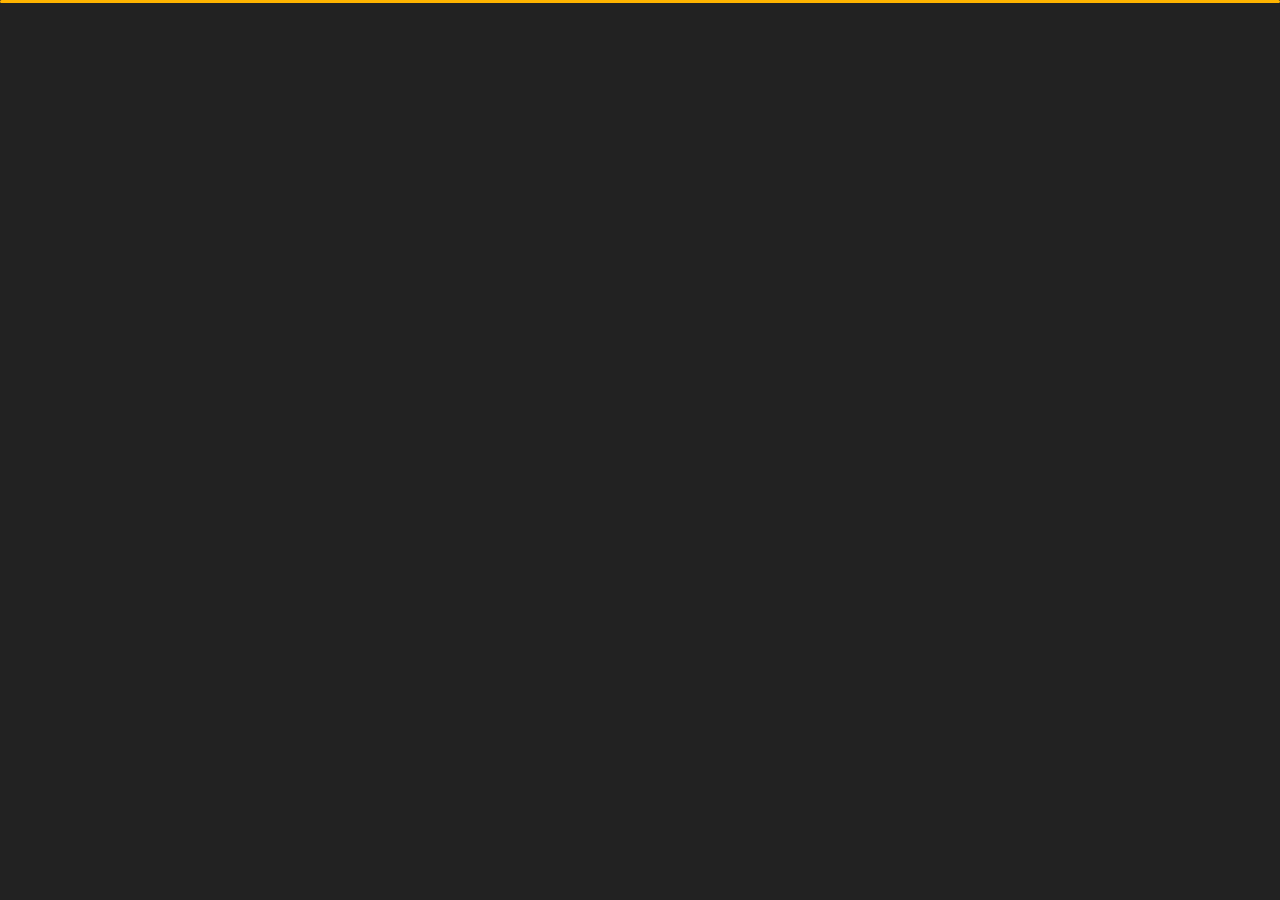
<file: index.html>
﻿<!DOCTYPE html>
<html lang="en">


<head>
    <meta charset="utf-8">
    <title> Dileep Kumar </title>
    <meta name="viewport" content="width=device-width, initial-scale=1">
    

    <!-- Template Google Fonts -->
    <link href="https://fonts.googleapis.com/css?family=Poppins:400,400i,500,500i,600,600i,700,700i,800,800i,900,900i" rel="stylesheet">
    <link href="https://fonts.googleapis.com/css?family=Open+Sans:300,400,400i,600,600i,700" rel="stylesheet">

    <!-- Template CSS Files -->
    <link href="css/bootstrap.min.css" rel="stylesheet">
    <link href="css/preloader.min.css" rel="stylesheet">
    <link href="css/circle.css" rel="stylesheet">
    <link href="css/font-awesome.min.css" rel="stylesheet">
    <link href="css/fm.revealator.jquery.min.css" rel="stylesheet">
    <link href="css/style.css" rel="stylesheet">

    <!-- CSS Skin File -->
    <link href="css/skins/yellow.css" rel="stylesheet">

    <!-- Live Style Switcher - demo only -->
    <link rel="alternate stylesheet" type="text/css" title="blue" href="css/skins/blue.css" />
    <link rel="alternate stylesheet" type="text/css" title="green" href="css/skins/green.css" />
    <link rel="alternate stylesheet" type="text/css" title="yellow" href="css/skins/yellow.css" />
    <link rel="alternate stylesheet" type="text/css" title="blueviolet" href="css/skins/blueviolet.css" />
    <link rel="alternate stylesheet" type="text/css" title="goldenrod" href="css/skins/goldenrod.css" />
    <link rel="alternate stylesheet" type="text/css" title="magenta" href="css/skins/magenta.css" />
    <link rel="alternate stylesheet" type="text/css" title="orange" href="css/skins/orange.css" />
    <link rel="alternate stylesheet" type="text/css" title="purple" href="css/skins/purple.css" />
    <link rel="alternate stylesheet" type="text/css" title="red" href="css/skins/red.css" />
    <link rel="alternate stylesheet" type="text/css" title="yellowgreen" href="css/skins/yellowgreen.css" />
    <link rel="stylesheet" type="text/css" href="css/styleswitcher.css" />

    <!-- Modernizr JS File -->
    <script src="js/modernizr.custom.js"></script>
</head>

<body class="home">
    <!-- Live Style Switcher Starts - demo only -->
    <div id="switcher" class="">
        <div class="content-switcher">
            <h4>STYLE SWITCHER</h4>
            <ul>
                <li>
                    <a href="#" onclick="setActiveStyleSheet('purple');" title="purple" class="color"><img src="img/styleswitcher/purple.png" alt="purple"/></a>
                </li>
                <li>
                    <a href="#" onclick="setActiveStyleSheet('red');" title="red" class="color"><img src="img/styleswitcher/red.png" alt="red"/></a>
                </li>
                <li>
                    <a href="#" onclick="setActiveStyleSheet('blueviolet');" title="blueviolet" class="color"><img src="img/styleswitcher/blueviolet.png" alt="blueviolet"/></a>
                </li>
                <li>
                    <a href="#" onclick="setActiveStyleSheet('blue');" title="blue" class="color"><img src="img/styleswitcher/blue.png" alt="blue"/></a>
                </li>
                <li>
                    <a href="#" onclick="setActiveStyleSheet('goldenrod');" title="goldenrod" class="color"><img src="img/styleswitcher/goldenrod.png" alt="goldenrod"/></a>
                </li>
                <li>
                    <a href="#" onclick="setActiveStyleSheet('magenta');" title="magenta" class="color"><img src="img/styleswitcher/magenta.png" alt="magenta"/></a>
                </li>
                <li>
                    <a href="#" onclick="setActiveStyleSheet('yellowgreen');" title="yellowgreen" class="color"><img src="img/styleswitcher/yellowgreen.png" alt="yellowgreen"/></a>
                </li>
                <li>
                    <a href="#" onclick="setActiveStyleSheet('orange');" title="orange" class="color"><img src="img/styleswitcher/orange.png" alt="orange"/></a>
                </li>
                <li>
                    <a href="#" onclick="setActiveStyleSheet('green');" title="green" class="color"><img src="img/styleswitcher/green.png" alt="green"/></a>
                </li>
                <li>
                    <a href="#" onclick="setActiveStyleSheet('yellow');" title="yellow" class="color"><img src="img/styleswitcher/yellow.png" alt="yellow"/></a>
                </li>
            </ul>
            <div id="hideSwitcher">&times;</div>
        </div>
    </div>
    <div id="showSwitcher" class="styleSecondColor"><i class="fa fa-cog fa-spin"></i></div>
    <!-- Live Style Switcher Ends - demo only -->
    <!-- Header Starts -->
    <header class="header" id="navbar-collapse-toggle">
        <!-- Fixed Navigation Starts -->
        <ul class="icon-menu d-none d-lg-block revealator-slideup revealator-once revealator-delay1">
            <li class="icon-box active">
                <i class="fa fa-home"></i>
                <a href="index.html">
                    <h2>Home</h2>
                </a>
            </li>
            <li class="icon-box">
                <i class="fa fa-user"></i>
                <a href="about.html">
                    <h2>About</h2>
                </a>
            </li>
            <li class="icon-box">
                <i class="fa fa-briefcase"></i>
                <a href="portfolio.html">
                    <h2>Portfolio</h2>
                </a>
            </li>
            <li class="icon-box">
                <i class="fa fa-envelope-open"></i>
                <a href="contact.html">
                    <h2>Contact</h2>
                </a>
            </li>
            <li class="icon-box">
                <i class="fa fa-comments"></i>
                <a href="blog.html">
                    <h2>Blog</h2>
                </a>
            </li>
        </ul>
        <!-- Fixed Navigation Ends -->
        <!-- Mobile Menu Starts -->
        <nav role="navigation" class="d-block d-lg-none">
            <div id="menuToggle">
                <input type="checkbox" />
                <span></span>
                <span></span>
                <span></span>
                <ul class="list-unstyled" id="menu">
                    <li class="active"><a href="index.html"><i class="fa fa-home"></i><span>Home</span></a></li>
                    <li><a href="about.html"><i class="fa fa-user"></i><span>About</span></a></li>
                    <li><a href="portfolio.html"><i class="fa fa-folder-open"></i><span>Portfolio</span></a></li>
                    <li><a href="contact.html"><i class="fa fa-envelope-open"></i><span>Contact</span></a></li>
                    <li><a href="blog.html"><i class="fa fa-comments"></i><span>Blog</span></a></li>
                </ul>
            </div>
        </nav>
        <!-- Mobile Menu Ends -->
    </header>
    <!-- Header Ends -->
    <!-- Main Content Starts -->
    <section class="container-fluid main-container container-home p-0 revealator-slideup revealator-once revealator-delay1">
        <div class="color-block d-none d-lg-block"></div>
        <div class="row home-details-container align-items-center">
            <div class="col-lg-4 bg position-fixed d-none d-lg-block"></div>
            <div class="col-12 col-lg-8 offset-lg-4 home-details text-left text-sm-center text-lg-left">
                <div>
                    <img src="img/img-mob.jpeg" class="img-fluid main-img-mobile d-none d-sm-block d-lg-none" alt="my picture" />
                    <h6 class="text-uppercase open-sans-font mb-0 d-block d-sm-none d-lg-block">hey there !</h6>
                    <h1 class="text-uppercase poppins-font"><span>I'm</span> DILEEP KUMAR </h1>
                    <p class="open-sans-font">I'm a Aspiring MLOPs Engineer based in Bangalore, Karnataka,I am passionate about exploring new Tools & Technlogies and Integrating them to create Amazing product.</p>
                    <a href="about.html" class="btn btn-about">more about me</a>

                    

                </div>
            </div>

        </div>
        
        
    </section>

    

    <!-- Main Content Ends -->

    <!-- Template JS Files -->
    <script src="js/jquery-3.5.0.min.js"></script>
    <script src="js/styleswitcher.js"></script>
    <script src="js/preloader.min.js"></script>
    <script src="js/fm.revealator.jquery.min.js"></script>
    <script src="js/imagesloaded.pkgd.min.js"></script>
    <script src="js/masonry.pkgd.min.js"></script>
    <script src="js/classie.js"></script>
    <script src="js/cbpGridGallery.js"></script>
    <script src="js/jquery.hoverdir.js"></script>
    <script src="js/popper.min.js"></script>
    <script src="js/bootstrap.js"></script>
    <script src="js/custom.js"></script>

    <!-- Global site tag (gtag.js) - Google Analytics -->
    <script async src=""></script>
    <script>
        window.dataLayer = window.dataLayer || [];
        function gtag() { dataLayer.push(arguments); }
        gtag('js', new Date());

        gtag('config', 'G-YNMWQ8TBR0');
    </script>
    
</body>

</html>
</file>
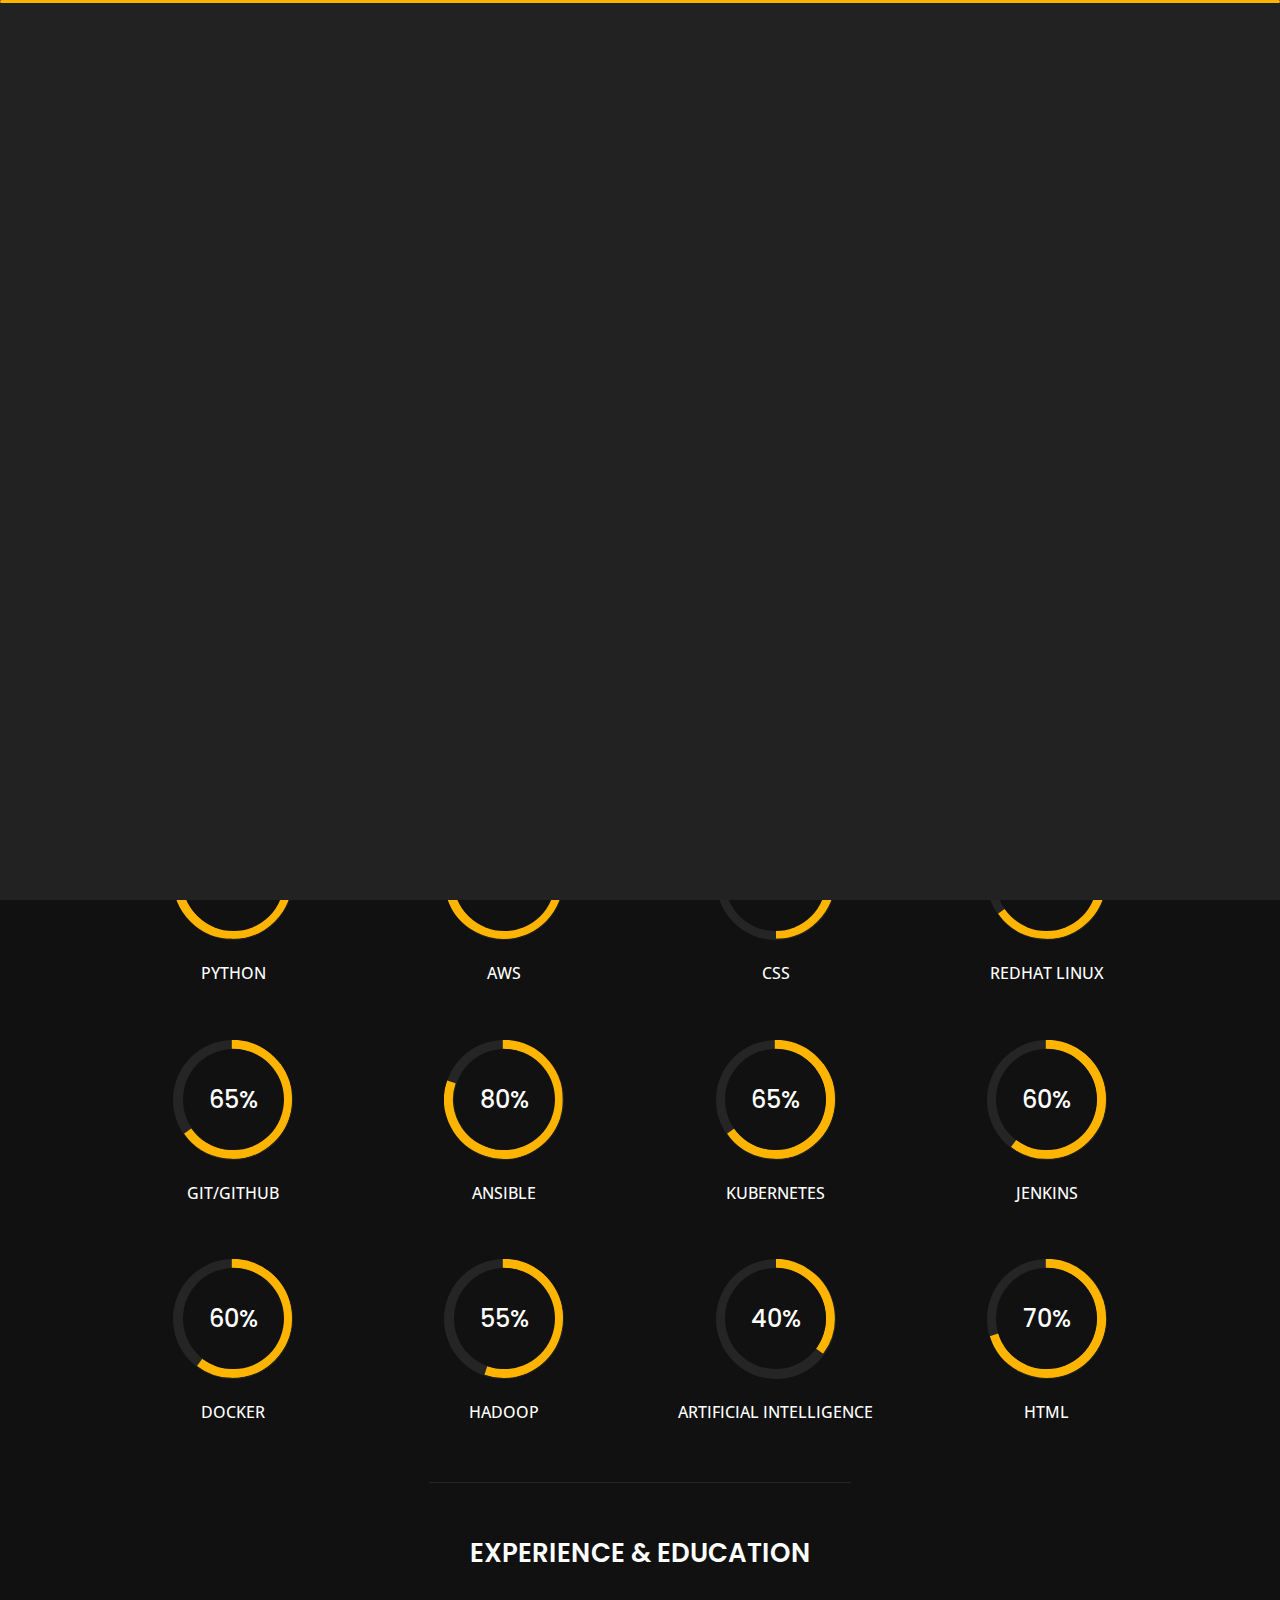
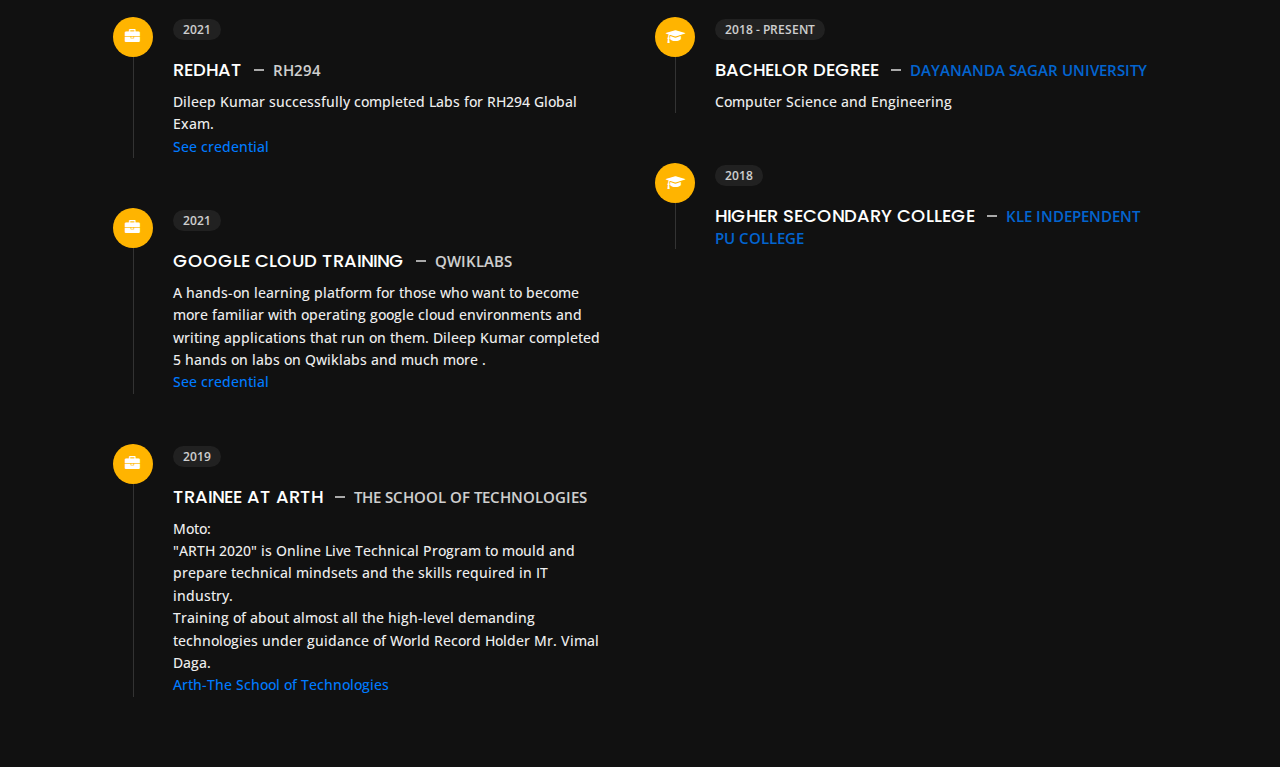
<file: about.html>
<!DOCTYPE html>
<html lang="en">


<head>
    <meta charset="utf-8">
    <title>About - Dileep Kumar</title>
    <meta name="viewport" content="width=device-width, initial-scale=1">

    <!-- Template Google Fonts -->
    <link href="https://fonts.googleapis.com/css?family=Poppins:400,400i,500,500i,600,600i,700,700i,800,800i,900,900i"
        rel="stylesheet">
    <link href="https://fonts.googleapis.com/css?family=Open+Sans:300,400,400i,600,600i,700" rel="stylesheet">

    <!-- Template CSS Files -->
    <link href="css/bootstrap.min.css" rel="stylesheet">
    <link href="css/preloader.min.css" rel="stylesheet">
    <link href="css/circle.css" rel="stylesheet">
    <link href="css/font-awesome.min.css" rel="stylesheet">
    <link href="css/fm.revealator.jquery.min.css" rel="stylesheet">
    <link href="css/style.css" rel="stylesheet">

    <!-- CSS Skin File -->
    <link href="css/skins/yellow.css" rel="stylesheet">

    <!-- Live Style Switcher - demo only -->
    <link rel="alternate stylesheet" type="text/css" title="blue" href="css/skins/blue.css" />
    <link rel="alternate stylesheet" type="text/css" title="green" href="css/skins/green.css" />
    <link rel="alternate stylesheet" type="text/css" title="yellow" href="css/skins/yellow.css" />
    <link rel="alternate stylesheet" type="text/css" title="blueviolet" href="css/skins/blueviolet.css" />
    <link rel="alternate stylesheet" type="text/css" title="goldenrod" href="css/skins/goldenrod.css" />
    <link rel="alternate stylesheet" type="text/css" title="magenta" href="css/skins/magenta.css" />
    <link rel="alternate stylesheet" type="text/css" title="orange" href="css/skins/orange.css" />
    <link rel="alternate stylesheet" type="text/css" title="purple" href="css/skins/purple.css" />
    <link rel="alternate stylesheet" type="text/css" title="red" href="css/skins/red.css" />
    <link rel="alternate stylesheet" type="text/css" title="yellowgreen" href="css/skins/yellowgreen.css" />
    <link rel="stylesheet" type="text/css" href="css/styleswitcher.css" />

    <!-- Modernizr JS File -->
    <script src="js/modernizr.custom.js"></script>
</head>

<body class="about">
    <!-- Live Style Switcher Starts - demo only -->
    <div id="switcher" class="">
        <div class="content-switcher">
            <h4>STYLE SWITCHER</h4>
            <ul>
                <li>
                    <a href="#" onclick="setActiveStyleSheet('purple');" title="purple" class="color"><img
                            src="img/styleswitcher/purple.png" alt="purple" /></a>
                </li>
                <li>
                    <a href="#" onclick="setActiveStyleSheet('red');" title="red" class="color"><img
                            src="img/styleswitcher/red.png" alt="red" /></a>
                </li>
                <li>
                    <a href="#" onclick="setActiveStyleSheet('blueviolet');" title="blueviolet" class="color"><img
                            src="img/styleswitcher/blueviolet.png" alt="blueviolet" /></a>
                </li>
                <li>
                    <a href="#" onclick="setActiveStyleSheet('blue');" title="blue" class="color"><img
                            src="img/styleswitcher/blue.png" alt="blue" /></a>
                </li>
                <li>
                    <a href="#" onclick="setActiveStyleSheet('goldenrod');" title="goldenrod" class="color"><img
                            src="img/styleswitcher/goldenrod.png" alt="goldenrod" /></a>
                </li>
                <li>
                    <a href="#" onclick="setActiveStyleSheet('magenta');" title="magenta" class="color"><img
                            src="img/styleswitcher/magenta.png" alt="magenta" /></a>
                </li>
                <li>
                    <a href="#" onclick="setActiveStyleSheet('yellowgreen');" title="yellowgreen" class="color"><img
                            src="img/styleswitcher/yellowgreen.png" alt="yellowgreen" /></a>
                </li>
                <li>
                    <a href="#" onclick="setActiveStyleSheet('orange');" title="orange" class="color"><img
                            src="img/styleswitcher/orange.png" alt="orange" /></a>
                </li>
                <li>
                    <a href="#" onclick="setActiveStyleSheet('green');" title="green" class="color"><img
                            src="img/styleswitcher/green.png" alt="green" /></a>
                </li>
                <li>
                    <a href="#" onclick="setActiveStyleSheet('yellow');" title="yellow" class="color"><img
                            src="img/styleswitcher/yellow.png" alt="yellow" /></a>
                </li>
            </ul>

            <div id="hideSwitcher">&times;</div>
        </div>

    </div>
    <div id="showSwitcher" class="styleSecondColor"><i class="fa fa-cog fa-spin"></i></div>
    <!-- Live Style Switcher Ends - demo only -->
    <!-- Header Starts -->
    <header class="header" id="navbar-collapse-toggle">
        <!-- Fixed Navigation Starts -->
        <ul class="icon-menu d-none d-lg-block revealator-slideup revealator-once revealator-delay1">
            <li class="icon-box">
                <i class="fa fa-home"></i>
                <a href="index.html">
                    <h2>Home</h2>
                </a>
            </li>
            <li class="icon-box active">
                <i class="fa fa-user"></i>
                <a href="about.html">
                    <h2>About</h2>
                </a>
            </li>
            <li class="icon-box">
                <i class="fa fa-briefcase"></i>
                <a href="portfolio.html">
                    <h2>Portfolio</h2>
                </a>
            </li>
            <li class="icon-box">
                <i class="fa fa-envelope-open"></i>
                <a href="contact.html">
                    <h2>Contact</h2>
                </a>
            </li>
            <li class="icon-box">
                <i class="fa fa-comments"></i>
                <a href="blog.html">
                    <h2>Blog</h2>
                </a>
            </li>
        </ul>
        <!-- Fixed Navigation Ends -->
        <!-- Mobile Menu Starts -->
        <nav role="navigation" class="d-block d-lg-none">
            <div id="menuToggle">
                <input type="checkbox" />
                <span></span>
                <span></span>
                <span></span>
                <ul class="list-unstyled" id="menu">
                    <li><a href="index.html"><i class="fa fa-home"></i><span>Home</span></a></li>
                    <li class="active"><a href="about.html"><i class="fa fa-user"></i><span>About</span></a></li>
                    <li><a href="portfolio.html"><i class="fa fa-folder-open"></i><span>Portfolio</span></a></li>
                    <li><a href="contact.html"><i class="fa fa-envelope-open"></i><span>Contact</span></a></li>
                    <li><a href="blog.html"><i class="fa fa-comments"></i><span>Blog</span></a></li>
                </ul>
            </div>
        </nav>
        <!-- Mobile Menu Ends -->
    </header>
    <!-- Header Ends -->
    <!-- Page Title Starts -->
    <section class="title-section text-left text-sm-center revealator-slideup revealator-once revealator-delay1">
        <h1>ABOUT <span>ME</span></h1>
        <span class="title-bg">Resume</span>
    </section>
    <!-- Page Title Ends -->
    <!-- Main Content Starts -->
    <section class="main-content revealator-slideup revealator-once revealator-delay1">
        <div class="container">
            <div class="row">
                <!-- Personal Info Starts -->
                <div class="col-12 col-lg-5 col-xl-6">
                    <div class="row">
                        <div class="col-12">
                            <h3 class="text-uppercase custom-title mb-0 ft-wt-600">personal info</h3>
                        </div>
                        <div class="col-12 d-block d-sm-none">
                            <img src="img/img-mobile.jpeg" class="img-fluid main-img-mobile" alt="my picture" />
                        </div>
                        <div class="col-6">
                            <ul class="about-list list-unstyled open-sans-font">
                                <li> <span class="title">first name :</span> <span
                                        class="value d-block d-sm-inline-block d-lg-block d-xl-inline-block">Dileep</span>
                                </li>
                                <li> <span class="title">last name :</span> <span
                                        class="value d-block d-sm-inline-block d-lg-block d-xl-inline-block">Kumar</span>
                                </li>
                                <li> <span class="title">Age :</span> <span
                                        class="value d-block d-sm-inline-block d-lg-block d-xl-inline-block">19
                                        Years</span> </li>
                                <li> <span class="title">Nationality :</span> <span
                                        class="value d-block d-sm-inline-block d-lg-block d-xl-inline-block">Indian</span>
                                </li>
                                <li> <span class="title">Freelance :</span> <span
                                        class="value d-block d-sm-inline-block d-lg-block d-xl-inline-block">Not
                                        Available</span> </li>
                            </ul>
                        </div>
                        <div class="col-6">
                            <ul class="about-list list-unstyled open-sans-font">
                                <li> <span class="title">Address :</span> <span
                                        class="value d-block d-sm-inline-block d-lg-block d-xl-inline-block">Bangalore,
                                        Karnataka</span> </li>
                                <li> <span class="title">phone :</span> <span
                                        class="value d-block d-sm-inline-block d-lg-block d-xl-inline-block">+91-******9797</span>
                                </li>
                                <li> <span class="title">Email :</span> <span
                                        class="value d-block d-sm-inline-block d-lg-block d-xl-inline-block">dileepkumar1422002@gmail.com</span>
                                </li>
                                <li> <span class="title">languages :</span> <span
                                        class="value d-block d-sm-inline-block d-lg-block d-xl-inline-block">English,
                                        Kannada</span> </li>
                            </ul>
                        </div>
                        <div class="col-12 mt-3">
                            <a href="https://drive.google.com/file/d/1CePYVTDNl3YMQZesGBcv70Uv4tS3mWgy/view?usp=sharing" class="btn btn-download">Download CV</a>
                        </div>
                    </div>
                </div>
                <!-- Personal Info Ends -->
                <!-- Boxes Starts -->
                <div class="col-12 col-lg-7 col-xl-6 mt-5 mt-lg-0">
                    <div class="row">
                        <div class="col-6">
                            <div class="box-stats with-margin">
                                <h3 class="poppins-font position-relative">0</h3>
                                <p class="open-sans-font m-0 position-relative text-uppercase">years of <span
                                        class="d-block">experience</span></p>
                            </div>
                        </div>
                        <div class="col-6">
                            <div class="box-stats with-margin">
                                <h3 class="poppins-font position-relative">4</h3>
                                <p class="open-sans-font m-0 position-relative text-uppercase">open <span
                                        class="d-block">source projects</span></p>
                            </div>
                        </div>
                        <div class="col-6">
                            <div class="box-stats">
                                <h3 class="poppins-font position-relative">8</h3>
                                <p class="open-sans-font m-0 position-relative text-uppercase">completed course<span
                                        class="d-block">and training</span></p>
                            </div>
                        </div>
                        <div class="col-6">
                            <div class="box-stats">
                                <h3 class="poppins-font position-relative">5</h3>
                                <p class="open-sans-font m-0 position-relative text-uppercase">Known <span
                                        class="d-block">Technologies</span></p>
                            </div>
                        </div>
                    </div>
                </div>
                <!-- Boxes Ends -->
            </div>
            <hr class="separator">
            <!-- Skills Starts -->
            <div class="row">
                <div class="col-12">
                    <h3
                        class="text-uppercase pb-4 pb-sm-5 mb-3 mb-sm-0 text-left text-sm-center custom-title ft-wt-600">
                        My Skills</h3>
                </div>
                <div class="col-6 col-md-3 mb-3 mb-sm-5">
                    <div class="c100 p75">
                        <span>75%</span>
                        <div class="slice">
                            <div class="bar"></div>
                            <div class="fill"></div>
                        </div>
                    </div>
                    <h6 class="text-uppercase open-sans-font text-center mt-2 mt-sm-4">Python</h6>
                </div>
                <div class="col-6 col-md-3 mb-3 mb-sm-5">
                    <div class="c100 p70">
                        <span>70%</span>
                        <div class="slice">
                            <div class="bar"></div>
                            <div class="fill"></div>
                        </div>
                    </div>
                    <h6 class="text-uppercase open-sans-font text-center mt-2 mt-sm-4">aws</h6>
                </div>
                <div class="col-6 col-md-3 mb-3 mb-sm-5">
                    <div class="c100 p50">
                        <span>50%</span>
                        <div class="slice">
                            <div class="bar"></div>
                            <div class="fill"></div>
                        </div>
                    </div>
                    <h6 class="text-uppercase open-sans-font text-center mt-2 mt-sm-4">css</h6>
                </div>
                <div class="col-6 col-md-3 mb-3 mb-sm-5">
                    <div class="c100 p65">
                        <span>65%</span>
                        <div class="slice">
                            <div class="bar"></div>
                            <div class="fill"></div>
                        </div>
                    </div>
                    <h6 class="text-uppercase open-sans-font text-center mt-2 mt-sm-4">Redhat Linux</h6>
                </div>
                <div class="col-6 col-md-3 mb-3 mb-sm-5">
                    <div class="c100 p65">
                        <span>65%</span>
                        <div class="slice">
                            <div class="bar"></div>
                            <div class="fill"></div>
                        </div>
                    </div>
                    <h6 class="text-uppercase open-sans-font text-center mt-2 mt-sm-4">Git/GitHub</h6>
                </div>
                <div class="col-6 col-md-3 mb-3 mb-sm-5">
                    <div class="c100 p80">
                        <span>80%</span>
                        <div class="slice">
                            <div class="bar"></div>
                            <div class="fill"></div>
                        </div>
                    </div>
                    <h6 class="text-uppercase open-sans-font text-center mt-2 mt-sm-4">Ansible</h6>
                </div>
                <div class="col-6 col-md-3 mb-3 mb-sm-5">
                    <div class="c100 p65">
                        <span>65%</span>
                        <div class="slice">
                            <div class="bar"></div>
                            <div class="fill"></div>
                        </div>
                    </div>
                    <h6 class="text-uppercase open-sans-font text-center mt-2 mt-sm-4">Kubernetes</h6>
                </div>
                <div class="col-6 col-md-3 mb-3 mb-sm-5">
                    <div class="c100 p60">
                        <span>60%</span>
                        <div class="slice">
                            <div class="bar"></div>
                            <div class="fill"></div>
                        </div>
                    </div>
                    <h6 class="text-uppercase open-sans-font text-center mt-2 mt-sm-4">Jenkins</h6>
                </div>
                <div class="col-6 col-md-3 mb-3 mb-sm-5">
                    <div class="c100 p60">
                        <span>60%</span>
                        <div class="slice">
                            <div class="bar"></div>
                            <div class="fill"></div>
                        </div>
                    </div>
                    <h6 class="text-uppercase open-sans-font text-center mt-2 mt-sm-4">Docker</h6>
                </div>
                <div class="col-6 col-md-3 mb-3 mb-sm-5">
                    <div class="c100 p55">
                        <span>55%</span>
                        <div class="slice">
                            <div class="bar"></div>
                            <div class="fill"></div>
                        </div>
                    </div>
                    <h6 class="text-uppercase open-sans-font text-center mt-2 mt-sm-4">Hadoop</h6>
                </div>
                <div class="col-6 col-md-3 mb-3 mb-sm-5">
                    <div class="c100 p35">
                        <span>40%</span>
                        <div class="slice">
                            <div class="bar"></div>
                            <div class="fill"></div>
                        </div>
                    </div>
                    <h6 class="text-uppercase open-sans-font text-center mt-2 mt-sm-4">Artificial Intelligence</h6>
                </div>
                <div class="col-6 col-md-3 mb-3 mb-sm-5">
                    <div class="c100 p70">
                        <span>70%</span>
                        <div class="slice">
                            <div class="bar"></div>
                            <div class="fill"></div>
                        </div>
                    </div>
                    <h6 class="text-uppercase open-sans-font text-center mt-2 mt-sm-4">HTML</h6>
                </div>
            </div>
            <!-- Skills Ends -->
            <hr class="separator mt-1">
            <!-- Experience & Education Starts -->
            <div class="row">
                <div class="col-12">
                    <h3 class="text-uppercase pb-5 mb-0 text-left text-sm-center custom-title ft-wt-600">Experience
                        <span>&</span> Education</h3>
                </div>
                <div class="col-lg-6 m-15px-tb">
                    <div class="resume-box">
                        <ul>
                            <li>
                                <div class="icon">
                                    <i class="fa fa-briefcase"></i>
                                </div>
                                <span class="time open-sans-font text-uppercase">2021</span>
                                <h5 class="poppins-font text-uppercase">RedHat <span
                                        class="place open-sans-font">RH294</span></h5>
                                <p class="open-sans-font">Dileep Kumar successfully completed Labs for RH294 Global Exam. <br><a
                                        href="https://bit.ly/3tG1HFC"
                                        target="_blank">See credential</a><br></p>
                            </li>
                            <li>
                                <div class="icon">
                                    <i class="fa fa-briefcase"></i>
                                </div>
                                <span class="time open-sans-font text-uppercase">2021</span>
                                <h5 class="poppins-font text-uppercase">Google Cloud Training <span
                                        class="place open-sans-font">Qwiklabs</span></h5>
                                <p class="open-sans-font">A hands-on learning platform for those who want to become more
                                    familiar with operating google cloud environments and writing applications that run
                                    on them. Dileep Kumar completed 5 hands on labs on Qwiklabs and much more .<br><a
                                        href="https://www.qwiklabs.com/public_profiles/5d686357-a76c-4574-9197-fde77ce8a843"
                                        target="_blank">See credential</a></p>
                            </li>
                            <li>
                                <div class="icon">
                                    <i class="fa fa-briefcase"></i>
                                </div>
                                <span class="time open-sans-font text-uppercase">2019</span>
                                <h5 class="poppins-font text-uppercase">Trainee at ARTH <span
                                        class="place open-sans-font">The School of Technologies</span></h5>
                                <p class="open-sans-font">
                                    Moto:<br> 
                                    "ARTH 2020" is Online Live Technical Program to mould and prepare technical mindsets and the skills required in IT industry.

<br>
                                    Training of about almost all the high-level demanding technologies under guidance of World Record Holder Mr. Vimal Daga.<br>
                                    <a
                                        href="https://www.linkedin.com/company/rightarth/mycompany/"
                                        target="_blank">Arth-The School of Technologies</a>
                                    <br>
                                    
                                </p>
                            </li>
                        </ul>
                    </div>
                </div>
                <div class="col-lg-6 m-15px-tb">
                    <div class="resume-box">
                        <ul>
                            <li>
                                <div class="icon">
                                    <i class="fa fa-graduation-cap"></i>
                                </div>
                                <span class="time open-sans-font text-uppercase">2018 - Present</span>
                                <h5 class="poppins-font text-uppercase">Bachelor Degree <a target="_blank"
                                        href="https://bit.ly/3dHRP8s"
                                        class="place open-sans-font">Dayananda Sagar University</a></h5>
                                <p class="open-sans-font">Computer Science and Engineering</p>
                            </li>
                            <li>
                                <div class="icon">
                                    <i class="fa fa-graduation-cap"></i>
                                </div>
                                <span class="time open-sans-font text-uppercase">2018</span>
                                <h5 class="poppins-font text-uppercase">Higher Secondary college <a target="_blank"
                                        href="https://klepunagarbhavi.edu.in/" class="place open-sans-font">KLE Independent PU College</a></h5>
                                <p class="open-sans-font"></p>
                            </li>
                            
                        </ul>
                    </div>
                </div>
            </div>
            <!-- Experience & Education Ends -->
        </div>
    </section>
    <!-- Main Content Ends -->

    <!-- Template JS Files -->
    <script src="js/jquery-3.5.0.min.js"></script>
    <script src="js/styleswitcher.js"></script>
    <script src="js/preloader.min.js"></script>
    <script src="js/fm.revealator.jquery.min.js"></script>
    <script src="js/imagesloaded.pkgd.min.js"></script>
    <script src="js/masonry.pkgd.min.js"></script>
    <script src="js/classie.js"></script>
    <script src="js/cbpGridGallery.js"></script>
    <script src="js/jquery.hoverdir.js"></script>
    <script src="js/popper.min.js"></script>
    <script src="js/bootstrap.js"></script>
    <script src="js/custom.js"></script>

</body>


</html>
</file>
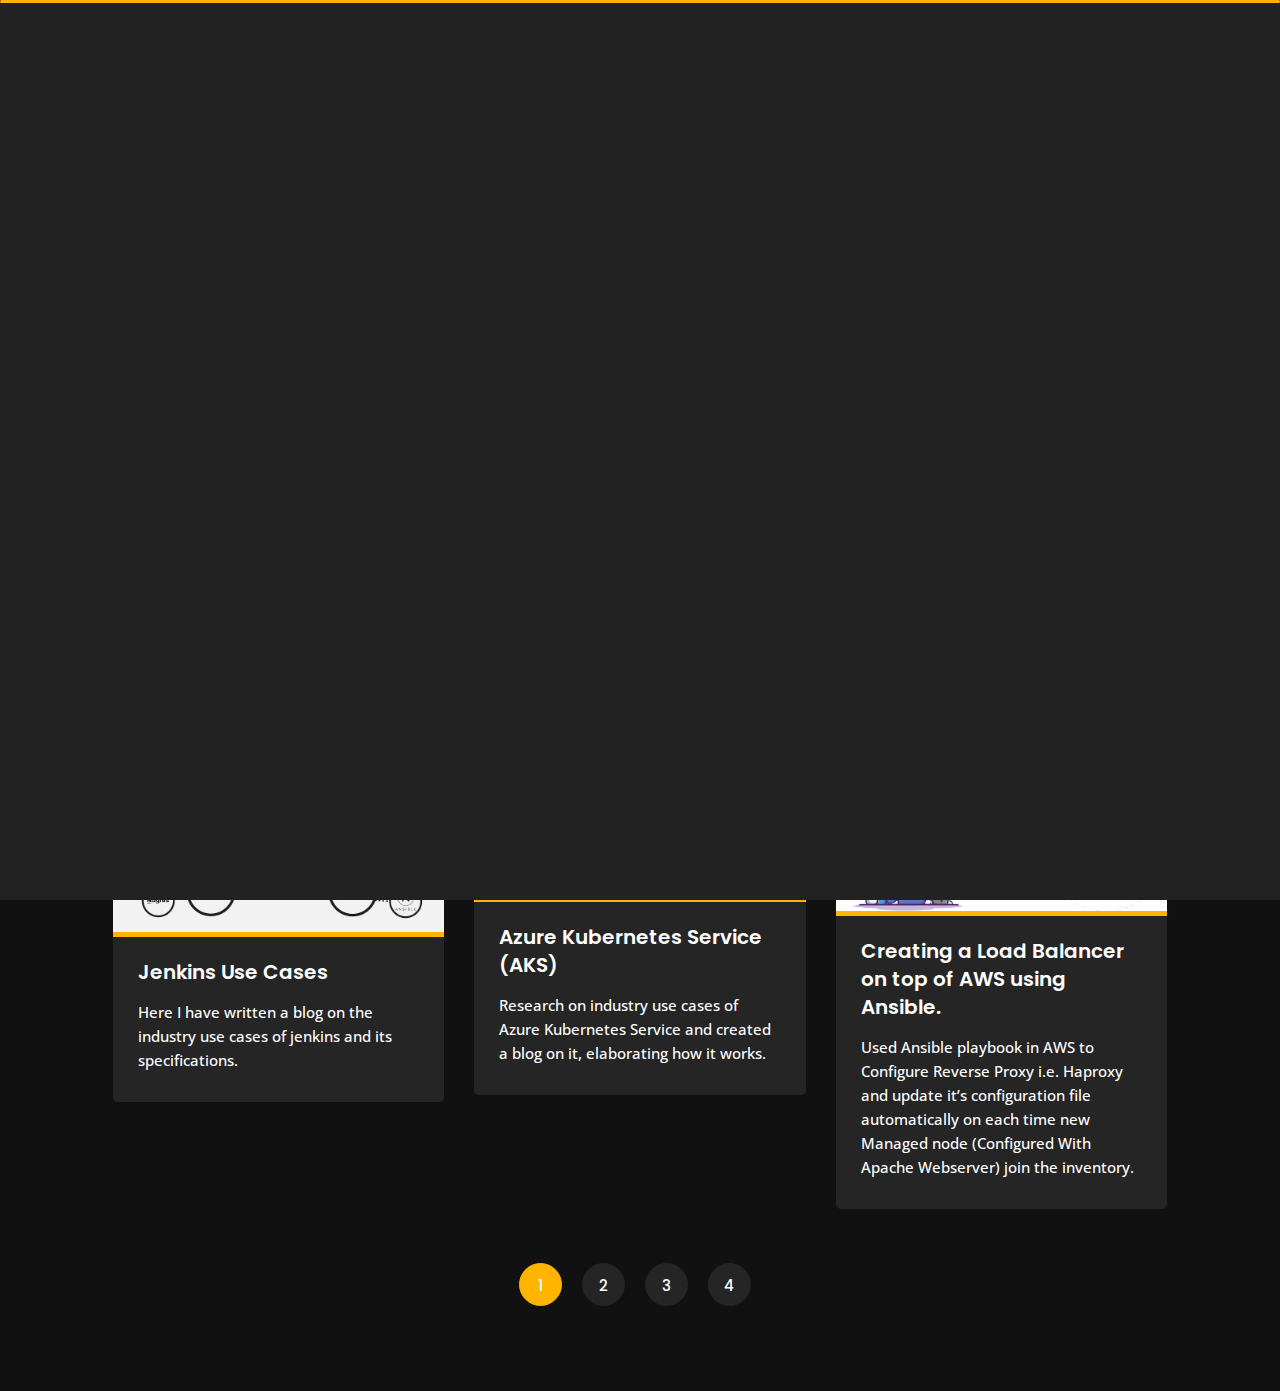
<file: blog.html>
﻿<!DOCTYPE html>
<html lang="en">


<head>
    <meta charset="utf-8">
    <title>Blog - Personal Portfolio</title>
    <meta name="viewport" content="width=device-width, initial-scale=1">

    <!-- Template Google Fonts -->
    <link href="https://fonts.googleapis.com/css?family=Poppins:400,400i,500,500i,600,600i,700,700i,800,800i,900,900i" rel="stylesheet">
    <link href="https://fonts.googleapis.com/css?family=Open+Sans:300,400,400i,600,600i,700" rel="stylesheet">

    <!-- Template CSS Files -->
    <link href="css/bootstrap.min.css" rel="stylesheet">
    <link href="css/preloader.min.css" rel="stylesheet">
    <link href="css/circle.css" rel="stylesheet">
    <link href="css/font-awesome.min.css" rel="stylesheet">
    <link href="css/fm.revealator.jquery.min.css" rel="stylesheet">
    <link href="css/style.css" rel="stylesheet">

    <!-- CSS Skin File -->
    <link href="css/skins/yellow.css" rel="stylesheet">

    <!-- Live Style Switcher - demo only -->
    <link rel="alternate stylesheet" type="text/css" title="blue" href="css/skins/blue.css" />
    <link rel="alternate stylesheet" type="text/css" title="green" href="css/skins/green.css" />
    <link rel="alternate stylesheet" type="text/css" title="yellow" href="css/skins/yellow.css" />
    <link rel="alternate stylesheet" type="text/css" title="blueviolet" href="css/skins/blueviolet.css" />
    <link rel="alternate stylesheet" type="text/css" title="goldenrod" href="css/skins/goldenrod.css" />
    <link rel="alternate stylesheet" type="text/css" title="magenta" href="css/skins/magenta.css" />
    <link rel="alternate stylesheet" type="text/css" title="orange" href="css/skins/orange.css" />
    <link rel="alternate stylesheet" type="text/css" title="purple" href="css/skins/purple.css" />
    <link rel="alternate stylesheet" type="text/css" title="red" href="css/skins/red.css" />
    <link rel="alternate stylesheet" type="text/css" title="yellowgreen" href="css/skins/yellowgreen.css" />
    <link rel="stylesheet" type="text/css" href="css/styleswitcher.css" />

    <!-- Modernizr JS File -->
    <script src="js/modernizr.custom.js"></script>
</head>

<body class="blog">
<!-- Live Style Switcher Starts - demo only -->
<div id="switcher" class="">
    <div class="content-switcher">
        <h4>STYLE SWITCHER</h4>
        <ul>
            <li>
                <a href="#" onclick="setActiveStyleSheet('purple');" title="purple" class="color"><img src="img/styleswitcher/purple.png" alt="purple"/></a>
            </li>
            <li>
                <a href="#" onclick="setActiveStyleSheet('red');" title="red" class="color"><img src="img/styleswitcher/red.png" alt="red"/></a>
            </li>
            <li>
                <a href="#" onclick="setActiveStyleSheet('blueviolet');" title="blueviolet" class="color"><img src="img/styleswitcher/blueviolet.png" alt="blueviolet"/></a>
            </li>
            <li>
                <a href="#" onclick="setActiveStyleSheet('blue');" title="blue" class="color"><img src="img/styleswitcher/blue.png" alt="blue"/></a>
            </li>
            <li>
                <a href="#" onclick="setActiveStyleSheet('goldenrod');" title="goldenrod" class="color"><img src="img/styleswitcher/goldenrod.png" alt="goldenrod"/></a>
            </li>
            <li>
                <a href="#" onclick="setActiveStyleSheet('magenta');" title="magenta" class="color"><img src="img/styleswitcher/magenta.png" alt="magenta"/></a>
            </li>
            <li>
                <a href="#" onclick="setActiveStyleSheet('yellowgreen');" title="yellowgreen" class="color"><img src="img/styleswitcher/yellowgreen.png" alt="yellowgreen"/></a>
            </li>
            <li>
                <a href="#" onclick="setActiveStyleSheet('orange');" title="orange" class="color"><img src="img/styleswitcher/orange.png" alt="orange"/></a>
            </li>
            <li>
                <a href="#" onclick="setActiveStyleSheet('green');" title="green" class="color"><img src="img/styleswitcher/green.png" alt="green"/></a>
            </li>
            <li>
                <a href="#" onclick="setActiveStyleSheet('yellow');" title="yellow" class="color"><img src="img/styleswitcher/yellow.png" alt="yellow"/></a>
            </li>
        </ul>

       <div id="hideSwitcher">&times;</div>
    </div>
</div>
<div id="showSwitcher" class="styleSecondColor"><i class="fa fa-cog fa-spin"></i></div>
<!-- Live Style Switcher Ends - demo only -->
<!-- Header Starts -->
<header class="header" id="navbar-collapse-toggle">
    <!-- Fixed Navigation Starts -->
    <ul class="icon-menu d-none d-lg-block revealator-slideup revealator-once revealator-delay1">
        <li class="icon-box">
            <i class="fa fa-home"></i>
            <a href="index.html">
                <h2>Home</h2>
            </a>
        </li>
        <li class="icon-box">
            <i class="fa fa-user"></i>
            <a href="about.html">
                <h2>About</h2>
            </a>
        </li>
        <li class="icon-box">
            <i class="fa fa-briefcase"></i>
            <a href="portfolio.html">
                <h2>Portfolio</h2>
            </a>
        </li>
        <li class="icon-box">
            <i class="fa fa-envelope-open"></i>
            <a href="contact.html">
                <h2>Contact</h2>
            </a>
        </li>
        <li class="icon-box active">
            <i class="fa fa-comments"></i>
            <a href="blog.html">
                <h2>Blog</h2>
            </a>
        </li>
    </ul>
    <!-- Fixed Navigation Ends -->
    <!-- Mobile Menu Starts -->
    <nav role="navigation" class="d-block d-lg-none">
        <div id="menuToggle">
            <input type="checkbox" />
            <span></span>
            <span></span>
            <span></span>
            <ul class="list-unstyled" id="menu">
                <li><a href="index.html"><i class="fa fa-home"></i><span>Home</span></a></li>
                <li><a href="about.html"><i class="fa fa-user"></i><span>About</span></a></li>
                <li><a href="portfolio.html"><i class="fa fa-folder-open"></i><span>Portfolio</span></a></li>
                <li><a href="contact.html"><i class="fa fa-envelope-open"></i><span>Contact</span></a></li>
                <li class="active"><a href="blog.html"><i class="fa fa-comments"></i><span>Blog</span></a></li>
            </ul>
        </div>
    </nav>
    <!-- Mobile Menu Ends -->
</header>
<!-- Header Ends -->
<!-- Page Title Starts -->
<section class="title-section text-left text-sm-center revealator-slideup revealator-once revealator-delay1">
    <h1>my <span>blog</span></h1>
    <span class="title-bg">posts</span>
</section>
<!-- Page Title Ends -->
<!-- Main Content Starts -->
<section class="main-content revealator-slideup revealator-once revealator-delay1">
    <div class="container">
        <!-- Articles Starts -->
        <div class="row">
            <!-- Article Starts -->
            <div class="col-12 col-md-6 col-lg-6 col-xl-4 mb-30">
                <article class="post-container">
                    <div class="post-thumb">
                        <a href="https://dileepkumar1422002.medium.com/ansible-playbook-to-retrieve-docker-container-ip-and-update-in-inventory-using-customized-ssh-38fa7dd32e0d" target="_blank" class="d-block position-relative overflow-hidden">
                            <img src="img/blog/blogpost-2.jpg" class="img-fluid" alt="Blog Post">
                        </a>
                    </div>
                    <div class="post-content">
                        <div class="entry-header">
                            <h3><a href="https://dileepkumar1422002.medium.com/ansible-playbook-to-retrieve-docker-container-ip-and-update-in-inventory-using-customized-ssh-38fa7dd32e0d" target="_blank">Docker + Ansible</a></h3>
                        </div>
                        <div class="entry-content open-sans-font">
                            <p>Ansible Playbook to Retrieve Docker container IP and Update in Inventory using customized SSH enabled Docker Image and Host a Webserver.
                            </p>
                        </div>
                    </div>
                </article>
            </div>
            <!-- Article Ends -->
            <!-- Article Starts -->
            <div class="col-12 col-md-6 col-lg-6 col-xl-4 mb-30">
                <article class="post-container">
                    <div class="post-thumb">
                        <a href="https://dileepkumar1422002.medium.com/integration-of-wordpress-with-amazon-rds-21007133710" target="_blank" class="d-block position-relative overflow-hidden">
                            <img src="img/blog/blogpost-1.jpg" class="img-fluid" alt="">
                        </a>
                    </div>
                    <div class="post-content">
                        <div class="entry-header">
                            <h3><a href="https://dileepkumar1422002.medium.com/integration-of-wordpress-with-amazon-rds-21007133710" target="_blank">Integration Of WordPress With Amazon RDS</a></h3>
                        </div>
                        <div class="entry-content open-sans-font">
                            <p>Created an AWS EC2 instance and Configured the instance with Apache Webserver.As WordPress stores data at the backend in MySQL Database server.
                            </p>
                        </div>
                    </div>
                </article>
            </div>
            <!-- Article Ends -->
            <!-- Article Starts -->
            <div class="col-12 col-md-6 col-lg-6 col-xl-4 mb-30">
                <article class="post-container">
                    <div class="post-thumb">
                        <a href="https://dileepkumar1422002.medium.com/automating-aws-through-cli-9dc25455a671" target="_blank" class="d-block position-relative overflow-hidden">
                            <img src="img/blog/blogpost-3.png" class="img-fluid" alt="">
                        </a>
                    </div>
                    <div class="post-content">
                        <div class="entry-header">
                            <h3><a href="https://dileepkumar1422002.medium.com/automating-aws-through-cli-9dc25455a671" target="_blank">Automating AWS through CLI</a></h3>
                        </div>
                        <div class="entry-content open-sans-font">
                            <p>In this blog i have show how to do our operations in AWS through our local command line or CLI mode.
                            </p>
                        </div>
                    </div>
                </article>
            </div>
            <!-- Article Ends -->
            <!-- Article Starts -->
            <div class="col-12 col-md-6 col-lg-6 col-xl-4 mb-30">
                <article class="post-container">
                    <div class="post-thumb">
                        <a href="https://dileepkumar1422002.medium.com/jenkins-use-cases-82e76834e8e2" target="_blank" class="d-block position-relative overflow-hidden">
                            <img src="img/blog/blogpost-4.jpg" class="img-fluid" alt="">
                        </a>
                    </div>
                    <div class="post-content">
                        <div class="entry-header">
                            <h3><a href="https://dileepkumar1422002.medium.com/jenkins-use-cases-82e76834e8e2" target="_blank">Jenkins Use Cases</a></h3>
                        </div>
                        <div class="entry-content open-sans-font">
                            <p>Here I have written a blog on the industry use cases of jenkins and its specifications.
                            </p>
                        </div>
                    </div>
                </article>
            </div>
            <!-- Article Ends -->
            <!-- Article Starts -->
            <div class="col-12 col-md-6 col-lg-6 col-xl-4 mb-30">
                <article class="post-container">
                    <div class="post-thumb">
                        <a href="https://dileepkumar1422002.medium.com/azure-kubernetes-service-aks-f7dbd1199dc" target="_blank" class="d-block position-relative overflow-hidden">
                            <img src="img/blog/blogpost-5.png" class="img-fluid" alt="">
                        </a>
                    </div>
                    <div class="post-content">
                        <div class="entry-header">
                            <h3><a href="https://dileepkumar1422002.medium.com/azure-kubernetes-service-aks-f7dbd1199dc" target="_blank">Azure Kubernetes Service (AKS)</a></h3>
                        </div>
                        <div class="entry-content open-sans-font">
                            <p>Research on  industry use cases of Azure Kubernetes Service and created a blog on it, elaborating how it works.
                            </p>
                        </div>
                    </div>
                </article>
            </div>
            <!-- Article Ends -->
            <!-- Article Starts -->
            <div class="col-12 col-md-6 col-lg-6 col-xl-4 mb-30">
                <article class="post-container">
                    <div class="post-thumb">
                        <a href="https://dileepkumar1422002.medium.com/creating-a-load-balancer-on-top-of-aws-using-ansible-5572ecb6d6a0" target="_blank" class="d-block position-relative overflow-hidden">
                            <img src="img/blog/blogpost-6.png" class="img-fluid" alt="">
                        </a>
                    </div>
                    <div class="post-content">
                        <div class="entry-header">
                            <h3><a href="https://dileepkumar1422002.medium.com/creating-a-load-balancer-on-top-of-aws-using-ansible-5572ecb6d6a0" target="_blank">Creating a Load Balancer on top of AWS using Ansible.</a></h3>
                        </div>
                        <div class="entry-content open-sans-font">
                            <p>Used Ansible playbook in AWS to Configure Reverse Proxy i.e. Haproxy and update it’s configuration file automatically on each time new Managed node (Configured With Apache Webserver) join the inventory.
                            </p>
                        </div>
                    </div>
                </article>
            </div>
            <!-- Article Ends -->
            <!-- Pagination Starts -->
            <div class="col-12 mt-4">
                <nav aria-label="Page navigation example">
                    <ul class="pagination justify-content-center mb-0">
                        <li class="page-item active"><a class="page-link" href="#">1</a></li>
                        <li class="page-item"><a class="page-link" href="#">2</a></li>
                        <li class="page-item"><a class="page-link" href="#">3</a></li>
                        <li class="page-item"><a class="page-link" href="#">4</a></li>
                    </ul>
                </nav>
            </div>
            <!-- Pagination Ends -->
        </div>
        <!-- Articles Ends -->
    </div>

</section>

<!-- Template JS Files -->
<script src="js/jquery-3.5.0.min.js"></script>
<script src="js/styleswitcher.js"></script>
<script src="js/preloader.min.js"></script>
<script src="js/fm.revealator.jquery.min.js"></script>
<script src="js/imagesloaded.pkgd.min.js"></script>
<script src="js/masonry.pkgd.min.js"></script>
<script src="js/classie.js"></script>
<script src="js/cbpGridGallery.js"></script>
<script src="js/jquery.hoverdir.js"></script>
<script src="js/popper.min.js"></script>
<script src="js/bootstrap.js"></script>
<script src="js/custom.js"></script>

</body>


</html>
</file>
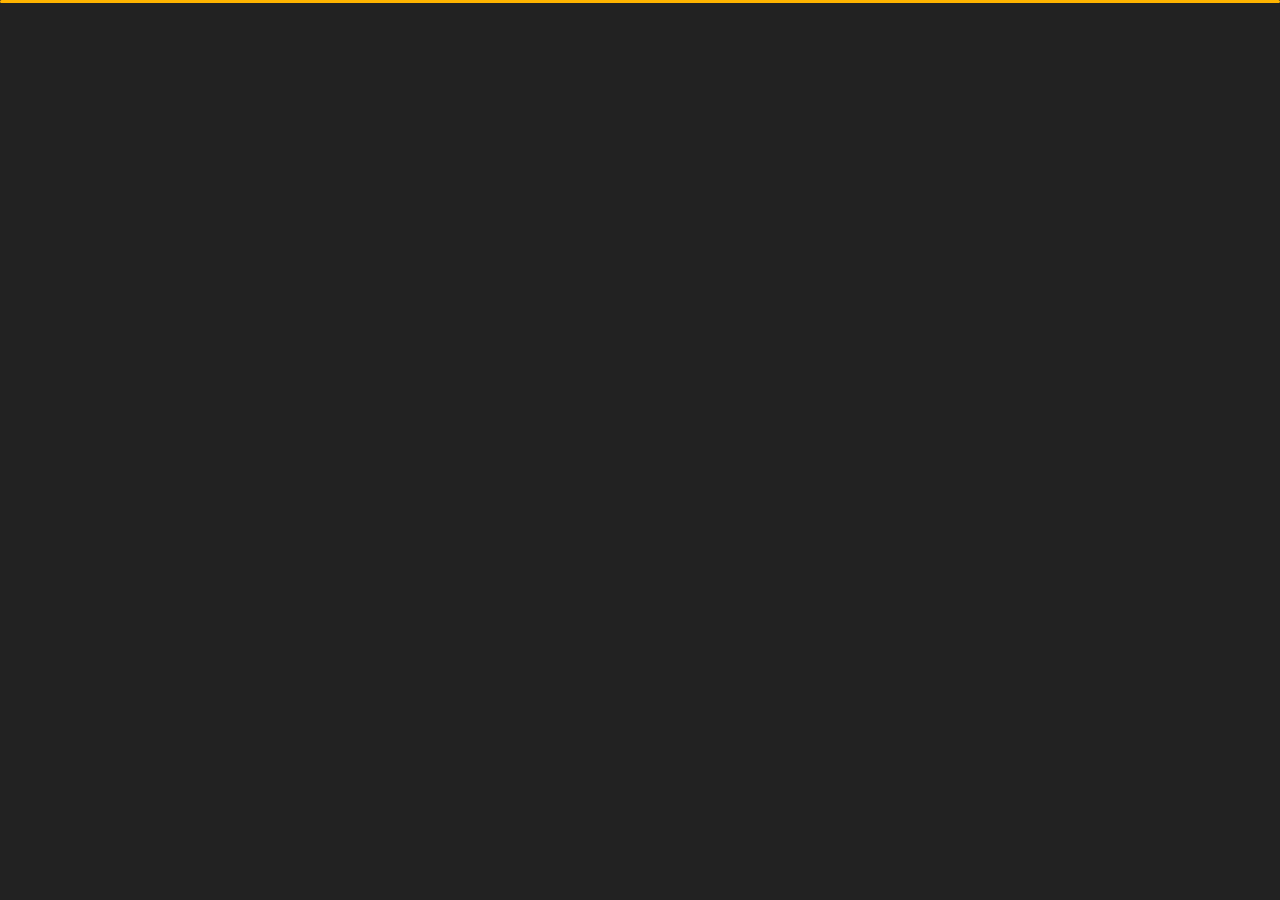
<file: contact.html>
<!DOCTYPE html>
<html lang="en">


<head>
    <meta charset="utf-8">
    <title>Contact - Dileep Kumar</title>
    <meta name="viewport" content="width=device-width, initial-scale=1">

    <!-- Template Google Fonts -->
    <link href="https://fonts.googleapis.com/css?family=Poppins:400,400i,500,500i,600,600i,700,700i,800,800i,900,900i" rel="stylesheet">
    <link href="https://fonts.googleapis.com/css?family=Open+Sans:300,400,400i,600,600i,700" rel="stylesheet">

    <!-- Template CSS Files -->
    <link href="css/bootstrap.min.css" rel="stylesheet">
    <link href="css/preloader.min.css" rel="stylesheet">
    <link href="css/circle.css" rel="stylesheet">
    <link href="css/font-awesome.min.css" rel="stylesheet">
    <link href="css/fm.revealator.jquery.min.css" rel="stylesheet">
    <link href="css/style.css" rel="stylesheet">

    <!-- CSS Skin File -->
    <link href="css/skins/yellow.css" rel="stylesheet">

    <!-- Live Style Switcher - demo only -->
    <link rel="alternate stylesheet" type="text/css" title="blue" href="css/skins/blue.css" />
    <link rel="alternate stylesheet" type="text/css" title="green" href="css/skins/green.css" />
    <link rel="alternate stylesheet" type="text/css" title="yellow" href="css/skins/yellow.css" />
    <link rel="alternate stylesheet" type="text/css" title="blueviolet" href="css/skins/blueviolet.css" />
    <link rel="alternate stylesheet" type="text/css" title="goldenrod" href="css/skins/goldenrod.css" />
    <link rel="alternate stylesheet" type="text/css" title="magenta" href="css/skins/magenta.css" />
    <link rel="alternate stylesheet" type="text/css" title="orange" href="css/skins/orange.css" />
    <link rel="alternate stylesheet" type="text/css" title="purple" href="css/skins/purple.css" />
    <link rel="alternate stylesheet" type="text/css" title="red" href="css/skins/red.css" />
    <link rel="alternate stylesheet" type="text/css" title="yellowgreen" href="css/skins/yellowgreen.css" />
    <link rel="stylesheet" type="text/css" href="css/styleswitcher.css" />

    <!-- Modernizr JS File -->
    <script src="js/modernizr.custom.js"></script>
</head>

<body class="contact">
<!-- Live Style Switcher Starts - demo only -->
<div id="switcher" class="">
    <div class="content-switcher">
        <h4>STYLE SWITCHER</h4>
        <ul>
            <li>
                <a href="#" onclick="setActiveStyleSheet('purple');" title="purple" class="color"><img src="img/styleswitcher/purple.png" alt="purple"/></a>
            </li>
            <li>
                <a href="#" onclick="setActiveStyleSheet('red');" title="red" class="color"><img src="img/styleswitcher/red.png" alt="red"/></a>
            </li>
            <li>
                <a href="#" onclick="setActiveStyleSheet('blueviolet');" title="blueviolet" class="color"><img src="img/styleswitcher/blueviolet.png" alt="blueviolet"/></a>
            </li>
            <li>
                <a href="#" onclick="setActiveStyleSheet('blue');" title="blue" class="color"><img src="img/styleswitcher/blue.png" alt="blue"/></a>
            </li>
            <li>
                <a href="#" onclick="setActiveStyleSheet('goldenrod');" title="goldenrod" class="color"><img src="img/styleswitcher/goldenrod.png" alt="goldenrod"/></a>
            </li>
            <li>
                <a href="#" onclick="setActiveStyleSheet('magenta');" title="magenta" class="color"><img src="img/styleswitcher/magenta.png" alt="magenta"/></a>
            </li>
            <li>
                <a href="#" onclick="setActiveStyleSheet('yellowgreen');" title="yellowgreen" class="color"><img src="img/styleswitcher/yellowgreen.png" alt="yellowgreen"/></a>
            </li>
            <li>
                <a href="#" onclick="setActiveStyleSheet('orange');" title="orange" class="color"><img src="img/styleswitcher/orange.png" alt="orange"/></a>
            </li>
            <li>
                <a href="#" onclick="setActiveStyleSheet('green');" title="green" class="color"><img src="img/styleswitcher/green.png" alt="green"/></a>
            </li>
            <li>
                <a href="#" onclick="setActiveStyleSheet('yellow');" title="yellow" class="color"><img src="img/styleswitcher/yellow.png" alt="yellow"/></a>
            </li>
        </ul>

        <div id="hideSwitcher">&times;</div>
    </div>
</div>
<div id="showSwitcher" class="styleSecondColor"><i class="fa fa-cog fa-spin"></i></div>
<!-- Live Style Switcher Ends - demo only -->
<!-- Header Starts -->
<header class="header" id="navbar-collapse-toggle">
    <!-- Fixed Navigation Starts -->
    <ul class="icon-menu d-none d-lg-block revealator-slideup revealator-once revealator-delay1">
        <li class="icon-box">
            <i class="fa fa-home"></i>
            <a href="index.html">
                <h2>Home</h2>
            </a>
        </li>
        <li class="icon-box">
            <i class="fa fa-user"></i>
            <a href="about.html">
                <h2>About</h2>
            </a>
        </li>
        <li class="icon-box">
            <i class="fa fa-briefcase"></i>
            <a href="portfolio.html">
                <h2>Portfolio</h2>
            </a>
        </li>
        <li class="icon-box active">
            <i class="fa fa-envelope-open"></i>
            <a href="contact.html">
                <h2>Contact</h2>
            </a>
        </li>
        <li class="icon-box">
            <i class="fa fa-comments"></i>
            <a href="blog.html">
                <h2>Blog</h2>
            </a>
        </li>
    </ul>
    <!-- Fixed Navigation Ends -->
    <!-- Mobile Menu Starts -->
    <nav role="navigation" class="d-block d-lg-none">
        <div id="menuToggle">
            <input type="checkbox" />
            <span></span>
            <span></span>
            <span></span>
            <ul class="list-unstyled" id="menu">
                <li><a href="index.html"><i class="fa fa-home"></i><span>Home</span></a></li>
                <li><a href="about.html"><i class="fa fa-user"></i><span>About</span></a></li>
                <li><a href="portfolio.html"><i class="fa fa-folder-open"></i><span>Portfolio</span></a></li>
                <li class="active"><a href="contact.html"><i class="fa fa-envelope-open"></i><span>Contact</span></a></li>
                <li><a href="blog.html"><i class="fa fa-comments"></i><span>Blog</span></a></li>
            </ul>
        </div>
    </nav>
    <!-- Mobile Menu Ends -->
</header>
<!-- Header Ends -->
<!-- Page Title Starts -->
<section class="title-section text-left text-sm-center revealator-slideup revealator-once revealator-delay1">
    <h1>get in <span>touch</span></h1>
    <span class="title-bg">contact</span>
</section>
<!-- Page Title Ends -->
<!-- Main Content Starts -->
<section class="main-content revealator-slideup revealator-once revealator-delay1">
    <div class="container">
        <div class="row">
            <!-- Left Side Starts -->
            <div class="col-12 col-lg-4">
                <h3 class="text-uppercase custom-title mb-0 ft-wt-600 pb-3">Don't be shy !</h3>
                <p class="open-sans-font mb-3">Feel free to get in touch with me. I am always open to discussing new projects, creative ideas or opportunities to be part of your visions.</p>
                <p class="open-sans-font custom-span-contact position-relative">
                    <i class="fa fa-envelope-open position-absolute"></i>
                    <span class="d-block">mail</span>dileepkumar1422002@gmail.com
                </p>
                <p class="open-sans-font custom-span-contact position-relative">
                    <i class="fa fa-phone-square position-absolute"></i>
                    <span class="d-block">call</span>91-******9797
                </p>
                <br>
                
                <ul class="social list-unstyled pt-1 mb-5">
                    
                    
                    <li class="linkedin"><a title="Linkedin" target="_blank" href="https://www.linkedin.com/in/dileep-kumar-a16b691a9/"><i class="fa fa-linkedin"></i></a>
                    </li>
                    <li class="twitter"><a title="Twitter" target="_blank" href="https://www.instagram.com/___dileep14/"><i class="fa fa-instagram"></i></a>
                    </li>
                    <li class="twitter"><a title="Twitter" target="_blank" href="https://dileepkumar1422002.medium.com/"><i class="fa fa-medium"></i></a>
                    </li>
                    <li class="twitter"><a title="Twitter" target="_blank" href="https://twitter.com/DileepKumarSR6"><i class="fa fa-twitter"></i></a>
                    </li>
                    <li class="facebook"><a title="Facebook" target="_blank" href="https://www.facebook.com/profile.php?id=100014534169461"><i class="fa fa-facebook"></i></a>
                    </li>

                </ul>
            </div>
            <!-- Left Side Ends -->
            <!-- Contact Form Starts -->
            <div class="col-12 col-lg-8">
                <form id="contactform" class="contactform" method="post" name="google-sheet">
                    <div class="contactform">
                        <div class="row">
                            <div class="col-12 col-md-4">
                                <input type="text" name="Name" placeholder="YOUR NAME" value="" required=""/>
                            </div>
                            <div class="col-12 col-md-4">
                                <input type="email" name="Email" placeholder="YOUR EMAIL" value="" required=""/>
                            </div>
                            <div class="col-12">
                                <textarea name="Phone" placeholder="YOUR MESSAGE" value="" required=""></textarea>
                                <button type="submit" onclick="clearForm()" name="submit" value="Login" class="btn btn-contact">Send Message</button>
                            </div>
                            <div class="col-12 form-message">
                                <span id="ppp" class="output_message text-center font-weight-600 text-uppercase"></span>
                            </div>
                        </div>
                    </div>
                </form>
            </div>
            <!-- Contact Form Ends -->
        </div>
    </div>

</section>
<!-- Template JS Files -->
<script src="js/jquery-3.5.0.min.js"></script>
<script src="js/styleswitcher.js"></script>
<script src="js/preloader.min.js"></script>
<script src="js/fm.revealator.jquery.min.js"></script>
<script src="js/imagesloaded.pkgd.min.js"></script>
<script src="js/masonry.pkgd.min.js"></script>
<script src="js/classie.js"></script>
<script src="js/cbpGridGallery.js"></script>
<script src="js/jquery.hoverdir.js"></script>
<script src="js/popper.min.js"></script>
<script src="js/bootstrap.js"></script>
<script src="js/custom.js"></script>
    
    <!--Google Sheets-->
<script>
            const scriptURL = ''
            const form = document.forms['google-sheet']
          
            form.addEventListener('submit', e => {
              e.preventDefault()
              fetch(scriptURL, { method: 'POST', body: new FormData(form)})
                .catch(error => console.error('Error!', error.message))
            })
</script>
    <!-- Delay and Clear form  -->
<script>
        function clearForm() {
            setTimeout(function () {
                document.getElementById("contactform").reset();
            }, 100);
            // clear notifier text
            setTimeout(function () {
                document.getElementById("").innerHTML = "";
            }, 1200);
        }

</script>

</body>


</html>
</file>
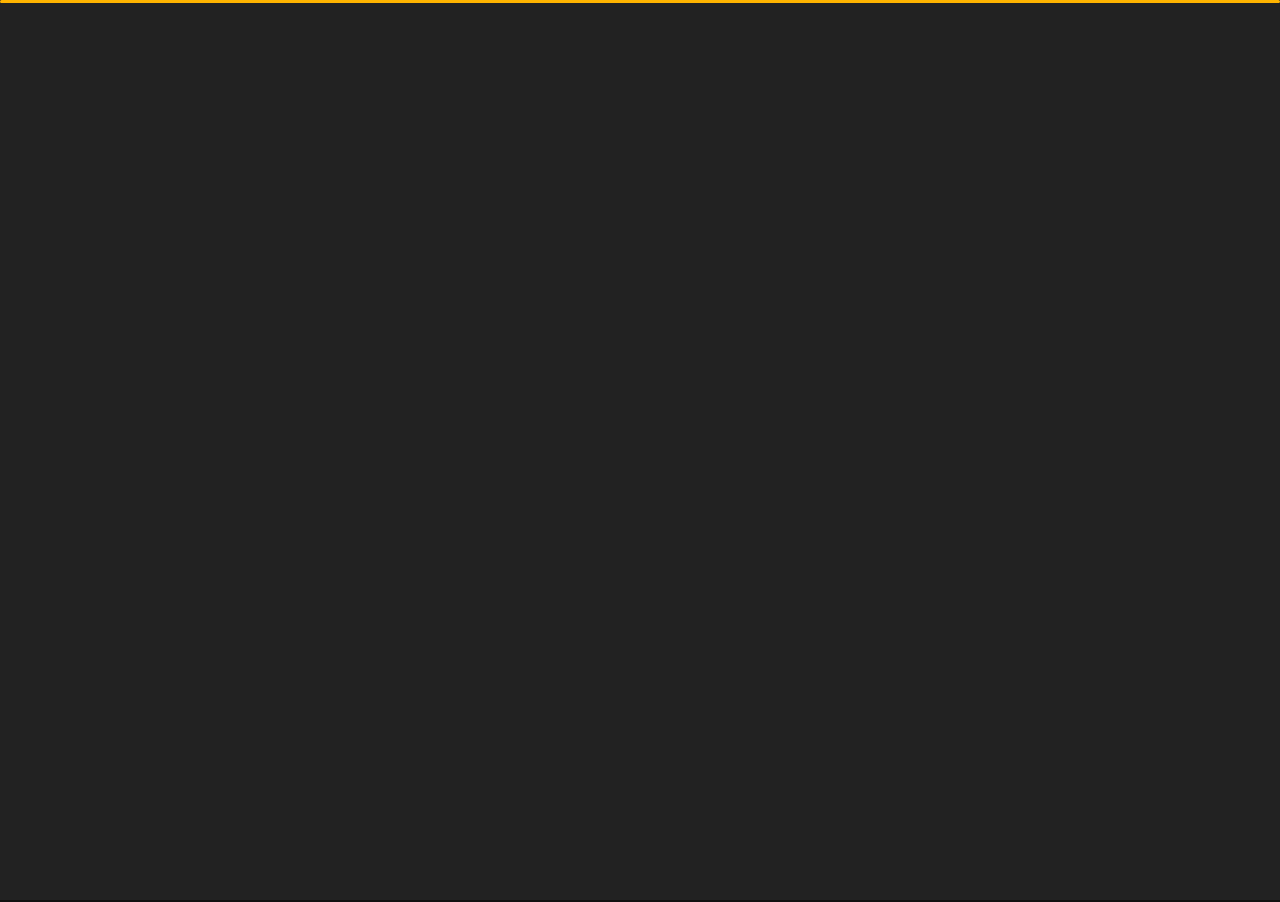
<file: portfolio.html>
<!DOCTYPE html>
<html lang="en">


<head>
    <meta charset="utf-8">
    <title>Portfolio -  Shahriar Shafin</title>
    <meta name="viewport" content="width=device-width, initial-scale=1">

    <!-- Template Google Fonts -->
    <link href="https://fonts.googleapis.com/css?family=Poppins:400,400i,500,500i,600,600i,700,700i,800,800i,900,900i" rel="stylesheet">
    <link href="https://fonts.googleapis.com/css?family=Open+Sans:300,400,400i,600,600i,700" rel="stylesheet">

    <!-- Template CSS Files -->
    <link href="css/bootstrap.min.css" rel="stylesheet">
    <link href="css/preloader.min.css" rel="stylesheet">
    <link href="css/circle.css" rel="stylesheet">
    <link href="css/font-awesome.min.css" rel="stylesheet">
    <link href="css/fm.revealator.jquery.min.css" rel="stylesheet">
    <link href="css/style.css" rel="stylesheet">

    <!-- CSS Skin File -->
    <link href="css/skins/yellow.css" rel="stylesheet">

    <!-- Live Style Switcher - demo only -->
    <link rel="alternate stylesheet" type="text/css" title="blue" href="css/skins/blue.css" />
    <link rel="alternate stylesheet" type="text/css" title="green" href="css/skins/green.css" />
    <link rel="alternate stylesheet" type="text/css" title="yellow" href="css/skins/yellow.css" />
    <link rel="alternate stylesheet" type="text/css" title="blueviolet" href="css/skins/blueviolet.css" />
    <link rel="alternate stylesheet" type="text/css" title="goldenrod" href="css/skins/goldenrod.css" />
    <link rel="alternate stylesheet" type="text/css" title="magenta" href="css/skins/magenta.css" />
    <link rel="alternate stylesheet" type="text/css" title="orange" href="css/skins/orange.css" />
    <link rel="alternate stylesheet" type="text/css" title="purple" href="css/skins/purple.css" />
    <link rel="alternate stylesheet" type="text/css" title="red" href="css/skins/red.css" />
    <link rel="alternate stylesheet" type="text/css" title="yellowgreen" href="css/skins/yellowgreen.css" />
    <link rel="stylesheet" type="text/css" href="css/styleswitcher.css" />

    <!-- Modernizr JS File -->
    <script src="js/modernizr.custom.js"></script>
</head>

<body class="portfolio">
<!-- Live Style Switcher Starts - demo only -->
<div id="switcher" class="">
    <div class="content-switcher">
        <h4>STYLE SWITCHER</h4>
        <ul>
            <li>
                <a href="#" onclick="setActiveStyleSheet('purple');" title="purple" class="color"><img src="img/styleswitcher/purple.png" alt="purple"/></a>
            </li>
            <li>
                <a href="#" onclick="setActiveStyleSheet('red');" title="red" class="color"><img src="img/styleswitcher/red.png" alt="red"/></a>
            </li>
            <li>
                <a href="#" onclick="setActiveStyleSheet('blueviolet');" title="blueviolet" class="color"><img src="img/styleswitcher/blueviolet.png" alt="blueviolet"/></a>
            </li>
            <li>
                <a href="#" onclick="setActiveStyleSheet('blue');" title="blue" class="color"><img src="img/styleswitcher/blue.png" alt="blue"/></a>
            </li>
            <li>
                <a href="#" onclick="setActiveStyleSheet('goldenrod');" title="goldenrod" class="color"><img src="img/styleswitcher/goldenrod.png" alt="goldenrod"/></a>
            </li>
            <li>
                <a href="#" onclick="setActiveStyleSheet('magenta');" title="magenta" class="color"><img src="img/styleswitcher/magenta.png" alt="magenta"/></a>
            </li>
            <li>
                <a href="#" onclick="setActiveStyleSheet('yellowgreen');" title="yellowgreen" class="color"><img src="img/styleswitcher/yellowgreen.png" alt="yellowgreen"/></a>
            </li>
            <li>
                <a href="#" onclick="setActiveStyleSheet('orange');" title="orange" class="color"><img src="img/styleswitcher/orange.png" alt="orange"/></a>
            </li>
            <li>
                <a href="#" onclick="setActiveStyleSheet('green');" title="green" class="color"><img src="img/styleswitcher/green.png" alt="green"/></a>
            </li>
            <li>
                <a href="#" onclick="setActiveStyleSheet('yellow');" title="yellow" class="color"><img src="img/styleswitcher/yellow.png" alt="yellow"/></a>
            </li>
        </ul>

        <div id="hideSwitcher">&times;</div>
    </div>
</div>
<div id="showSwitcher" class="styleSecondColor"><i class="fa fa-cog fa-spin"></i></div>
<!-- Live Style Switcher Ends - demo only -->
<!-- Header Starts -->
<header class="header" id="navbar-collapse-toggle">
    <!-- Fixed Navigation Starts -->
    <ul class="icon-menu d-none d-lg-block revealator-slideup revealator-once revealator-delay1">
        <li class="icon-box">
            <i class="fa fa-home"></i>
            <a href="index.html">
                <h2>Home</h2>
            </a>
        </li>
        <li class="icon-box">
            <i class="fa fa-user"></i>
            <a href="about.html">
                <h2>About</h2>
            </a>
        </li>
        <li class="icon-box active">
            <i class="fa fa-briefcase"></i>
            <a href="portfolio.html">
                <h2>Portfolio</h2>
            </a>
        </li>
        <li class="icon-box">
            <i class="fa fa-envelope-open"></i>
            <a href="contact.html">
                <h2>Contact</h2>
            </a>
        </li>
        <li class="icon-box">
            <i class="fa fa-comments"></i>
            <a href="blog.html">
                <h2>Blog</h2>
            </a>
        </li>
    </ul>
    <!-- Fixed Navigation Ends -->
    <!-- Mobile Menu Starts -->
    <nav role="navigation" class="d-block d-lg-none">
        <div id="menuToggle">
            <input type="checkbox" />
            <span></span>
            <span></span>
            <span></span>
            <ul class="list-unstyled" id="menu">
                <li><a href="index.html"><i class="fa fa-home"></i><span>Home</span></a></li>
                <li><a href="about.html"><i class="fa fa-user"></i><span>About</span></a></li>
                <li class="active"><a href="portfolio.html"><i class="fa fa-folder-open"></i><span>Portfolio</span></a></li>
                <li><a href="contact.html"><i class="fa fa-envelope-open"></i><span>Contact</span></a></li>
                <li><a href="blog.html"><i class="fa fa-comments"></i><span>Blog</span></a></li>
            </ul>
        </div>
    </nav>
    <!-- Mobile Menu Ends -->
</header>
<!-- Header Ends -->
<!-- Page Title Starts -->
<section class="title-section text-left text-sm-center revealator-slideup revealator-once revealator-delay1">
    <h1>my <span>portfolio</span></h1>
    <span class="title-bg">works</span>
</section>
<!-- Page Title Ends -->
<!-- Main Content Starts -->
<section class="main-content text-center revealator-slideup revealator-once revealator-delay1">
    <div id="grid-gallery" class="container grid-gallery">
        <!-- Portfolio Grid Starts -->
        <section class="grid-wrap">
            <ul class="row grid">
                <!-- Portfolio Item Starts -->
                <li>
                    <figure>
                        <img src="img/projects/proj1.jpg" alt="Portolio Image" width="100" height="180"/>
                        <div><span>Networking Project</span></div>
                    </figure>
                </li>
                <!-- Portfolio Item Ends -->
                <!-- Portfolio Item Starts -->
                <li>
                    <figure>
                        <img src="img/projects/proj2.png" alt="Portolio Image" width="100" height="180"/>
                        <div><span>My chat Program</span></div>
                    </figure>
                </li>
                <!-- Portfolio Item Ends -->
                <!-- Portfolio Item Starts -->
                <li>
                    <figure>
                        <img src="img/projects/proj3.jpg" alt="Portolio Image" width="100" height="180"/>
                        <div><span>High Availability Architecture with AWS CLI </span></div>
                    </figure>
                </li>
                <!-- Portfolio Item Ends -->

                <!-- Portfolio Item Starts -->
                <li>
                    <figure>
                        <img src="img/projects/proj4.png" alt="Portolio Image" width="100" height="180"/>
                        <div><span>Ansible Role configure Web server & Loadbalancer</span></div>
                    </figure>
                </li>
                <!-- Portfolio Item Ends -->
                <!-- Portfolio Item Starts -->
                <li>
                    <figure>
                        <img src="img/projects/proj5.png" alt="Portolio Image" width="100" height="180"/>
                        <div><span>GUI Container On Docker</span></div>
                    </figure>
                </li>
                <!-- Portfolio Item Ends -->
                <!-- Portfolio Item Starts -->
                <li>
                    <figure>
                        <img src="img/projects/proj6.jpg" alt="Portolio Image" width="100" height="180"/>
                        <div><span>Automating LVM partition</span></div>
                    </figure>
                </li>
                <!-- Portfolio Item Ends -->
                <!-- Portfolio Item Starts -->
                <li>
                    <figure>
                        <img src="img/projects/proj7.png" alt="Portolio Image" width="100" height="180"/>
                        <div><span>Configure Hadoop Setup using Ansible Playbook</span></div>
                    </figure>
                </li>
                <!-- Portfolio Item Ends -->
                <!-- Portfolio Item Starts -->
                <li>
                    <figure>
                        <img src="img/projects/proj8.jpg" alt="Portolio Image" width="100" height="180"/>
                        <div><span>CGI based Web App</span></div>
                    </figure>
                </li>
                <!-- Portfolio Item Ends -->
                <!-- Portfolio Item Starts -->
                <li>
                    <figure>
                        <img src="img/projects/proj-9.png" alt="Portolio Image" width="100" height="180"/>
                        <div><span>Create Load Balancer On AWS using Ansible</span></div>
                    </figure>
                </li>
                <!-- Portfolio Item Ends -->

            </ul>
        </section>
        <!-- Portfolio Grid Ends -->
        <!-- Portfolio Details Starts -->
        <section class="slideshow">
            <ul>
                <!-- Portfolio Item Detail Starts -->
                <li>
                    <figure>
                        <!-- Project Details Starts -->
                        <figcaption>
                            <h3>Network Topology</h3>
                            <div class="row open-sans-font">
                                <div class="col-12 col-sm-6 mb-2">
                                    <i class="fa fa-file-text-o pr-2"></i><span class="project-label">Project </span>: <span class="ft-wt-600 uppercase">Network Topology</span>
                                </div>
                                <div class="col-12 col-sm-6 mb-2">
                                    <i class="fa fa-external-link pr-2"></i><span class="project-label">Preview </span>: <span class="ft-wt-600 uppercase"><a href="https://www.linkedin.com/posts/dileepkumarsr_rightmentorship-vimaldaga-righteducation-activity-6748231878131769344-ri0q" target="_blank">dileep/network.topology//</a></span>
                                </div>
                                <div class="col-12 col-sm-6 mb-2">
                                    <!-- <i class="fa fa-code pr-2"></i><span class="project-label">Langages </span>: <span class="ft-wt-600 uppercase">HTML, CSS, Javascript</span> -->
                                </div>
                                <div class="col-12 col-sm-6 mb-2">
                              <!-- <i class="fa fa-user-o pr-2"></i><span class="project-label">Client </span>: <span class="ft-wt-600 uppercase">Envato</span> -->
                                </div>
                            </div>
                        </figcaption>
                        <!-- Project Details Ends -->
                        <!-- Main Project Content Starts -->
                        <img src="img/projects/proj1.jpg" alt="Portolio Image" />
                        <!-- Main Project Content Ends -->
                    </figure>
                </li>
                <!-- Portfolio Item Detail Ends -->
                <!-- Portfolio Item Detail Starts -->
                <li>
                    <figure>
                        <!-- Project Details Starts -->
                        <figcaption>
                            <h3>My chat application</h3>
                            <div class="row open-sans-font">
                                <div class="col-6 mb-2">
                                    <i class="fa fa-file-text-o pr-2"></i><span class="project-label">Project </span>: <span class="ft-wt-600 uppercase">Chat App</span>
                                </div>
                                <div class="col-6 mb-2">
                                    <i class="fa fa-external-link pr-2"></i><span class="project-label">Preview </span>: <span class="ft-wt-600 uppercase"><a href="https://www.linkedin.com/posts/dileepkumarsr_rightmentorship-vimaldaga-righteducation-activity-6749952270181515264-AEyf" target="_blank">dileep/mychatapp./</a></span>
                                </div>
                                <div class="col-6 mb-2">
                                    <!-- <i class="fa fa-code pr-2"></i><span class="project-label">Languages </span>: <span class="ft-wt-600 uppercase">HTML, CSS, Javascript</span> -->
                                </div>
                                <div class="col-6 mb-2">
                                    
                                    <!-- <i class="fa fa-user-o pr-2"></i><span class="project-label">Client </span>: <span class="ft-wt-600 uppercase">Videohive</span> -->
                                </div>
                            </div>
                        </figcaption>
                        <!-- Project Details Ends -->
                        <!-- Main Project Content Starts -->
                        <img src="img/projects/proj2.png "  alt="Portolio Image"/>
                        <!-- Main Project Content Ends -->
                    </figure>
                </li>
                <!-- Portfolio Item Detail Ends -->
                <!-- Portfolio Item Detail Starts -->
                <li>
                    <figure>
                        <!-- Project Details Starts -->
                        <figcaption>
                            <h3> AWS CLI</h3>
                            <div class="row open-sans-font">
                                <div class="col-6 mb-2">
                                    <i class="fa fa-file-text-o pr-2"></i><span class="project-label">Project </span>: <span class="ft-wt-600 uppercase">AWS CLI</span>
                                </div>
                                <div class="col-6 mb-2">
                                    <i class="fa fa-external-link pr-2"></i><span class="project-label">Preview </span>: <span class="ft-wt-600 uppercase"><a href="https://dileepkumar1422002.medium.com/creating-high-availability-architecture-with-aws-cli-4ce192f59b3" target="_blank">dileep/aws/</a></span>
                                </div>
                                <div class="col-6 mb-2">
                                    <!-- <i class="fa fa-code pr-2"></i><span class="project-label">Language </span>: <span class="ft-wt-600 uppercase">Java</span> -->
                                </div>
                                <div class="col-6 mb-2">
                                    <!-- <i class="fa fa-user-o pr-2"></i><span class="project-label">Client </span>: <span class="ft-wt-600 uppercase">Themeforest</span> -->
                                </div>
                            </div>
                        </figcaption>
                        <!-- Project Details Ends -->
                        <!-- Main Project Content Starts -->
                        <img src="img/projects/proj3.jpg" alt="Portolio Image" />
                        <!-- Main Project Content Ends -->
                    </figure>
                </li>
                <!-- Portfolio Item Detail Ends -->

                <!-- Portfolio Item Detail Starts -->
                <li>
                    <figure>
                        <!-- Project Details Starts -->
                        <figcaption>
                            <h3>Ansible Role configure Web server & Loadbalancer</h3>
                            <div class="row open-sans-font">
                                <div class="col-6 mb-2">
                                    <i class="fa fa-file-text-o pr-2"></i><span class="project-label">Project </span>: <span class="ft-wt-600 uppercase">Ansible Roles</span>
                                </div>
                                <div class="col-6 mb-2">
                                    <i class="fa fa-external-link pr-2"></i><span class="project-label">Preview </span>: <span class="ft-wt-600 uppercase"><a href="https://www.linkedin.com/posts/dileepkumarsr_arth-rightmentorship-vimaldaga-activity-6785522911408201728-v6Ne" target="_blank">dileep/ansible.role/</a></span>
                                </div>
                                <div class="col-6 mb-2">
                                    <i class="fa fa-user-o pr-2"></i><span class="project-label"> </span>: <span class="ft-wt-600 uppercase"></span>
                                </div>
                                <div class="col-6 mb-2">
                                    <!-- <i class="fa fa-code pr-2"></i><span class="project-label">Langages </span>: <span class="ft-wt-600 uppercase">Adobe Premium</span> -->
                                </div>
                            </div>
                        </figcaption>
                        <!-- Project Details Ends -->
                        <!-- Main Project Content Starts -->
                        <img src="img/projects/proj4.png" alt="Portolio Image" />
                        <!-- Main Project Content Ends -->
                    </figure>
                </li>
                <!-- Portfolio Item Detail Ends -->
                <!-- Portfolio Item Detail Starts -->
                <li>
                    <figure>
                        <!-- Project Details Starts -->
                        <figcaption>
                            <h3>GUI Container On Docker</h3>
                            <div class="row open-sans-font">
                                <div class="col-6 mb-2">
                                    <i class="fa fa-file-text-o pr-2"></i><span class="project-label">Project </span>: <span class="ft-wt-600 uppercase">Launch GUI container </span>
                                </div>
                                <div class="col-6 mb-2">
                                    <i class="fa fa-external-link pr-2"></i><span class="project-label">Preview </span>: <span class="ft-wt-600 uppercase"><a href="https://www.linkedin.com/posts/dileepkumarsr_gedit-firefox-task-activity-6777523485578264576-p_GR" target="_blank">dileep/docker.gui./</a></span>
                                </div>
                                <div class="col-6 mb-2">
                                    <!-- <i class="fa fa-code pr-2"></i><span class="project-label">Langages </span>: <span class="ft-wt-600 uppercase">HTML, CSS, Javascript</span> -->
                                </div>
                                <div class="col-6 mb-2">
                                    <!-- <i class="fa fa-user-o pr-2"></i><span class="project-label">Client </span>: <span class="ft-wt-600 uppercase">Envato</span> -->
                                </div>
                            </div>
                        </figcaption>
                        <!-- Project Details Ends -->
                        <!-- Main Project Content Starts -->
                        <img src="img/projects/proj5.png" alt="Portolio Image" />
                        <!-- Main Project Content Ends -->
                    </figure>
                </li>
                <!-- Portfolio Item Detail Ends -->
                <!-- Portfolio Item Detail Starts -->
                <li>
                    <figure>
                        <!-- Project Details Starts -->
                        <figcaption>
                            <h3>Automating LVM on Linux</h3>
                            <div class="row open-sans-font">
                                <div class="col-6 mb-2">
                                    <i class="fa fa-file-text-o pr-2"></i><span class="project-label">Project </span>: <span class="ft-wt-600 uppercase"> Automating LVM partition</span>
                                </div>
                                <div class="col-6 mb-2">
                                    <i class="fa fa-external-link pr-2"></i><span class="project-label">Preview </span>: <span class="ft-wt-600 uppercase"><a href="https://www.linkedin.com/posts/dileepkumarsr_arth-rightmentorship-python-activity-6777099731878457344-LBg2" target="_blank">dileep/lvm/</a></span>
                                </div>
                                <div class="col-6 mb-2">
                                    <!-- <i class="fa fa-code pr-2"></i><span class="project-label">Langages </span>: <span class="ft-wt-600 uppercase">HTML, CSS, Javascript, Bootstrap</span> -->
                                </div>
                                <div class="col-6 mb-2">
                                    <!-- <i class="fa fa-user-o pr-2"></i><span class="project-label">Client </span>: <span class="ft-wt-600 uppercase">Envato</span> -->
                                </div>
                            </div>
                        </figcaption>
                        <!-- Project Details Ends -->
                        <!-- Main Project Content Starts -->
                        <img src="img/projects/proj6.jpg" alt="Portolio Image" />
                        <!-- Main Project Content Ends -->
                    </figure>
                </li>
                <!-- Portfolio Item Detail Ends -->
                <!-- Portfolio Item Detail Starts -->
                <li>
                    <figure>
                        <!-- Project Details Starts -->
                        <figcaption>
                            <h3>Configure Hadoop Setup using Ansible Playbook</h3>
                            <div class="row open-sans-font">
                                <div class="col-6 mb-2">
                                    <i class="fa fa-file-text-o pr-2"></i><span class="project-label">Project </span>: <span class="ft-wt-600 uppercase">Hadoop setup Configuration</span>
                                </div>
                                <div class="col-6 mb-2">
                                    <i class="fa fa-external-link pr-2"></i><span class="project-label">Preview </span>: <span class="ft-wt-600 uppercase"><a href="https://www.linkedin.com/posts/dileepkumarsr_arth-task-rightmentor-activity-6746269976338014208-Fdqx" target="_blank">dileep/hadoop.ansible</a></span>
                                    <!-- <i class="fa fa-user-o pr-2"></i><span class="project-label">Client </span>: <span class="ft-wt-600 uppercase">Envato</span> -->
                                </div>
                                <div class="col-6 mb-2">
                                    <!-- <i class="fa fa-code pr-2"></i><span class="project-label">Langages </span>: <span class="ft-wt-600 uppercase">HTML, CSS, Javascript</span> -->
                                </div>
                                <div class="col-6 mb-2">
                                </div>
                            </div>
                        </figcaption>
                        <!-- Project Details Ends -->
                        <!-- Main Project Content Starts -->
                        <img src="img/projects/proj7.png" alt="Portolio Image" />
                        <!-- Main Project Content Ends -->
                    </figure>
                </li>
                <!-- Portfolio Item Detail Ends -->
                <!-- Portfolio Item Detail Starts -->
                <li>
                    <figure>
                        <!-- Project Details Starts -->
                        <figcaption>
                            <h3>CGI based Web App </h3>
                            <div class="row open-sans-font">
                                <div class="col-6 mb-2">
                                    <i class="fa fa-file-text-o pr-2"></i><span class="project-label">Project </span>: <span class="ft-wt-600 uppercase">Web App</span>
                                </div>
                                <div class="col-6 mb-2">
                                    <i class="fa fa-external-link pr-2"></i><span class="project-label">Preview </span>: <span class="ft-wt-600 uppercase"><a href="https://www.linkedin.com/posts/dileepkumarsr_iiecrisepython-python-cgi-activity-6716756322668421120-WTkA" target="_blank">dileep/webapp.cgi</a></span>
                                </div>
                                <div class="col-6 mb-2">
                                    <!-- <i class="fa fa-code pr-2"></i><span class="project-label">Language </span>: <span class="ft-wt-600 uppercase">Java</span> -->
                                </div>
                                <div class="col-6 mb-2">
                                    <!-- <i class="fa fa-user-o pr-2"></i><span class="project-label">Client </span>: <span class="ft-wt-600 uppercase">Envato</span> -->
                                </div>
                            </div>
                        </figcaption>
                        <!-- Project Details Ends -->
                        <!-- Main Project Content Starts -->
                        <img src="img/projects/proj8.jpg" alt="Portolio Image" />
                        <!-- Main Project Content Ends -->
                    </figure>
                </li>
                <!-- Portfolio Item Detail Ends -->
                <!-- Portfolio Item Detail Starts -->
                <li>
                    <figure>
                        <!-- Project Details Starts -->
                        <figcaption>
                            <h3>Create Load Balancer On AWS using Ansible</h3>
                            <div class="row open-sans-font">
                                <div class="col-6 mb-2">
                                    <i class="fa fa-file-text-o pr-2"></i><span class="project-label">Project </span>: <span class="ft-wt-600 uppercase">setup Haproxy on AWS</span>
                                </div>
                                <div class="col-6 mb-2">
                                    <i class="fa fa-external-link pr-2"></i><span class="project-label">Preview </span>: <span class="ft-wt-600 uppercase"><a href="https://www.linkedin.com/posts/dileepkumarsr_creating-a-load-balancer-on-top-of-aws-using-activity-6747452719814078464-VZKd" target="_blank">dileep/LB.AWS.ansible</a></span>
                                </div>
                                <div class="col-6 mb-2">
                                    <!-- <i class="fa fa-code pr-2"></i><span class="project-label">Langages </span>: <span class="ft-wt-600 uppercase">HTML, CSS, Javascript</span> -->
                                </div>
                                <div class="col-6 mb-2">
                                    <!-- <i class="fa fa-user-o pr-2"></i><span class="project-label">Client </span>: <span class="ft-wt-600 uppercase">Envato</span> -->
                                </div>
                            </div>
                        </figcaption>
                        <!-- Project Details Ends -->
                        <!-- Main Project Content Starts -->
                        <img src="img/projects/proj-9.png" alt="Portolio Image" />
                        <!-- Main Project Content Ends -->
                    </figure>
                </li>
                <!-- Portfolio Item Detail Ends -->

            </ul>
            <!-- Portfolio Navigation Starts -->
            <nav>
                <span class="icon nav-prev"><img src="img/projects/navigation/left-arrow.png" alt="previous"></span>
                <span class="icon nav-next"><img src="img/projects/navigation/right-arrow.png" alt="next"></span>
                <span class="nav-close"><img src="img/projects/navigation/close-button.png" alt="close"> </span>
            </nav>
            <!-- Portfolio Navigation Ends -->
        </section>
    </div>
</section>
<!-- Main Content Ends -->

<!-- Template JS Files -->
<script src="js/jquery-3.5.0.min.js"></script>
<script src="js/styleswitcher.js"></script>
<script src="js/preloader.min.js"></script>
<script src="js/fm.revealator.jquery.min.js"></script>
<script src="js/imagesloaded.pkgd.min.js"></script>
<script src="js/masonry.pkgd.min.js"></script>
<script src="js/classie.js"></script>
<script src="js/cbpGridGallery.js"></script>
<script src="js/jquery.hoverdir.js"></script>
<script src="js/popper.min.js"></script>
<script src="js/bootstrap.js"></script>
<script src="js/custom.js"></script>

</body>

</html>
</file>
<file: css/circle.css>
.rect-auto,
.c100.p51 .slice,
.c100.p52 .slice,
.c100.p53 .slice,
.c100.p54 .slice,
.c100.p55 .slice,
.c100.p56 .slice,
.c100.p57 .slice,
.c100.p58 .slice,
.c100.p59 .slice,
.c100.p60 .slice,
.c100.p61 .slice,
.c100.p62 .slice,
.c100.p63 .slice,
.c100.p64 .slice,
.c100.p65 .slice,
.c100.p66 .slice,
.c100.p67 .slice,
.c100.p68 .slice,
.c100.p69 .slice,
.c100.p70 .slice,
.c100.p71 .slice,
.c100.p72 .slice,
.c100.p73 .slice,
.c100.p74 .slice,
.c100.p75 .slice,
.c100.p76 .slice,
.c100.p77 .slice,
.c100.p78 .slice,
.c100.p79 .slice,
.c100.p80 .slice,
.c100.p81 .slice,
.c100.p82 .slice,
.c100.p83 .slice,
.c100.p84 .slice,
.c100.p85 .slice,
.c100.p86 .slice,
.c100.p87 .slice,
.c100.p88 .slice,
.c100.p89 .slice,
.c100.p90 .slice,
.c100.p91 .slice,
.c100.p92 .slice,
.c100.p93 .slice,
.c100.p94 .slice,
.c100.p95 .slice,
.c100.p96 .slice,
.c100.p97 .slice,
.c100.p98 .slice,
.c100.p99 .slice,
.c100.p100 .slice {
  clip: rect(auto, auto, auto, auto);
}
.pie,
.c100 .bar,
.c100.p51 .fill,
.c100.p52 .fill,
.c100.p53 .fill,
.c100.p54 .fill,
.c100.p55 .fill,
.c100.p56 .fill,
.c100.p57 .fill,
.c100.p58 .fill,
.c100.p59 .fill,
.c100.p60 .fill,
.c100.p61 .fill,
.c100.p62 .fill,
.c100.p63 .fill,
.c100.p64 .fill,
.c100.p65 .fill,
.c100.p66 .fill,
.c100.p67 .fill,
.c100.p68 .fill,
.c100.p69 .fill,
.c100.p70 .fill,
.c100.p71 .fill,
.c100.p72 .fill,
.c100.p73 .fill,
.c100.p74 .fill,
.c100.p75 .fill,
.c100.p76 .fill,
.c100.p77 .fill,
.c100.p78 .fill,
.c100.p79 .fill,
.c100.p80 .fill,
.c100.p81 .fill,
.c100.p82 .fill,
.c100.p83 .fill,
.c100.p84 .fill,
.c100.p85 .fill,
.c100.p86 .fill,
.c100.p87 .fill,
.c100.p88 .fill,
.c100.p89 .fill,
.c100.p90 .fill,
.c100.p91 .fill,
.c100.p92 .fill,
.c100.p93 .fill,
.c100.p94 .fill,
.c100.p95 .fill,
.c100.p96 .fill,
.c100.p97 .fill,
.c100.p98 .fill,
.c100.p99 .fill,
.c100.p100 .fill {
  position: absolute;
  border: 0.08em solid #307bbb;
  width: 0.84em;
  height: 0.84em;
  clip: rect(0em, 0.5em, 1em, 0em);
  border-radius: 50%;
  -webkit-transform: rotate(0deg);
  -moz-transform: rotate(0deg);
  -ms-transform: rotate(0deg);
  -o-transform: rotate(0deg);
  transform: rotate(0deg);
}
.pie-fill,
.c100.p51 .bar:after,
.c100.p51 .fill,
.c100.p52 .bar:after,
.c100.p52 .fill,
.c100.p53 .bar:after,
.c100.p53 .fill,
.c100.p54 .bar:after,
.c100.p54 .fill,
.c100.p55 .bar:after,
.c100.p55 .fill,
.c100.p56 .bar:after,
.c100.p56 .fill,
.c100.p57 .bar:after,
.c100.p57 .fill,
.c100.p58 .bar:after,
.c100.p58 .fill,
.c100.p59 .bar:after,
.c100.p59 .fill,
.c100.p60 .bar:after,
.c100.p60 .fill,
.c100.p61 .bar:after,
.c100.p61 .fill,
.c100.p62 .bar:after,
.c100.p62 .fill,
.c100.p63 .bar:after,
.c100.p63 .fill,
.c100.p64 .bar:after,
.c100.p64 .fill,
.c100.p65 .bar:after,
.c100.p65 .fill,
.c100.p66 .bar:after,
.c100.p66 .fill,
.c100.p67 .bar:after,
.c100.p67 .fill,
.c100.p68 .bar:after,
.c100.p68 .fill,
.c100.p69 .bar:after,
.c100.p69 .fill,
.c100.p70 .bar:after,
.c100.p70 .fill,
.c100.p71 .bar:after,
.c100.p71 .fill,
.c100.p72 .bar:after,
.c100.p72 .fill,
.c100.p73 .bar:after,
.c100.p73 .fill,
.c100.p74 .bar:after,
.c100.p74 .fill,
.c100.p75 .bar:after,
.c100.p75 .fill,
.c100.p76 .bar:after,
.c100.p76 .fill,
.c100.p77 .bar:after,
.c100.p77 .fill,
.c100.p78 .bar:after,
.c100.p78 .fill,
.c100.p79 .bar:after,
.c100.p79 .fill,
.c100.p80 .bar:after,
.c100.p80 .fill,
.c100.p81 .bar:after,
.c100.p81 .fill,
.c100.p82 .bar:after,
.c100.p82 .fill,
.c100.p83 .bar:after,
.c100.p83 .fill,
.c100.p84 .bar:after,
.c100.p84 .fill,
.c100.p85 .bar:after,
.c100.p85 .fill,
.c100.p86 .bar:after,
.c100.p86 .fill,
.c100.p87 .bar:after,
.c100.p87 .fill,
.c100.p88 .bar:after,
.c100.p88 .fill,
.c100.p89 .bar:after,
.c100.p89 .fill,
.c100.p90 .bar:after,
.c100.p90 .fill,
.c100.p91 .bar:after,
.c100.p91 .fill,
.c100.p92 .bar:after,
.c100.p92 .fill,
.c100.p93 .bar:after,
.c100.p93 .fill,
.c100.p94 .bar:after,
.c100.p94 .fill,
.c100.p95 .bar:after,
.c100.p95 .fill,
.c100.p96 .bar:after,
.c100.p96 .fill,
.c100.p97 .bar:after,
.c100.p97 .fill,
.c100.p98 .bar:after,
.c100.p98 .fill,
.c100.p99 .bar:after,
.c100.p99 .fill,
.c100.p100 .bar:after,
.c100.p100 .fill {
  -webkit-transform: rotate(180deg);
  -moz-transform: rotate(180deg);
  -ms-transform: rotate(180deg);
  -o-transform: rotate(180deg);
  transform: rotate(180deg);
}
.c100 {
  position: relative;
  font-size: 120px;
  width: 1em;
  height: 1em;
  border-radius: 50%;
  float: left;
  margin: 0 0.1em 0.1em 0;
  background-color: #cccccc;
}
.c100 *,
.c100 *:before,
.c100 *:after {
  -webkit-box-sizing: content-box;
  -moz-box-sizing: content-box;
  box-sizing: content-box;
}
.c100.center {
  float: none;
  margin: 0 auto;
}
.c100.big {
  font-size: 240px;
}
.c100.small {
  font-size: 80px;
}
.c100 > span {
  position: absolute;
  width: 100%;
  z-index: 1;
  left: 0;
  top: 0;
  width: 5em;
  line-height: 5em;
  font-size: 0.2em;
  color: #cccccc;
  display: block;
  text-align: center;
  white-space: nowrap;
  -webkit-transition-property: all;
  -moz-transition-property: all;
  -o-transition-property: all;
  transition-property: all;
  -webkit-transition-duration: 0.2s;
  -moz-transition-duration: 0.2s;
  -o-transition-duration: 0.2s;
  transition-duration: 0.2s;
  -webkit-transition-timing-function: ease-out;
  -moz-transition-timing-function: ease-out;
  -o-transition-timing-function: ease-out;
  transition-timing-function: ease-out;
}
.c100:after {
  position: absolute;
  top: 0.08em;
  left: 0.08em;
  display: block;
  content: " ";
  border-radius: 50%;
  background-color: #f5f5f5;
  width: 0.84em;
  height: 0.84em;
  -webkit-transition-property: all;
  -moz-transition-property: all;
  -o-transition-property: all;
  transition-property: all;
  -webkit-transition-duration: 0.2s;
  -moz-transition-duration: 0.2s;
  -o-transition-duration: 0.2s;
  transition-duration: 0.2s;
  -webkit-transition-timing-function: ease-in;
  -moz-transition-timing-function: ease-in;
  -o-transition-timing-function: ease-in;
  transition-timing-function: ease-in;
}
.c100 .slice {
  position: absolute;
  width: 1em;
  height: 1em;
  clip: rect(0em, 1em, 1em, 0.5em);
}
.c100.p1 .bar {
  -webkit-transform: rotate(3.6deg);
  -moz-transform: rotate(3.6deg);
  -ms-transform: rotate(3.6deg);
  -o-transform: rotate(3.6deg);
  transform: rotate(3.6deg);
}
.c100.p2 .bar {
  -webkit-transform: rotate(7.2deg);
  -moz-transform: rotate(7.2deg);
  -ms-transform: rotate(7.2deg);
  -o-transform: rotate(7.2deg);
  transform: rotate(7.2deg);
}
.c100.p3 .bar {
  -webkit-transform: rotate(10.8deg);
  -moz-transform: rotate(10.8deg);
  -ms-transform: rotate(10.8deg);
  -o-transform: rotate(10.8deg);
  transform: rotate(10.8deg);
}
.c100.p4 .bar {
  -webkit-transform: rotate(14.4deg);
  -moz-transform: rotate(14.4deg);
  -ms-transform: rotate(14.4deg);
  -o-transform: rotate(14.4deg);
  transform: rotate(14.4deg);
}
.c100.p5 .bar {
  -webkit-transform: rotate(18deg);
  -moz-transform: rotate(18deg);
  -ms-transform: rotate(18deg);
  -o-transform: rotate(18deg);
  transform: rotate(18deg);
}
.c100.p6 .bar {
  -webkit-transform: rotate(21.6deg);
  -moz-transform: rotate(21.6deg);
  -ms-transform: rotate(21.6deg);
  -o-transform: rotate(21.6deg);
  transform: rotate(21.6deg);
}
.c100.p7 .bar {
  -webkit-transform: rotate(25.2deg);
  -moz-transform: rotate(25.2deg);
  -ms-transform: rotate(25.2deg);
  -o-transform: rotate(25.2deg);
  transform: rotate(25.2deg);
}
.c100.p8 .bar {
  -webkit-transform: rotate(28.8deg);
  -moz-transform: rotate(28.8deg);
  -ms-transform: rotate(28.8deg);
  -o-transform: rotate(28.8deg);
  transform: rotate(28.8deg);
}
.c100.p9 .bar {
  -webkit-transform: rotate(32.4deg);
  -moz-transform: rotate(32.4deg);
  -ms-transform: rotate(32.4deg);
  -o-transform: rotate(32.4deg);
  transform: rotate(32.4deg);
}
.c100.p10 .bar {
  -webkit-transform: rotate(36deg);
  -moz-transform: rotate(36deg);
  -ms-transform: rotate(36deg);
  -o-transform: rotate(36deg);
  transform: rotate(36deg);
}
.c100.p11 .bar {
  -webkit-transform: rotate(39.6deg);
  -moz-transform: rotate(39.6deg);
  -ms-transform: rotate(39.6deg);
  -o-transform: rotate(39.6deg);
  transform: rotate(39.6deg);
}
.c100.p12 .bar {
  -webkit-transform: rotate(43.2deg);
  -moz-transform: rotate(43.2deg);
  -ms-transform: rotate(43.2deg);
  -o-transform: rotate(43.2deg);
  transform: rotate(43.2deg);
}
.c100.p13 .bar {
  -webkit-transform: rotate(46.800000000000004deg);
  -moz-transform: rotate(46.800000000000004deg);
  -ms-transform: rotate(46.800000000000004deg);
  -o-transform: rotate(46.800000000000004deg);
  transform: rotate(46.800000000000004deg);
}
.c100.p14 .bar {
  -webkit-transform: rotate(50.4deg);
  -moz-transform: rotate(50.4deg);
  -ms-transform: rotate(50.4deg);
  -o-transform: rotate(50.4deg);
  transform: rotate(50.4deg);
}
.c100.p15 .bar {
  -webkit-transform: rotate(54deg);
  -moz-transform: rotate(54deg);
  -ms-transform: rotate(54deg);
  -o-transform: rotate(54deg);
  transform: rotate(54deg);
}
.c100.p16 .bar {
  -webkit-transform: rotate(57.6deg);
  -moz-transform: rotate(57.6deg);
  -ms-transform: rotate(57.6deg);
  -o-transform: rotate(57.6deg);
  transform: rotate(57.6deg);
}
.c100.p17 .bar {
  -webkit-transform: rotate(61.2deg);
  -moz-transform: rotate(61.2deg);
  -ms-transform: rotate(61.2deg);
  -o-transform: rotate(61.2deg);
  transform: rotate(61.2deg);
}
.c100.p18 .bar {
  -webkit-transform: rotate(64.8deg);
  -moz-transform: rotate(64.8deg);
  -ms-transform: rotate(64.8deg);
  -o-transform: rotate(64.8deg);
  transform: rotate(64.8deg);
}
.c100.p19 .bar {
  -webkit-transform: rotate(68.4deg);
  -moz-transform: rotate(68.4deg);
  -ms-transform: rotate(68.4deg);
  -o-transform: rotate(68.4deg);
  transform: rotate(68.4deg);
}
.c100.p20 .bar {
  -webkit-transform: rotate(72deg);
  -moz-transform: rotate(72deg);
  -ms-transform: rotate(72deg);
  -o-transform: rotate(72deg);
  transform: rotate(72deg);
}
.c100.p21 .bar {
  -webkit-transform: rotate(75.60000000000001deg);
  -moz-transform: rotate(75.60000000000001deg);
  -ms-transform: rotate(75.60000000000001deg);
  -o-transform: rotate(75.60000000000001deg);
  transform: rotate(75.60000000000001deg);
}
.c100.p22 .bar {
  -webkit-transform: rotate(79.2deg);
  -moz-transform: rotate(79.2deg);
  -ms-transform: rotate(79.2deg);
  -o-transform: rotate(79.2deg);
  transform: rotate(79.2deg);
}
.c100.p23 .bar {
  -webkit-transform: rotate(82.8deg);
  -moz-transform: rotate(82.8deg);
  -ms-transform: rotate(82.8deg);
  -o-transform: rotate(82.8deg);
  transform: rotate(82.8deg);
}
.c100.p24 .bar {
  -webkit-transform: rotate(86.4deg);
  -moz-transform: rotate(86.4deg);
  -ms-transform: rotate(86.4deg);
  -o-transform: rotate(86.4deg);
  transform: rotate(86.4deg);
}
.c100.p25 .bar {
  -webkit-transform: rotate(90deg);
  -moz-transform: rotate(90deg);
  -ms-transform: rotate(90deg);
  -o-transform: rotate(90deg);
  transform: rotate(90deg);
}
.c100.p26 .bar {
  -webkit-transform: rotate(93.60000000000001deg);
  -moz-transform: rotate(93.60000000000001deg);
  -ms-transform: rotate(93.60000000000001deg);
  -o-transform: rotate(93.60000000000001deg);
  transform: rotate(93.60000000000001deg);
}
.c100.p27 .bar {
  -webkit-transform: rotate(97.2deg);
  -moz-transform: rotate(97.2deg);
  -ms-transform: rotate(97.2deg);
  -o-transform: rotate(97.2deg);
  transform: rotate(97.2deg);
}
.c100.p28 .bar {
  -webkit-transform: rotate(100.8deg);
  -moz-transform: rotate(100.8deg);
  -ms-transform: rotate(100.8deg);
  -o-transform: rotate(100.8deg);
  transform: rotate(100.8deg);
}
.c100.p29 .bar {
  -webkit-transform: rotate(104.4deg);
  -moz-transform: rotate(104.4deg);
  -ms-transform: rotate(104.4deg);
  -o-transform: rotate(104.4deg);
  transform: rotate(104.4deg);
}
.c100.p30 .bar {
  -webkit-transform: rotate(108deg);
  -moz-transform: rotate(108deg);
  -ms-transform: rotate(108deg);
  -o-transform: rotate(108deg);
  transform: rotate(108deg);
}
.c100.p31 .bar {
  -webkit-transform: rotate(111.60000000000001deg);
  -moz-transform: rotate(111.60000000000001deg);
  -ms-transform: rotate(111.60000000000001deg);
  -o-transform: rotate(111.60000000000001deg);
  transform: rotate(111.60000000000001deg);
}
.c100.p32 .bar {
  -webkit-transform: rotate(115.2deg);
  -moz-transform: rotate(115.2deg);
  -ms-transform: rotate(115.2deg);
  -o-transform: rotate(115.2deg);
  transform: rotate(115.2deg);
}
.c100.p33 .bar {
  -webkit-transform: rotate(118.8deg);
  -moz-transform: rotate(118.8deg);
  -ms-transform: rotate(118.8deg);
  -o-transform: rotate(118.8deg);
  transform: rotate(118.8deg);
}
.c100.p34 .bar {
  -webkit-transform: rotate(122.4deg);
  -moz-transform: rotate(122.4deg);
  -ms-transform: rotate(122.4deg);
  -o-transform: rotate(122.4deg);
  transform: rotate(122.4deg);
}
.c100.p35 .bar {
  -webkit-transform: rotate(126deg);
  -moz-transform: rotate(126deg);
  -ms-transform: rotate(126deg);
  -o-transform: rotate(126deg);
  transform: rotate(126deg);
}
.c100.p36 .bar {
  -webkit-transform: rotate(129.6deg);
  -moz-transform: rotate(129.6deg);
  -ms-transform: rotate(129.6deg);
  -o-transform: rotate(129.6deg);
  transform: rotate(129.6deg);
}
.c100.p37 .bar {
  -webkit-transform: rotate(133.20000000000002deg);
  -moz-transform: rotate(133.20000000000002deg);
  -ms-transform: rotate(133.20000000000002deg);
  -o-transform: rotate(133.20000000000002deg);
  transform: rotate(133.20000000000002deg);
}
.c100.p38 .bar {
  -webkit-transform: rotate(136.8deg);
  -moz-transform: rotate(136.8deg);
  -ms-transform: rotate(136.8deg);
  -o-transform: rotate(136.8deg);
  transform: rotate(136.8deg);
}
.c100.p39 .bar {
  -webkit-transform: rotate(140.4deg);
  -moz-transform: rotate(140.4deg);
  -ms-transform: rotate(140.4deg);
  -o-transform: rotate(140.4deg);
  transform: rotate(140.4deg);
}
.c100.p40 .bar {
  -webkit-transform: rotate(144deg);
  -moz-transform: rotate(144deg);
  -ms-transform: rotate(144deg);
  -o-transform: rotate(144deg);
  transform: rotate(144deg);
}
.c100.p41 .bar {
  -webkit-transform: rotate(147.6deg);
  -moz-transform: rotate(147.6deg);
  -ms-transform: rotate(147.6deg);
  -o-transform: rotate(147.6deg);
  transform: rotate(147.6deg);
}
.c100.p42 .bar {
  -webkit-transform: rotate(151.20000000000002deg);
  -moz-transform: rotate(151.20000000000002deg);
  -ms-transform: rotate(151.20000000000002deg);
  -o-transform: rotate(151.20000000000002deg);
  transform: rotate(151.20000000000002deg);
}
.c100.p43 .bar {
  -webkit-transform: rotate(154.8deg);
  -moz-transform: rotate(154.8deg);
  -ms-transform: rotate(154.8deg);
  -o-transform: rotate(154.8deg);
  transform: rotate(154.8deg);
}
.c100.p44 .bar {
  -webkit-transform: rotate(158.4deg);
  -moz-transform: rotate(158.4deg);
  -ms-transform: rotate(158.4deg);
  -o-transform: rotate(158.4deg);
  transform: rotate(158.4deg);
}
.c100.p45 .bar {
  -webkit-transform: rotate(162deg);
  -moz-transform: rotate(162deg);
  -ms-transform: rotate(162deg);
  -o-transform: rotate(162deg);
  transform: rotate(162deg);
}
.c100.p46 .bar {
  -webkit-transform: rotate(165.6deg);
  -moz-transform: rotate(165.6deg);
  -ms-transform: rotate(165.6deg);
  -o-transform: rotate(165.6deg);
  transform: rotate(165.6deg);
}
.c100.p47 .bar {
  -webkit-transform: rotate(169.20000000000002deg);
  -moz-transform: rotate(169.20000000000002deg);
  -ms-transform: rotate(169.20000000000002deg);
  -o-transform: rotate(169.20000000000002deg);
  transform: rotate(169.20000000000002deg);
}
.c100.p48 .bar {
  -webkit-transform: rotate(172.8deg);
  -moz-transform: rotate(172.8deg);
  -ms-transform: rotate(172.8deg);
  -o-transform: rotate(172.8deg);
  transform: rotate(172.8deg);
}
.c100.p49 .bar {
  -webkit-transform: rotate(176.4deg);
  -moz-transform: rotate(176.4deg);
  -ms-transform: rotate(176.4deg);
  -o-transform: rotate(176.4deg);
  transform: rotate(176.4deg);
}
.c100.p50 .bar {
  -webkit-transform: rotate(180deg);
  -moz-transform: rotate(180deg);
  -ms-transform: rotate(180deg);
  -o-transform: rotate(180deg);
  transform: rotate(180deg);
}
.c100.p51 .bar {
  -webkit-transform: rotate(183.6deg);
  -moz-transform: rotate(183.6deg);
  -ms-transform: rotate(183.6deg);
  -o-transform: rotate(183.6deg);
  transform: rotate(183.6deg);
}
.c100.p52 .bar {
  -webkit-transform: rotate(187.20000000000002deg);
  -moz-transform: rotate(187.20000000000002deg);
  -ms-transform: rotate(187.20000000000002deg);
  -o-transform: rotate(187.20000000000002deg);
  transform: rotate(187.20000000000002deg);
}
.c100.p53 .bar {
  -webkit-transform: rotate(190.8deg);
  -moz-transform: rotate(190.8deg);
  -ms-transform: rotate(190.8deg);
  -o-transform: rotate(190.8deg);
  transform: rotate(190.8deg);
}
.c100.p54 .bar {
  -webkit-transform: rotate(194.4deg);
  -moz-transform: rotate(194.4deg);
  -ms-transform: rotate(194.4deg);
  -o-transform: rotate(194.4deg);
  transform: rotate(194.4deg);
}
.c100.p55 .bar {
  -webkit-transform: rotate(198deg);
  -moz-transform: rotate(198deg);
  -ms-transform: rotate(198deg);
  -o-transform: rotate(198deg);
  transform: rotate(198deg);
}
.c100.p56 .bar {
  -webkit-transform: rotate(201.6deg);
  -moz-transform: rotate(201.6deg);
  -ms-transform: rotate(201.6deg);
  -o-transform: rotate(201.6deg);
  transform: rotate(201.6deg);
}
.c100.p57 .bar {
  -webkit-transform: rotate(205.20000000000002deg);
  -moz-transform: rotate(205.20000000000002deg);
  -ms-transform: rotate(205.20000000000002deg);
  -o-transform: rotate(205.20000000000002deg);
  transform: rotate(205.20000000000002deg);
}
.c100.p58 .bar {
  -webkit-transform: rotate(208.8deg);
  -moz-transform: rotate(208.8deg);
  -ms-transform: rotate(208.8deg);
  -o-transform: rotate(208.8deg);
  transform: rotate(208.8deg);
}
.c100.p59 .bar {
  -webkit-transform: rotate(212.4deg);
  -moz-transform: rotate(212.4deg);
  -ms-transform: rotate(212.4deg);
  -o-transform: rotate(212.4deg);
  transform: rotate(212.4deg);
}
.c100.p60 .bar {
  -webkit-transform: rotate(216deg);
  -moz-transform: rotate(216deg);
  -ms-transform: rotate(216deg);
  -o-transform: rotate(216deg);
  transform: rotate(216deg);
}
.c100.p61 .bar {
  -webkit-transform: rotate(219.6deg);
  -moz-transform: rotate(219.6deg);
  -ms-transform: rotate(219.6deg);
  -o-transform: rotate(219.6deg);
  transform: rotate(219.6deg);
}
.c100.p62 .bar {
  -webkit-transform: rotate(223.20000000000002deg);
  -moz-transform: rotate(223.20000000000002deg);
  -ms-transform: rotate(223.20000000000002deg);
  -o-transform: rotate(223.20000000000002deg);
  transform: rotate(223.20000000000002deg);
}
.c100.p63 .bar {
  -webkit-transform: rotate(226.8deg);
  -moz-transform: rotate(226.8deg);
  -ms-transform: rotate(226.8deg);
  -o-transform: rotate(226.8deg);
  transform: rotate(226.8deg);
}
.c100.p64 .bar {
  -webkit-transform: rotate(230.4deg);
  -moz-transform: rotate(230.4deg);
  -ms-transform: rotate(230.4deg);
  -o-transform: rotate(230.4deg);
  transform: rotate(230.4deg);
}
.c100.p65 .bar {
  -webkit-transform: rotate(234deg);
  -moz-transform: rotate(234deg);
  -ms-transform: rotate(234deg);
  -o-transform: rotate(234deg);
  transform: rotate(234deg);
}
.c100.p66 .bar {
  -webkit-transform: rotate(237.6deg);
  -moz-transform: rotate(237.6deg);
  -ms-transform: rotate(237.6deg);
  -o-transform: rotate(237.6deg);
  transform: rotate(237.6deg);
}
.c100.p67 .bar {
  -webkit-transform: rotate(241.20000000000002deg);
  -moz-transform: rotate(241.20000000000002deg);
  -ms-transform: rotate(241.20000000000002deg);
  -o-transform: rotate(241.20000000000002deg);
  transform: rotate(241.20000000000002deg);
}
.c100.p68 .bar {
  -webkit-transform: rotate(244.8deg);
  -moz-transform: rotate(244.8deg);
  -ms-transform: rotate(244.8deg);
  -o-transform: rotate(244.8deg);
  transform: rotate(244.8deg);
}
.c100.p69 .bar {
  -webkit-transform: rotate(248.4deg);
  -moz-transform: rotate(248.4deg);
  -ms-transform: rotate(248.4deg);
  -o-transform: rotate(248.4deg);
  transform: rotate(248.4deg);
}
.c100.p70 .bar {
  -webkit-transform: rotate(252deg);
  -moz-transform: rotate(252deg);
  -ms-transform: rotate(252deg);
  -o-transform: rotate(252deg);
  transform: rotate(252deg);
}
.c100.p71 .bar {
  -webkit-transform: rotate(255.6deg);
  -moz-transform: rotate(255.6deg);
  -ms-transform: rotate(255.6deg);
  -o-transform: rotate(255.6deg);
  transform: rotate(255.6deg);
}
.c100.p72 .bar {
  -webkit-transform: rotate(259.2deg);
  -moz-transform: rotate(259.2deg);
  -ms-transform: rotate(259.2deg);
  -o-transform: rotate(259.2deg);
  transform: rotate(259.2deg);
}
.c100.p73 .bar {
  -webkit-transform: rotate(262.8deg);
  -moz-transform: rotate(262.8deg);
  -ms-transform: rotate(262.8deg);
  -o-transform: rotate(262.8deg);
  transform: rotate(262.8deg);
}
.c100.p74 .bar {
  -webkit-transform: rotate(266.40000000000003deg);
  -moz-transform: rotate(266.40000000000003deg);
  -ms-transform: rotate(266.40000000000003deg);
  -o-transform: rotate(266.40000000000003deg);
  transform: rotate(266.40000000000003deg);
}
.c100.p75 .bar {
  -webkit-transform: rotate(270deg);
  -moz-transform: rotate(270deg);
  -ms-transform: rotate(270deg);
  -o-transform: rotate(270deg);
  transform: rotate(270deg);
}
.c100.p76 .bar {
  -webkit-transform: rotate(273.6deg);
  -moz-transform: rotate(273.6deg);
  -ms-transform: rotate(273.6deg);
  -o-transform: rotate(273.6deg);
  transform: rotate(273.6deg);
}
.c100.p77 .bar {
  -webkit-transform: rotate(277.2deg);
  -moz-transform: rotate(277.2deg);
  -ms-transform: rotate(277.2deg);
  -o-transform: rotate(277.2deg);
  transform: rotate(277.2deg);
}
.c100.p78 .bar {
  -webkit-transform: rotate(280.8deg);
  -moz-transform: rotate(280.8deg);
  -ms-transform: rotate(280.8deg);
  -o-transform: rotate(280.8deg);
  transform: rotate(280.8deg);
}
.c100.p79 .bar {
  -webkit-transform: rotate(284.40000000000003deg);
  -moz-transform: rotate(284.40000000000003deg);
  -ms-transform: rotate(284.40000000000003deg);
  -o-transform: rotate(284.40000000000003deg);
  transform: rotate(284.40000000000003deg);
}
.c100.p80 .bar {
  -webkit-transform: rotate(288deg);
  -moz-transform: rotate(288deg);
  -ms-transform: rotate(288deg);
  -o-transform: rotate(288deg);
  transform: rotate(288deg);
}
.c100.p81 .bar {
  -webkit-transform: rotate(291.6deg);
  -moz-transform: rotate(291.6deg);
  -ms-transform: rotate(291.6deg);
  -o-transform: rotate(291.6deg);
  transform: rotate(291.6deg);
}
.c100.p82 .bar {
  -webkit-transform: rotate(295.2deg);
  -moz-transform: rotate(295.2deg);
  -ms-transform: rotate(295.2deg);
  -o-transform: rotate(295.2deg);
  transform: rotate(295.2deg);
}
.c100.p83 .bar {
  -webkit-transform: rotate(298.8deg);
  -moz-transform: rotate(298.8deg);
  -ms-transform: rotate(298.8deg);
  -o-transform: rotate(298.8deg);
  transform: rotate(298.8deg);
}
.c100.p84 .bar {
  -webkit-transform: rotate(302.40000000000003deg);
  -moz-transform: rotate(302.40000000000003deg);
  -ms-transform: rotate(302.40000000000003deg);
  -o-transform: rotate(302.40000000000003deg);
  transform: rotate(302.40000000000003deg);
}
.c100.p85 .bar {
  -webkit-transform: rotate(306deg);
  -moz-transform: rotate(306deg);
  -ms-transform: rotate(306deg);
  -o-transform: rotate(306deg);
  transform: rotate(306deg);
}
.c100.p86 .bar {
  -webkit-transform: rotate(309.6deg);
  -moz-transform: rotate(309.6deg);
  -ms-transform: rotate(309.6deg);
  -o-transform: rotate(309.6deg);
  transform: rotate(309.6deg);
}
.c100.p87 .bar {
  -webkit-transform: rotate(313.2deg);
  -moz-transform: rotate(313.2deg);
  -ms-transform: rotate(313.2deg);
  -o-transform: rotate(313.2deg);
  transform: rotate(313.2deg);
}
.c100.p88 .bar {
  -webkit-transform: rotate(316.8deg);
  -moz-transform: rotate(316.8deg);
  -ms-transform: rotate(316.8deg);
  -o-transform: rotate(316.8deg);
  transform: rotate(316.8deg);
}
.c100.p89 .bar {
  -webkit-transform: rotate(320.40000000000003deg);
  -moz-transform: rotate(320.40000000000003deg);
  -ms-transform: rotate(320.40000000000003deg);
  -o-transform: rotate(320.40000000000003deg);
  transform: rotate(320.40000000000003deg);
}
.c100.p90 .bar {
  -webkit-transform: rotate(324deg);
  -moz-transform: rotate(324deg);
  -ms-transform: rotate(324deg);
  -o-transform: rotate(324deg);
  transform: rotate(324deg);
}
.c100.p91 .bar {
  -webkit-transform: rotate(327.6deg);
  -moz-transform: rotate(327.6deg);
  -ms-transform: rotate(327.6deg);
  -o-transform: rotate(327.6deg);
  transform: rotate(327.6deg);
}
.c100.p92 .bar {
  -webkit-transform: rotate(331.2deg);
  -moz-transform: rotate(331.2deg);
  -ms-transform: rotate(331.2deg);
  -o-transform: rotate(331.2deg);
  transform: rotate(331.2deg);
}
.c100.p93 .bar {
  -webkit-transform: rotate(334.8deg);
  -moz-transform: rotate(334.8deg);
  -ms-transform: rotate(334.8deg);
  -o-transform: rotate(334.8deg);
  transform: rotate(334.8deg);
}
.c100.p94 .bar {
  -webkit-transform: rotate(338.40000000000003deg);
  -moz-transform: rotate(338.40000000000003deg);
  -ms-transform: rotate(338.40000000000003deg);
  -o-transform: rotate(338.40000000000003deg);
  transform: rotate(338.40000000000003deg);
}
.c100.p95 .bar {
  -webkit-transform: rotate(342deg);
  -moz-transform: rotate(342deg);
  -ms-transform: rotate(342deg);
  -o-transform: rotate(342deg);
  transform: rotate(342deg);
}
.c100.p96 .bar {
  -webkit-transform: rotate(345.6deg);
  -moz-transform: rotate(345.6deg);
  -ms-transform: rotate(345.6deg);
  -o-transform: rotate(345.6deg);
  transform: rotate(345.6deg);
}
.c100.p97 .bar {
  -webkit-transform: rotate(349.2deg);
  -moz-transform: rotate(349.2deg);
  -ms-transform: rotate(349.2deg);
  -o-transform: rotate(349.2deg);
  transform: rotate(349.2deg);
}
.c100.p98 .bar {
  -webkit-transform: rotate(352.8deg);
  -moz-transform: rotate(352.8deg);
  -ms-transform: rotate(352.8deg);
  -o-transform: rotate(352.8deg);
  transform: rotate(352.8deg);
}
.c100.p99 .bar {
  -webkit-transform: rotate(356.40000000000003deg);
  -moz-transform: rotate(356.40000000000003deg);
  -ms-transform: rotate(356.40000000000003deg);
  -o-transform: rotate(356.40000000000003deg);
  transform: rotate(356.40000000000003deg);
}
.c100.p100 .bar {
  -webkit-transform: rotate(360deg);
  -moz-transform: rotate(360deg);
  -ms-transform: rotate(360deg);
  -o-transform: rotate(360deg);
  transform: rotate(360deg);
}
.c100:hover {
  cursor: default;
}

.c100.dark {
  background-color: #777777;
}
.c100.dark .bar,
.c100.dark .fill {
  border-color: #c6ff00 !important;
}
.c100.dark > span {
  color: #777777;
}
.c100.dark:after {
  background-color: #666666;
}
.c100.dark:hover > span {
  color: #c6ff00;
}
.c100.green .bar,
.c100.green .fill {
  border-color: #4db53c !important;
}
.c100.green:hover > span {
  color: #4db53c;
}
.c100.green.dark .bar,
.c100.green.dark .fill {
  border-color: #5fd400 !important;
}
.c100.green.dark:hover > span {
  color: #5fd400;
}
.c100.orange .bar,
.c100.orange .fill {
  border-color: #dd9d22 !important;
}
.c100.orange:hover > span {
  color: #dd9d22;
}
.c100.orange.dark .bar,
.c100.orange.dark .fill {
  border-color: #e08833 !important;
}
.c100.orange.dark:hover > span {
  color: #e08833;
}
</file>
<file: css/style.css>
/*
Template Name: Tunis - Personal Portfolio
Author: celtano
Author URI: http://themeforest.net/user/celtano
Description: Tunis - Personal Portfolio
Version: 1.0
*/

/*------------------------------------------------------------------
[Table of contents]
	+ General
	    - Miscellaneous
		- Light Body
		- Buttons
		- Page Title
	+ Header
		- Desktop Navigation
		- Mobile Navigation
	+ Pages
		- Homepage
		+ About
		    - Personal Info List
			- Box Stats
			- Resume
			- Skills
		+ Portfolio
		    - Grid
		    + Slideshow
                - Embedded Videos
                - Carousel
                - Navigation
        + Contact
            - Left Side
            - Contact Form
		+ Blog
            - Latest Posts
            - Pagination
	- Responsive Design Styles
-------------------------------------------------------------------*/

/* [ GENERAL ] */
/*================================================== */

/*** Miscellaneous ***/

html {
  overflow-x: hidden;
  height: 100%;
}

body {
  font-family: 'Poppins', sans-serif;
  font-size: 15px;
  color: #fff;
  font-weight: 500;
  line-height: 1.6;
  position: relative;
  background-size: cover;
  background-position: center;
  height: 100%;
  width: 100%;
  background-color: #111;
}

.poppins-font {
  font-family: 'Poppins', sans-serif;
}

.open-sans-font {
  font-family: 'Open Sans', sans-serif;
}

hr.separator {
  border-top: 1px solid #252525;
  margin: 70px auto 55px;
  max-width: 40%;
}

.ft-wt-600 {
  font-weight: 600;
}

.mb-30 {
  margin-bottom: 30px;
}

.no-transform {
  transform: none !important;
}

.custom-title {
  padding-bottom: 22px;
  font-size: 26px;
}

/*** Light Body ***/

body.light {
  color: #666;
  background-color: #fff;
}

body.home.light .home-details h1 span {
  color: #666;
}

body.home.light .home-details h6 {
  color: #777;
}

body.home.light .bg {
  background-image: url(../img/light.jpg);
  background-size: cover;
  background-repeat: no-repeat;
  background-position: top;
  box-shadow: 0 0 7px rgba(0,0,0,.3);
}

body.light .preloader .black_wall {
  background-color: #eee;
}

body.light .preloader {
  background-color: #fff;
}

body.light .title-section h1 {
  color: #666;
}

body.light .title-bg {
  color: rgba(30, 37, 48, 0.07);
}

body.light.about .box-stats {
  border: 1px solid #ddd;
}

body.light.about .c100,
body.light.about .resume-box .time {
  background-color: #eee;
}

body.light.about .resume-box .time,
body.light.about .resume-box p {
  color: #666;
}

body.light.about .resume-box .place:before {
  background-color: #666;
}

body.light.about  .resume-box li:after {
  border-left: 1px solid #ddd;
}

body.light.about .c100 > span {
  color: #666;
}

body.light.about .c100:after {
  background-color: #fff;
}

body.light.portfolio .slideshow figure {
  background-color: #fff;
}

body.light.portfolio .slideshow ul > li:after {
  background: rgba(255,255,255,0.77);
}

body.light.portfolio .slideshow {
  background: rgba(0,0,0,0.7);
}

body.light.contact .contactform input[type=text],
body.light.contact .contactform input[type=email],
body.light.contact .contactform textarea {
  background-color: #fff;
  border: 1px solid #ddd;
  color: #666;
}

body.light.contact  ul.social li a {
  color: #666;
  background: #eee;
}

body.light.contact  ul.social li a:hover {
  color: #fff;
}

body.light.blog .post-content {
  background-color: #f2f2f2;
}

body.light.blog .post-content .entry-header h3 a {
  color: #666;
}

body.light.blog .page-link {
  color: #666;
  background-color: #eee;
  border: 1px solid #eee;
}

body.light.blog-post .meta {
  color: #888;
}

body.light.blog .page-item.active .page-link {
  color: #fff;
}

body.light hr.separator {
  border-top: 1px solid #ddd;
}

@media (min-width: 992px) {
  body.light .header ul.icon-menu li.icon-box {
    background-color: #eee;
  }

  body.light .header ul.icon-menu li.icon-box i {
    color: #666;
  }

  body.light .header ul.icon-menu li.icon-box.active,
  body.light .header ul.icon-menu li.icon-box:hover,
  body.light .header ul.icon-menu li.icon-box.active i,
  body.light .header ul.icon-menu li.icon-box:hover i {
    color: #fff;
  }
}

@media (max-width: 991px) {

  body.light .main-img-mobile {
    border: 4px solid #eee;
  }

  body.light #menuToggle {
    border: 1px solid #ddd;
  }

  body.light #menuToggle,
  body.light #menu {
    background: #eee;
  }

  body.light #menuToggle > span,
  body.light #menuToggle input:checked ~ span {
    background: #666;
  }

  body.light #menu li a {
    color: #666;
  }

  body.light #menu li:after {
    background: #ddd;
  }

  body.light.portfolio .slideshow nav {
    background: #eee;
    border-bottom: 1px solid #ddd;
  }

  body.light.portfolio .slideshow nav span img {
    display: none;
  }

  body.light.portfolio .slideshow nav span.nav-next {
    background-image: url("../img/projects/navigation/right-arrow.png");
    background-size: cover;
  }

  body.light.portfolio .slideshow nav span.nav-prev {
    background-image: url("../img/projects/navigation/left-arrow.png");
    background-size: cover;
  }

  body.light.portfolio .slideshow nav span.nav-close {
    background-image: url("../img/projects/navigation/close-button.png");
    background-size: cover;
  }

  body.light.portfolio .slideshow nav span.nav-next,
  body.light.portfolio .slideshow nav span.nav-prev {
    top: 51px;
  }

  body.light.portfolio .slideshow {
    background: #fff;
  }
}

@media (max-width: 576px) {
  body.light .title-section {
    background: #eee;
    border-bottom: 1px solid #ddd;
  }

  body.light #menuToggle {
    border: 0;
  }

  body.light.portfolio .slideshow nav span.nav-next,
  body.light.portfolio .slideshow nav span.nav-prev {
    top: 31px;
  }
}
/*** Buttons ***/
.btn {
  box-shadow: none !important;
  border-radius: 26px;
  font-weight: 500;
  height: 46px;
  line-height: 46px;
  font-size: 15px;
  text-transform: uppercase;
  color: #fff;
  padding: 0 40px;
  outline: none !important;
  overflow: hidden;
  display: inline-block;
  position: relative;
  font-family: 'Poppins', sans-serif;
  letter-spacing: .5px;
  border: 0;
}

.btn,
.btn:hover,
.btn:focus {
  color: #fff;
  text-decoration: none;
}

/*** Page Title ***/

.title-section {
  margin: 0 auto;
  width: 100%;
  position: relative;
  padding: 80px 0;
}

.title-section h1 {
  font-size: 56px;
  font-weight: 900;
  color: #fff;
  text-transform: uppercase;
  margin: 0;
}

.title-bg {
  font-size: 110px;
  left: 0;
  letter-spacing: 10px;
  line-height: 0.7;
  position: absolute;
  right: 0;
  top: 50%;
  text-transform: uppercase;
  font-weight: 800;
  -webkit-transform: translateY(-50%);
  -moz-transform: translateY(-50%);
  -ms-transform: translateY(-50%);
  -o-transform: translateY(-50%);
  transform: translateY(-50%);
  color: rgba(255, 255, 255, 0.07);
}

/* [ HEADER ] */
/*================================================== */

/*** Desktop Navigation ***/

@media (min-width: 992px) {

  /*** Navigation ***/

  .header {
    position: fixed;
    right: 30px;
    bottom: 0;
    z-index: 3;
    display: flex;
    align-items: center;
    height: calc(100vh - 200px);
    top: 100px;
    opacity: 1;
    transition: opacity 0.3s;
    -webkit-transition: opacity 0.3s;
  }

  .header.hide-header {
    z-index: 0 !important;
    opacity: 0;
  }

  .header ul.icon-menu {
    margin: 0;
    padding: 0;
  }

  .header ul.icon-menu li.icon-box {
    width: 50px;
    height: 50px;
    list-style: none;
    position: relative;
    display: flex;
    align-items: center;
    transition: .3s;
    margin: 20px 0;
    border-radius: 50%;
    background: #2b2a2a;
  }

  .header ul.icon-menu li.icon-box i {
    color: #ddd;
    font-size: 19px;
    transition: .3s;
  }

  .header ul.icon-menu li.icon-box.active,
  .header ul.icon-menu li.icon-box:hover,
  .header ul.icon-menu li.icon-box.active i,
  .header ul.icon-menu li.icon-box:hover i {
    color: #fff;
  }

  .header .icon-box h2 {
    font-size: 15px;
    font-weight: 500;
  }

  .header .icon-box a {
    display: block;
    padding: 0;
    width: 50px;
    height: 50px;
  }

  .header .icon-box i.fa {
    position: absolute;
    pointer-events: none;
  }

  .header .icon-menu i {
    left: 0;
    right: 0;
    margin: 0 auto;
    display: block;
    text-align: center;
    font-size: 35px;
    top: 15px;
  }

  .header .icon-box h2 {
    z-index: -1;
    position: absolute;
    top: 0;
    right: 0;
    opacity: 0;
    color: #fff;
    line-height: 50px;
    font-weight: 500;
    transition: all .3s;
    border-radius: 30px;
    text-transform: uppercase;
    padding: 0 25px 0 30px;
    height: 50px;
  }

  .header .icon-box a:hover h2 {
    opacity: 1;
    right: 27px;
    margin: 0;
    text-align: center;
    border-radius: 30px 0 0 30px;
  }
}

/* [ Pages ] */
/*================================================== */

/*** Homepage ***/

.home .color-block {
  position: fixed;
  height: 200%;
  width: 100%;
  transform: rotate(-15deg);
  left: -83%;
  top: -50%;
}

.home .bg {
  background-image: url(../img/je.jpg);
  background-size: cover;
  background-repeat: no-repeat;
  background-position: top;
  height: calc(100vh - 60px);
  z-index: 111;
  border-radius: 15px;
  left: 30px;
  top: 30px;
  box-shadow: 0 0 7px rgba(0,0,0,.9);
}

.home .container-home {
  display: flex;
  align-items: center;
  min-height: 100%;
}

.home .home-details > div {
  max-width: 550px;
  margin: 0 auto;
}

.home .home-details h1 {
  font-size: 45px;
  line-height: 45px;
  font-weight: 700;
  margin: 18px 0 10px;
}

.home .home-details h1 span {
  color: #fff;
  font-weight: 600;
}

.home .home-details h6 {
  color: #eee;
  font-size: 22px;
  font-weight: 400;
  display: block;
}

.home .home-details p {
  margin: 10px 0 23px;
  font-size: 16px;
  line-height: 32px;
}

/*** About ***/

.about .main-content {
  padding-bottom: 20px;
}

/* Personal Info List */

.about .about-list li:not(:last-child) {
  padding-bottom: 20px;
}

.about .about-list .title {
  opacity: .8;
  text-transform: capitalize;
}

.about .about-list .value {
  font-weight: 600;
}

/* Box Stats */

.about .box-stats {
  padding: 20px 30px 25px 40px;
  border-radius: 5px;
  border: 1px solid #252525;
}

.about .box-stats.with-margin {
  margin-bottom: 30px;
}

.about .box-stats h3 {
  position: relative;
  display: inline-block;
  margin: 0;
  font-size: 50px;
  font-weight: 700;
}

.about .box-stats h3:after {
  content: '+';
  position: absolute;
  right: -24px;
  font-size: 33px;
  font-weight: 300;
  top: 2px;
}

.about .box-stats p {
  padding-left: 45px;
}

.about .box-stats p:before {
  content: "";
  position: absolute;
  left: 0;
  top: 13px;
  width: 30px;
  height: 1px;
  background: #777;
}

/* Resume */

.about .resume-box ul {
  margin: 0;
  padding: 0;
  list-style: none;
}

.about .resume-box li {
  position: relative;
  padding: 0 20px 0 60px;
  margin: 0 0 50px;
}

.about .resume-box li:after {
  content: "";
  position: absolute;
  top: 0;
  left: 20px;
  bottom: 0;
  border-left: 1px solid #333;
}

.about .resume-box .icon {
  width: 40px;
  height: 40px;
  position: absolute;
  left: 0;
  right: 0;
  line-height: 40px;
  text-align: center;
  z-index: 1;
  border-radius: 50%;
  color: #fff;
  background-color: #252525;
}

.about .resume-box .time {
  color: #fff;
  font-size: 12px;
  padding: 1px 10px;
  display: inline-block;
  margin-bottom: 12px;
  border-radius: 20px;
  font-weight: 600;
  background-color: #252525;
  opacity: .8;
}

.about .resume-box h5 {
  font-size: 18px;
  margin: 7px 0 10px;
}

.about .resume-box p {
  margin: 0;
  color: #eee;
  font-size: 14px;
}

.about .resume-box .place {
  opacity: .8;
  font-weight: 600;
  font-size: 15px;
  position: relative;
  padding-left: 26px;
}

.about .resume-box .place:before {
  position: absolute;
  content: '';
  width: 10px;
  height: 2px;
  background-color: #fff;
  left: 7px;
  top: 9px;
  opacity: .8;
}

/* Skills */

.about .c100 {
  float: none !important;
  margin: 0 auto;
  background-color: #252525;
}

.about .c100 > span {
  color: #fff;
}

.about .c100:after {
  background-color: #111;
}

/*** Portfolio ***/
.portfolio .main-content {
  padding-bottom: 60px;
  margin-top: -15px;
}

/* Grid */

.portfolio .grid-gallery ul {
  list-style: none;
  margin: 0;
  padding: 0;
}

.portfolio .grid-gallery figure {
  margin: 0;
}

.portfolio .grid-gallery figure img {
  display: block;
  width: 100%;
  border-radius: 5px;
  transition: .3s;
}

.portfolio .grid-wrap {
  margin: 0 auto;
}

.portfolio .grid {
  margin: 0 auto;
}

.portfolio .grid li {
  width: 33.333333%;
  float: left;
  cursor: pointer;
  padding: 15px;
}

.portfolio .grid figure {
  -webkit-transition: 0.3s;
  transition: 0.3s;
  border-radius: 5px;
  padding: 0;
  position: relative;
  overflow: hidden;
}

.portfolio .grid figure img {
  display: block;
  position: relative;
}

.portfolio .grid li a {
  overflow: hidden;
}

.portfolio .grid li figure div {
  position: absolute;
  width: 100%;
  height: 100%;
  display: -webkit-box;
  display: -webkit-flex;
  display: -ms-flexbox;
  display: flex;
  -webkit-box-align: center;
  -webkit-align-items: center;
  -ms-flex-align: center;
  align-items: center;
  text-align: center;
  justify-content: center;
}

.portfolio .grid li figure div span {
  margin: 0;
  text-transform: uppercase;
  color: #fff;
  font-size: 18px;
}

/* Slideshow */

.portfolio .slideshow {
  position: fixed;
  background: rgba(0,0,0,0.85);
  width: 100%;
  height: 100%;
  top: 0;
  left: 0;
  z-index: 1111;
  opacity: 0;
  visibility: hidden;
  overflow: hidden;
  -webkit-perspective: 1000px;
  perspective: 1000px;
  -webkit-transition: opacity 0.5s, visibility 0s 0.5s;
  transition: opacity 0.5s, visibility 0s 0.5s;
  text-align: left;
}

.portfolio .slideshow-open .slideshow {
  opacity: 1;
  visibility: visible;
  -webkit-transition: opacity 0.5s;
  transition: opacity 0.5s;
}

.portfolio .slideshow ul {
  width: 100%;
  height: 100%;
  -webkit-transform-style: preserve-3d;
  transform-style: preserve-3d;
  -webkit-transform: translate3d(0,0,150px);
  transform: translate3d(0,0,150px);
  -webkit-transition: -webkit-transform 0.5s;
  transition: transform 0.5s;
}

.portfolio .slideshow ul.animatable > li {
  -webkit-transition: -webkit-transform 0.5s;
  transition: transform 0.5s;
}

.portfolio .slideshow-open .slideshow ul {
  -webkit-transform: translate3d(0,0,0);
  transform: translate3d(0,0,0);
}

.portfolio .slideshow ul > li {
  width: 660px;
  position: absolute;
  top: 50%;
  left: 50%;
  margin: -280px 0 0 -330px;
  visibility: hidden;
}

.portfolio .slideshow ul > li.show {
  visibility: visible;
}

.portfolio .slideshow ul > li:after {
  content: '';
  position: absolute;
  width: 100%;
  height: 100%;
  top: 0;
  left: 0;
  background: rgba(0,0,0,0.7);
  -webkit-transition: opacity 0.3s;
  transition: opacity 0.3s;
  z-index: 111;
  border-radius: 10px;
}

.portfolio .slideshow ul > li.current:after {
  visibility: hidden;
  opacity: 0;
  -webkit-transition: opacity 0.3s, visibility 0s 0.3s;
  transition: opacity 0.3s, visibility 0s 0.3s;
}

.portfolio .slideshow figure {
  width: 100%;
  height: 100%;
  background: #252525;
  padding: 30px;
  overflow: auto;
  border-radius: 10px;
}

.portfolio .slideshow a {
  text-decoration: underline;
}

.portfolio .slideshow figcaption {
  margin-bottom: 15px;
}

.portfolio .slideshow figcaption h3 {
  text-transform: uppercase;
  padding: 10px 0 20px;
  font-weight: 700;
  text-align: center;
  font-size: 33px;
}

/* Embedded Videos */

.portfolio .slideshow .videocontainer,
.portfolio .slideshow .responsive-video {
  max-width: 100%;
  border-radius: 4px;
  display: block;
  object-fit: cover;
}

.portfolio .slideshow .videocontainer {
  position: relative;
  padding-bottom: 56.20%;
  padding-top: 0;
  height: 0;
  max-width: 100%;
  overflow: hidden;
  width: 100%;
  display: block;
  margin: 0;
  border-radius: 4px;
}

.portfolio .slideshow .videocontainer iframe,
.portfolio .slideshow .videocontainer object,
.portfolio .slideshow .videocontainer embed {
  position: absolute;
  top: 0;
  left: 0;
  width: 100%;
  height: 100%;
  border: 0;
}

/* Carousel */

.portfolio .slideshow .carousel-indicators {
  bottom: 0;
  background: rgba(0,0,0,.4);
  padding: 10px 0;
  margin: 0;
}

.portfolio .slideshow .carousel-indicators li {
  width: 10px;
  height: 10px;
  border-radius: 50%;
  margin: 0 7px;
  background-color: #fff;
  opacity: 1;
}

/* Navigation */

.portfolio .slideshow nav span {
  position: fixed;
  z-index: 1000;
  text-align: center;
  cursor: pointer;
  padding: 200px 30px;
  color: #fff;
}

.portfolio .slideshow nav span.nav-prev,
.portfolio .slideshow nav span.nav-next {
  top: 50%;
  -webkit-transform: translateY(-50%);
  transform: translateY(-50%);
  font-size: 41px;
  line-height: 58px;
}

.portfolio .slideshow nav span.nav-prev {
  left: 0;
}

.portfolio .slideshow nav span.nav-next {
  right: 0;
}

.portfolio .slideshow nav span.nav-close {
  top: 30px;
  right: 30px;
  padding: 0;
}

/*** Contact ***/
.contact .main-content {
  padding-bottom: 85px;
}
/* Left Side */

.contact .custom-span-contact {
  font-weight: 600;
  padding-left: 50px;
  line-height: 21px;
  padding-top: 5px;
}

.contact .custom-span-contact i {
  left: 0;
  top: 10px;
  font-size: 33px;
}

.contact .custom-span-contact i.fa-phone-square {
  font-size: 39px;
  top: 7px;
}

.contact .custom-span-contact span {
  text-transform: uppercase;
  opacity: .8;
  font-weight: 400;
}

.contact ul.social {
  margin-left: -5px;
}

.contact ul.social li {
  display: inline-block;
}

.contact ul.social li a {
  display: inline-block;
  height: 40px;
  width: 40px;
  line-height: 42px;
  text-align: center;
  color: #fff;
  transition: .3s;
  font-size: 17px;
  margin: 0 6px;
  background: #2b2a2a;
  border-radius: 50%;
}
/* Form */
.contact .contactform input[type=text],
.contact .contactform input[type=email] {
  border: 1px solid #111;
  width: 100%;
  background: #252525;
  color: #fff;
  padding: 11px 26px;
  margin-bottom: 30px;
  border-radius: 30px;
  outline: none !important;
  transition: .3s;
}

.contact .contactform textarea {
  border: 1px solid #111;
  background: #252525;
  color: #fff;
  width: 100%;
  padding: 12px 26px;
  margin-bottom: 20px;
  height: 160px;
  overflow: hidden;
  border-radius: 30px;
  outline: none !important;
  transition: .3s;
}

.contact .contactform .form-message {
  margin: 24px 0;
}

.contact .contactform .output_message {
  display: block;
  color: #fff;
  height: 46px;
  line-height: 46px;
  border-radius: 30px;
}

.contact .contactform .output_message.success {
  background: #28a745;
}

.contact .contactform .output_message.success:before {
  font-family: FontAwesome;
  content: "\f14a";
  padding-right: 10px;
}

.contact .contactform .output_message.error {
  background: #dc3545;
}

.contact .contactform .output_message.error:before {
  font-family: FontAwesome;
  content: "\f071";
  padding-right: 10px;
}

/*** Blog ***/

.blog .main-content {
  padding-bottom: 85px;
}

/* Latest Posts */

.blog .post-container {
  display: block;
}

.blog .post-content {
  background-color: #252525;
  padding: 20px 25px 25px 25px;
  border-radius: 0 0 5px 5px;
}

.blog .post-content .entry-header h3 {
  line-height: 26px;
  cursor: pointer;
}

.blog .post-content .entry-header h3 a {
  text-decoration: none;
  transition: .5s;
}

.blog .post-thumb {
  border-radius: 5px 5px 0 0;
  cursor: pointer;
}

.blog .post-thumb a {
  border-radius: 5px 5px 0 0;
}

.blog .post-container:hover img {
  transform: scale(1.2);
}

.blog .post-thumb a img {
  border-radius: 5px 5px 0 0;
  transition: .3s;
}

.blog .post-content .entry-content p {
  margin: 15px 0 5px;
}

.blog .post-content .entry-header h3 a {
  color: #fff;
  font-size: 20px;
  font-weight: 600;
}

/* pagination */

.blog .pagination {
  margin-bottom: 30px;
}

.blog .page-link {
  color: #fff;
  background-color: #252525;
  border: 1px solid #252525;
  padding: 0;
  margin: 0 10px;
  border-radius: 50% !important;
  width: 43px;
  height: 43px;
  line-height: 43px;
  text-align: center;
  transition: .3s;

}

.blog .page-link:focus,
.blog .page-link:active{
  box-shadow: none !important;
}

.blog .page-link:hover {
  color: #fff !important;
}

/* Blog Post */

.blog-post article {
  max-width: 700px;
  margin: 0 auto;
}

.blog-post article h1 {
  font-weight: 600;
  margin: 13px 0 20px;
}

.blog-post article img {
  border-radius: 5px;
  margin-bottom: 20px;
}

.blog-post .meta {
  color: #eee;
  font-size: 13px;
}

.blog-post .meta span {
  padding-right: 15px;
}

.blog-post .meta i {
  padding-right: 3px;
}

/* [ RESPONSIVE DESIGN STYLES ] */

@media (min-width: 1351px) {
  .portfolio .container-portfolio .grid {
    text-align: left;
  }
}

@media (max-width: 1350px) and (min-width: 992px) {
  .container {
    max-width: calc(100% - 195px);
  }

  .portfolio .container-portfolio {
    max-width: calc(100% - 195px);
  }
}

@media (max-width: 1100px) and (min-width: 992px) {
  .home .home-details > div {
    max-width: 450px;
  }
}

@media (min-width: 1600px) {
  .home .home-details > div {
    max-width: 600px;
  }
}

@media (min-width: 992px) {
  .home .home-details-container {
    width: 100%;
    height: 100vh;
  }

  body.home {
    overflow: hidden;
  }

  .btn:before {
    font: 15px/1.2em FontAwesome;
    color: #fff;
    position: absolute;
    height: 100%;
    right: 25px;
    top: 50%;
    margin-top: -9px;
    transition: all 0.3s;
    opacity: 0;
    filter: alpha(opacity=0);
    -webkit-transform: translateX(-20px);
    transform: translateX(-20px);
  }

  .btn.btn-about:before {
    content: "\f007";
  }

  .btn.btn-portfolio:before {
    content: "\f07c";
    margin-top: -8px;
  }

  .btn.btn-preview:before {
    content: "\f08e";
  }

  .btn.btn-download:before {
    content: "\f019";
  }

  .btn.btn-contact:before {
    content: "\f1d8";
  }

  .btn span {
    position: relative;
    display: block;
    transition: all 0.3s;
  }

  .btn:hover span {
    -webkit-transform: translateX(-10px);
    transform: translateX(-10px);
  }

  .btn:hover:before {
    opacity: 1;
    filter: alpha(opacity=100);
    -webkit-transform: translateX(0);
    transform: translateX(0);
  }
}

/* Mobile  Navigation */

@media (max-width: 991px) {
  .btn {
    padding: 0 28px;
  }

  body.home {
    padding: 25px;
  }

  body.home .main-container {
    padding: 30px 0 !important;
  }

  .home .home-details-container {
    margin: 0 auto;
  }

  .home .home-details {
    padding: 0;
  }

  .main-img-mobile {
    border-radius: 50%;
    width: 270px;
    height: 270px;
    border: 4px solid #252525;
    margin: 0 auto 25px;
    display: block;
  }

  .home .home-details h1 {
    font-size: 38px;
    line-height: 38px;
    margin: 29px 0 13px;
  }

  .home .home-details p {
    margin: 10px 0 23px;
    font-size: 15px;
    line-height: 30px;
  }

  #menuToggle {
    display: inline-block;
    position: fixed;
    top: 30px;
    right: 30px;
    z-index: 1111;
    user-select: none;
    padding: 19px 0 0 16px;
    width: 54px;
    height: 54px;
    border-radius: 5px;
    background: #252525;
  }

  #menuToggle input {
    display: flex;
    width: 54px;
    height: 54px;
    position: absolute;
    cursor: pointer;
    opacity: 0;
    z-index: 2;
    top: 0;
    left: 0;
  }

  #menuToggle > span {
    display: flex;
    width: 23px;
    height: 2px;
    margin-bottom: 5px;
    position: relative;
    background: #ffffff;
    border-radius: 3px;
    z-index: 1;
    transform-origin: 5px 0;
    transition: transform 0.5s cubic-bezier(0.77,0.2,0.05,1.0),
    background 0.5s cubic-bezier(0.77,0.2,0.05,1.0),
    opacity 0.55s ease;
  }

  #menuToggle > span:first-child {
    transform-origin: 0 0;
  }

  #menuToggle > span:nth-last-child(2) {
    transform-origin: 0 100%;
  }

  #menuToggle input:checked ~ span {
    opacity: 1;
    transform: rotate(45deg) translate(4px, 0);
    background: #fff;
  }

  #menuToggle input:checked ~ span:nth-last-child(3) {
    opacity: 0;
    transform: rotate(0deg) scale(0.2, 0.2);
  }

  #menuToggle input:checked ~ span:nth-last-child(2) {
    transform: rotate(-45deg) translate(2px, 4px);
  }

  #menu {
    position: fixed;
    left: 0;
    top: 0;
    width: 100%;
    height: 100%;
    margin: 0;
    padding-top: 60px;
    background-color: #252525;
    -webkit-font-smoothing: antialiased;
    transform-origin: 0 0;
    transform: translate(-100%, 0);
    transition: transform 0.5s cubic-bezier(0.77,0.2,0.05,1.0);
  }

  #menuToggle input:checked ~ ul {
    transform: none;
  }

  #menu li {
    position: relative;
    padding-left: 30px;
  }

  #menu li:after {
    position: absolute;
    content: '';
    height: 1px;
    width: calc(100% - 60px);
    background: #333;
    left: 30px;
  }

  #menu li:last-child:after {
    display: none;
  }

  #menu li.active a span {
    font-weight: 600;
  }

  #menu li a {
    color: #fff;
    text-transform: uppercase;
    transition-delay: 2s;
    font-size: 26px;
    display: block;
    text-decoration: none;
    padding: 14px 0;
    position: relative;
  }

  #menu li a span {
    position: absolute;
    left: 50px;
    font-weight: 400;
  }

  .portfolio .grid li {
    width: 50%;
  }

  .portfolio .grid li figure div {
    display: none !important;
  }

  .portfolio .slideshow {
    background: #252525;
  }

  .portfolio .slideshow nav span {
    padding: 0;
  }

  .portfolio .slideshow ul > li {
    width: 100%;
    height: 100%;
    position: absolute;
    top: 0;
    left: 0;
    right: 0;
    margin: 0;
  }

  .portfolio .slideshow ul > li:after {
    display: none;
  }

  .portfolio .slideshow figure {
    padding: 125px 30px 30px;
    border-radius: 0;
    max-width: 720px;
    margin: 0 auto;
  }

  .portfolio .slideshow nav span.nav-prev,
  .portfolio .slideshow nav span.nav-next {
    top: 35px;
    width: 32px;
    height: 32px;
  }

  .portfolio .slideshow nav span.nav-next {
    right: 30px;
  }

  .portfolio .slideshow nav span.nav-prev {
    left: 30px;
  }

  .portfolio .slideshow nav span.nav-prev img,
  .portfolio .slideshow nav span.nav-next img {
    width: 32px;
    height: 32px;
  }

  .portfolio .slideshow nav span:before {
    display: none;
  }

  .portfolio .slideshow nav span.nav-close {
    top: 35px;
    right: 0;
    left: 0;
    margin: 0 auto;
    width: 32px;
    height: 32px;
    display: block;
    line-height: 0;
  }

  .portfolio .slideshow nav span.nav-close img {
    width: 32px;
    height: 32px;
  }

  .portfolio .slideshow nav {
    position: fixed;
    top: 0;
    width: 100%;
    height: 102px;
    background: #252525;
    z-index: 1;
    border-bottom: 1px solid #333;
  }

  .contact .main-content {
    padding-bottom: 0;
  }
}

@media (max-width: 767px) {
  .home .home-details p {
    font-size: 14px;
    line-height: 28px;
  }
}

@media (max-width: 576px) {
  .btn {
    font-size: 14px;
  }

  body {
    font-size: 14px;
  }

  .title-section.revealator-delay1 {
    transform: none !important;
    opacity: 1 !important;
  }

  #menuToggle {
    right: 10px;
    top: 4px;
    padding: 19px 0 0 13px;
    width: 49px;
    height: 49px;
  }

  .home #menuToggle {
    right: 25px;
    top: 25px;
    padding: 17px 0 0 13px;
  }

  #menu li {
    padding-left: 25px;
  }

  #menu li a {
    font-size: 18px;
  }

  #menu li:after {
    width: calc(100% - 50px);
    left: 25px;
  }

  #menu li a span {
    left: 35px;
  }

  .main-content {
    padding-top: 85px;
  }

  .main-content > .container {
    padding: 0 25px;
  }

  .main-img-mobile {
    width: 230px;
    height: 230px;
  }

  .home .home-details h1 {
    font-size: 29px;
    line-height: 29px;
    margin: 18px 0 13px;
  }

  .home .home-details h6 {
    font-size: 19px;
  }

  .title-section {
    padding: 16px 25px 14px;
    background: #252525;
    border-bottom: 1px solid #333;
    margin-bottom: 36px;
    position: fixed;
    right: 0;
    left: 0;
    z-index: 11;
    top: 0;
  }

  .title-section h1 {
    font-size: 26px;
  }

  .title-bg {
    display: none;
  }

  .custom-title {
    font-size: 21px;
  }

  .about .main-content {
    padding-bottom: 0;
  }

  .about .resume-box h5 {
    font-size: 17px;
  }

  .about .box-stats {
    padding: 15px 20px 20px 25px;
  }

  .about .c100 {
    transform: scale(.8);
  }

  .about .box-stats.with-margin {
    margin-bottom: 25px;
  }

  .about .box-stats h3 {
    font-size: 40px;
  }

  .about .box-stats p {
    padding-left: 0;
  }

  .about .box-stats p:before {
    display: none;
  }

  .portfolio .main-content {
    padding-bottom: 10px;
    margin-top: -12px;
  }

  .portfolio .grid li {
    width: 100%;
  }

  .portfolio .main-content > .container {
    padding: 0 10px;
  }

  .portfolio .slideshow figure {
    padding: 85px 25px 25px;
  }

  .portfolio .slideshow figcaption h3 {
    font-size: 25px;
  }

  .portfolio .slideshow nav span.nav-prev,
  .portfolio .slideshow nav span.nav-next {
    top: 9px;
    width: 20px;
    height: 20px;
  }

  .portfolio .slideshow nav span.nav-next {
    right: 20px;
  }

  .portfolio .slideshow nav span.nav-prev {
    left: 20px;
  }

  .portfolio .slideshow nav span.nav-prev img,
  .portfolio .slideshow nav span.nav-next img {
    width: 20px;
    height: 20px;
  }

  .portfolio .slideshow nav span.nav-close {
    top: 21px;
    width: 20px;
    height: 20px;
  }

  .portfolio .slideshow nav span.nav-close img {
    width: 20px;
    height: 20px;
  }

  .portfolio .slideshow nav {
    height: 62px;
  }

  .blog .main-content {
    padding-bottom: 55px;
  }

  .blog-post article h1 {
    font-size: 25px;
  }

  .separator.mt-1 {
    margin-top: 35px !important;
  }
}
</file>
<file: css/skins/yellow.css>
/* =================================================================== */
/* YELLOW #ffb400
====================================================================== */

.home h1,
.about .box-stats h3,
.title-section h1 span,
#menu li.active a,
body.light #menu li.active a,
.blog .post-container:hover .post-content .entry-header h3 a,
.blog .post-content .entry-header h3 a:hover,
.contact .custom-span-contact i,
.portfolio .slideshow figcaption h3,
.portfolio .slideshow a,
.portfolio .grid figure:hover figcaption,
.blog-post .meta i{
	color: #ffb400;
}
.about .resume-box .icon,
.contact ul.social li a:hover,
body.light.contact ul.social li a:hover,
.preloader .loader,
.blog .page-link:hover,
.blog .page-item.active .page-link,
body.light.blog .page-link:hover,
body.light.blog .page-item.active .page-link,
.portfolio .grid li figure div,
.header ul.icon-menu li.icon-box.active, .header ul.icon-menu li.icon-box:hover,
body.light .header ul.icon-menu li.icon-box.active, body.light  .header ul.icon-menu li.icon-box:hover,
.btn,
.header .icon-box h2,
.home .color-block,
.title-section hr,
.portfolio .slideshow .carousel-indicators li.active {
	background-color: #ffb400;
}
.contact .contactform input[type=text]:focus,
.contact .contactform input[type=email]:focus,
.contact .contactform textarea:focus,
body.light.contact .contactform input[type=text]:focus,
body.light.contact .contactform input[type=email]:focus,
body.light.contact .contactform textarea:focus,
.blog .page-item.active .page-link,
.blog .page-link:hover,
body.light.blog .page-item.active .page-link,
body.light.blog .page-link:hover{
	border: 1px solid #ffb400;
}
.blog .post-thumb {
	border-bottom: 5px solid #ffb400;
}
.pie, .c100 .bar, .c100.p51 .fill, .c100.p52 .fill, .c100.p53 .fill, .c100.p54 .fill, .c100.p55 .fill, .c100.p56 .fill, .c100.p57 .fill, .c100.p58 .fill, .c100.p59 .fill, .c100.p60 .fill, .c100.p61 .fill, .c100.p62 .fill, .c100.p63 .fill, .c100.p64 .fill, .c100.p65 .fill, .c100.p66 .fill, .c100.p67 .fill, .c100.p68 .fill, .c100.p69 .fill, .c100.p70 .fill, .c100.p71 .fill, .c100.p72 .fill, .c100.p73 .fill, .c100.p74 .fill, .c100.p75 .fill, .c100.p76 .fill, .c100.p77 .fill, .c100.p78 .fill, .c100.p79 .fill, .c100.p80 .fill, .c100.p81 .fill, .c100.p82 .fill, .c100.p83 .fill, .c100.p84 .fill, .c100.p85 .fill, .c100.p86 .fill, .c100.p87 .fill, .c100.p88 .fill, .c100.p89 .fill, .c100.p90 .fill, .c100.p91 .fill, .c100.p92 .fill, .c100.p93 .fill, .c100.p94 .fill, .c100.p95 .fill, .c100.p96 .fill, .c100.p97 .fill, .c100.p98 .fill, .c100.p99 .fill, .c100.p100 .fill {
	border: 0.08em solid #ffb400;
}
</file>
<file: css/skins/blue.css>
/* =================================================================== */
/* BLUE #4169e1
====================================================================== */

.home h1,
.about .box-stats h3,
.title-section h1 span,
#menu li.active a,
body.light #menu li.active a,
.blog .post-container:hover .post-content .entry-header h3 a,
.blog .post-content .entry-header h3 a:hover,
.contact .custom-span-contact i,
.portfolio .slideshow figcaption h3,
.portfolio .slideshow a,
.portfolio .grid figure:hover figcaption,
.blog-post .meta i{
	color: #4169e1;
}
.about .resume-box .icon,
.contact ul.social li a:hover,
body.light.contact ul.social li a:hover,
.preloader .loader,
.blog .page-link:hover,
.blog .page-item.active .page-link,
body.light.blog .page-link:hover,
body.light.blog .page-item.active .page-link,
.portfolio .grid li figure div,
.header ul.icon-menu li.icon-box.active, .header ul.icon-menu li.icon-box:hover,
body.light .header ul.icon-menu li.icon-box.active, body.light  .header ul.icon-menu li.icon-box:hover,
.btn,
.header .icon-box h2,
.home .color-block,
.title-section hr,
.portfolio .slideshow .carousel-indicators li.active {
	background-color: #4169e1;
}
.contact .contactform input[type=text]:focus,
.contact .contactform input[type=email]:focus,
.contact .contactform textarea:focus,
body.light.contact .contactform input[type=text]:focus,
body.light.contact .contactform input[type=email]:focus,
body.light.contact .contactform textarea:focus,
.blog .page-item.active .page-link,
.blog .page-link:hover,
body.light.blog .page-item.active .page-link,
body.light.blog .page-link:hover{
	border: 1px solid #4169e1;
}
.blog .post-thumb {
	border-bottom: 5px solid #4169e1;
}
.pie, .c100 .bar, .c100.p51 .fill, .c100.p52 .fill, .c100.p53 .fill, .c100.p54 .fill, .c100.p55 .fill, .c100.p56 .fill, .c100.p57 .fill, .c100.p58 .fill, .c100.p59 .fill, .c100.p60 .fill, .c100.p61 .fill, .c100.p62 .fill, .c100.p63 .fill, .c100.p64 .fill, .c100.p65 .fill, .c100.p66 .fill, .c100.p67 .fill, .c100.p68 .fill, .c100.p69 .fill, .c100.p70 .fill, .c100.p71 .fill, .c100.p72 .fill, .c100.p73 .fill, .c100.p74 .fill, .c100.p75 .fill, .c100.p76 .fill, .c100.p77 .fill, .c100.p78 .fill, .c100.p79 .fill, .c100.p80 .fill, .c100.p81 .fill, .c100.p82 .fill, .c100.p83 .fill, .c100.p84 .fill, .c100.p85 .fill, .c100.p86 .fill, .c100.p87 .fill, .c100.p88 .fill, .c100.p89 .fill, .c100.p90 .fill, .c100.p91 .fill, .c100.p92 .fill, .c100.p93 .fill, .c100.p94 .fill, .c100.p95 .fill, .c100.p96 .fill, .c100.p97 .fill, .c100.p98 .fill, .c100.p99 .fill, .c100.p100 .fill {
	border: 0.08em solid #4169e1;
}
</file>
<file: css/skins/green.css>
/* =================================================================== */
/* GREEN #72b626
====================================================================== */

.home h1,
.about .box-stats h3,
.title-section h1 span,
#menu li.active a,
body.light #menu li.active a,
.blog .post-container:hover .post-content .entry-header h3 a,
.blog .post-content .entry-header h3 a:hover,
.contact .custom-span-contact i,
.portfolio .slideshow figcaption h3,
.portfolio .slideshow a,
.portfolio .grid figure:hover figcaption,
.blog-post .meta i{
    color: #72b626;
}
.about .resume-box .icon,
.contact ul.social li a:hover,
body.light.contact ul.social li a:hover,
.preloader .loader,
.blog .page-link:hover,
.blog .page-item.active .page-link,
body.light.blog .page-link:hover,
body.light.blog .page-item.active .page-link,
.portfolio .grid li figure div,
.header ul.icon-menu li.icon-box.active, .header ul.icon-menu li.icon-box:hover,
body.light .header ul.icon-menu li.icon-box.active, body.light  .header ul.icon-menu li.icon-box:hover,
.btn,
.header .icon-box h2,
.home .color-block,
.title-section hr,
.portfolio .slideshow .carousel-indicators li.active {
    background-color: #72b626;
}
.contact .contactform input[type=text]:focus,
.contact .contactform input[type=email]:focus,
.contact .contactform textarea:focus,
body.light.contact .contactform input[type=text]:focus,
body.light.contact .contactform input[type=email]:focus,
body.light.contact .contactform textarea:focus,
.blog .page-item.active .page-link,
.blog .page-link:hover,
body.light.blog .page-item.active .page-link,
body.light.blog .page-link:hover{
    border: 1px solid #72b626;
}
.blog .post-thumb {
    border-bottom: 5px solid #72b626;
}
.pie, .c100 .bar, .c100.p51 .fill, .c100.p52 .fill, .c100.p53 .fill, .c100.p54 .fill, .c100.p55 .fill, .c100.p56 .fill, .c100.p57 .fill, .c100.p58 .fill, .c100.p59 .fill, .c100.p60 .fill, .c100.p61 .fill, .c100.p62 .fill, .c100.p63 .fill, .c100.p64 .fill, .c100.p65 .fill, .c100.p66 .fill, .c100.p67 .fill, .c100.p68 .fill, .c100.p69 .fill, .c100.p70 .fill, .c100.p71 .fill, .c100.p72 .fill, .c100.p73 .fill, .c100.p74 .fill, .c100.p75 .fill, .c100.p76 .fill, .c100.p77 .fill, .c100.p78 .fill, .c100.p79 .fill, .c100.p80 .fill, .c100.p81 .fill, .c100.p82 .fill, .c100.p83 .fill, .c100.p84 .fill, .c100.p85 .fill, .c100.p86 .fill, .c100.p87 .fill, .c100.p88 .fill, .c100.p89 .fill, .c100.p90 .fill, .c100.p91 .fill, .c100.p92 .fill, .c100.p93 .fill, .c100.p94 .fill, .c100.p95 .fill, .c100.p96 .fill, .c100.p97 .fill, .c100.p98 .fill, .c100.p99 .fill, .c100.p100 .fill {
    border: 0.08em solid #72b626;
}
</file>
<file: css/skins/blueviolet.css>
/* =================================================================== */
/* BLUEVIOLET #8a2be2
====================================================================== */

.home h1,
.about .box-stats h3,
.title-section h1 span,
#menu li.active a,
body.light #menu li.active a,
.blog .post-container:hover .post-content .entry-header h3 a,
.blog .post-content .entry-header h3 a:hover,
.contact .custom-span-contact i,
.portfolio .slideshow figcaption h3,
.portfolio .slideshow a,
.portfolio .grid figure:hover figcaption,
.blog-post .meta i{
	color: #8a2be2;
}
.about .resume-box .icon,
.contact ul.social li a:hover,
body.light.contact ul.social li a:hover,
.preloader .loader,
.blog .page-link:hover,
.blog .page-item.active .page-link,
body.light.blog .page-link:hover,
body.light.blog .page-item.active .page-link,
.portfolio .grid li figure div,
.header ul.icon-menu li.icon-box.active, .header ul.icon-menu li.icon-box:hover,
body.light .header ul.icon-menu li.icon-box.active, body.light  .header ul.icon-menu li.icon-box:hover,
.btn,
.header .icon-box h2,
.home .color-block,
.title-section hr,
.portfolio .slideshow .carousel-indicators li.active {
	background-color: #8a2be2;
}
.contact .contactform input[type=text]:focus,
.contact .contactform input[type=email]:focus,
.contact .contactform textarea:focus,
body.light.contact .contactform input[type=text]:focus,
body.light.contact .contactform input[type=email]:focus,
body.light.contact .contactform textarea:focus,
.blog .page-item.active .page-link,
.blog .page-link:hover,
body.light.blog .page-item.active .page-link,
body.light.blog .page-link:hover{
	border: 1px solid #8a2be2;
}
.blog .post-thumb {
	border-bottom: 5px solid #8a2be2;
}
.pie, .c100 .bar, .c100.p51 .fill, .c100.p52 .fill, .c100.p53 .fill, .c100.p54 .fill, .c100.p55 .fill, .c100.p56 .fill, .c100.p57 .fill, .c100.p58 .fill, .c100.p59 .fill, .c100.p60 .fill, .c100.p61 .fill, .c100.p62 .fill, .c100.p63 .fill, .c100.p64 .fill, .c100.p65 .fill, .c100.p66 .fill, .c100.p67 .fill, .c100.p68 .fill, .c100.p69 .fill, .c100.p70 .fill, .c100.p71 .fill, .c100.p72 .fill, .c100.p73 .fill, .c100.p74 .fill, .c100.p75 .fill, .c100.p76 .fill, .c100.p77 .fill, .c100.p78 .fill, .c100.p79 .fill, .c100.p80 .fill, .c100.p81 .fill, .c100.p82 .fill, .c100.p83 .fill, .c100.p84 .fill, .c100.p85 .fill, .c100.p86 .fill, .c100.p87 .fill, .c100.p88 .fill, .c100.p89 .fill, .c100.p90 .fill, .c100.p91 .fill, .c100.p92 .fill, .c100.p93 .fill, .c100.p94 .fill, .c100.p95 .fill, .c100.p96 .fill, .c100.p97 .fill, .c100.p98 .fill, .c100.p99 .fill, .c100.p100 .fill {
	border: 0.08em solid #8a2be2;
}
</file>
<file: css/skins/goldenrod.css>
/* =================================================================== */
/* GOLDENROD #daa520
====================================================================== */

.home h1,
.about .box-stats h3,
.title-section h1 span,
#menu li.active a,
body.light #menu li.active a,
.blog .post-container:hover .post-content .entry-header h3 a,
.blog .post-content .entry-header h3 a:hover,
.contact .custom-span-contact i,
.portfolio .slideshow figcaption h3,
.portfolio .slideshow a,
.portfolio .grid figure:hover figcaption,
.blog-post .meta i{
	color: #daa520;
}
.about .resume-box .icon,
.contact ul.social li a:hover,
body.light.contact ul.social li a:hover,
.preloader .loader,
.blog .page-link:hover,
.blog .page-item.active .page-link,
body.light.blog .page-link:hover,
body.light.blog .page-item.active .page-link,
.portfolio .grid li figure div,
.header ul.icon-menu li.icon-box.active, .header ul.icon-menu li.icon-box:hover,
body.light .header ul.icon-menu li.icon-box.active, body.light  .header ul.icon-menu li.icon-box:hover,
.btn,
.header .icon-box h2,
.home .color-block,
.title-section hr,
.portfolio .slideshow .carousel-indicators li.active {
	background-color: #daa520;
}
.contact .contactform input[type=text]:focus,
.contact .contactform input[type=email]:focus,
.contact .contactform textarea:focus,
body.light.contact .contactform input[type=text]:focus,
body.light.contact .contactform input[type=email]:focus,
body.light.contact .contactform textarea:focus,
.blog .page-item.active .page-link,
.blog .page-link:hover,
body.light.blog .page-item.active .page-link,
body.light.blog .page-link:hover{
	border: 1px solid #daa520;
}
.blog .post-thumb {
	border-bottom: 5px solid #daa520;
}
.about .resume-box li:after {
	border-left: 1px solid #daa520;
}
.pie, .c100 .bar, .c100.p51 .fill, .c100.p52 .fill, .c100.p53 .fill, .c100.p54 .fill, .c100.p55 .fill, .c100.p56 .fill, .c100.p57 .fill, .c100.p58 .fill, .c100.p59 .fill, .c100.p60 .fill, .c100.p61 .fill, .c100.p62 .fill, .c100.p63 .fill, .c100.p64 .fill, .c100.p65 .fill, .c100.p66 .fill, .c100.p67 .fill, .c100.p68 .fill, .c100.p69 .fill, .c100.p70 .fill, .c100.p71 .fill, .c100.p72 .fill, .c100.p73 .fill, .c100.p74 .fill, .c100.p75 .fill, .c100.p76 .fill, .c100.p77 .fill, .c100.p78 .fill, .c100.p79 .fill, .c100.p80 .fill, .c100.p81 .fill, .c100.p82 .fill, .c100.p83 .fill, .c100.p84 .fill, .c100.p85 .fill, .c100.p86 .fill, .c100.p87 .fill, .c100.p88 .fill, .c100.p89 .fill, .c100.p90 .fill, .c100.p91 .fill, .c100.p92 .fill, .c100.p93 .fill, .c100.p94 .fill, .c100.p95 .fill, .c100.p96 .fill, .c100.p97 .fill, .c100.p98 .fill, .c100.p99 .fill, .c100.p100 .fill {
	border: 0.08em solid #daa520;
}
</file>
<file: css/skins/magenta.css>
/* =================================================================== */
/* MAGENTA #ee6192
====================================================================== */

.home h1,
.about .box-stats h3,
.title-section h1 span,
#menu li.active a,
body.light #menu li.active a,
.blog .post-container:hover .post-content .entry-header h3 a,
.blog .post-content .entry-header h3 a:hover,
.contact .custom-span-contact i,
.portfolio .slideshow figcaption h3,
.portfolio .slideshow a,
.portfolio .grid figure:hover figcaption,
.blog-post .meta i{
	color: #ee6192;
}
.about .resume-box .icon,
.contact ul.social li a:hover,
body.light.contact ul.social li a:hover,
.preloader .loader,
.blog .page-link:hover,
.blog .page-item.active .page-link,
body.light.blog .page-link:hover,
body.light.blog .page-item.active .page-link,
.portfolio .grid li figure div,
.header ul.icon-menu li.icon-box.active, .header ul.icon-menu li.icon-box:hover,
body.light .header ul.icon-menu li.icon-box.active, body.light  .header ul.icon-menu li.icon-box:hover,
.btn,
.header .icon-box h2,
.home .color-block,
.title-section hr,
.portfolio .slideshow .carousel-indicators li.active {
	background-color: #ee6192;
}
.contact .contactform input[type=text]:focus,
.contact .contactform input[type=email]:focus,
.contact .contactform textarea:focus,
body.light.contact .contactform input[type=text]:focus,
body.light.contact .contactform input[type=email]:focus,
body.light.contact .contactform textarea:focus,
.blog .page-item.active .page-link,
.blog .page-link:hover,
body.light.blog .page-item.active .page-link,
body.light.blog .page-link:hover{
	border: 1px solid #ee6192;
}
.blog .post-thumb {
	border-bottom: 5px solid #ee6192;
}
.pie, .c100 .bar, .c100.p51 .fill, .c100.p52 .fill, .c100.p53 .fill, .c100.p54 .fill, .c100.p55 .fill, .c100.p56 .fill, .c100.p57 .fill, .c100.p58 .fill, .c100.p59 .fill, .c100.p60 .fill, .c100.p61 .fill, .c100.p62 .fill, .c100.p63 .fill, .c100.p64 .fill, .c100.p65 .fill, .c100.p66 .fill, .c100.p67 .fill, .c100.p68 .fill, .c100.p69 .fill, .c100.p70 .fill, .c100.p71 .fill, .c100.p72 .fill, .c100.p73 .fill, .c100.p74 .fill, .c100.p75 .fill, .c100.p76 .fill, .c100.p77 .fill, .c100.p78 .fill, .c100.p79 .fill, .c100.p80 .fill, .c100.p81 .fill, .c100.p82 .fill, .c100.p83 .fill, .c100.p84 .fill, .c100.p85 .fill, .c100.p86 .fill, .c100.p87 .fill, .c100.p88 .fill, .c100.p89 .fill, .c100.p90 .fill, .c100.p91 .fill, .c100.p92 .fill, .c100.p93 .fill, .c100.p94 .fill, .c100.p95 .fill, .c100.p96 .fill, .c100.p97 .fill, .c100.p98 .fill, .c100.p99 .fill, .c100.p100 .fill {
	border: 0.08em solid #ee6192;
}
</file>
<file: css/skins/orange.css>
/* =================================================================== */
/* ORANGE #fa5b0f
====================================================================== */

.home h1,
.about .box-stats h3,
.title-section h1 span,
#menu li.active a,
body.light #menu li.active a,
.blog .post-container:hover .post-content .entry-header h3 a,
.blog .post-content .entry-header h3 a:hover,
.contact .custom-span-contact i,
.portfolio .slideshow figcaption h3,
.portfolio .slideshow a,
.portfolio .grid figure:hover figcaption,
.blog-post .meta i{
	color: #fa5b0f;
}
.about .resume-box .icon,
.contact ul.social li a:hover,
body.light.contact ul.social li a:hover,
.preloader .loader,
.blog .page-link:hover,
.blog .page-item.active .page-link,
body.light.blog .page-link:hover,
body.light.blog .page-item.active .page-link,
.portfolio .grid li figure div,
.header ul.icon-menu li.icon-box.active, .header ul.icon-menu li.icon-box:hover,
body.light .header ul.icon-menu li.icon-box.active, body.light  .header ul.icon-menu li.icon-box:hover,
.btn,
.header .icon-box h2,
.home .color-block,
.title-section hr,
.portfolio .slideshow .carousel-indicators li.active {
	background-color: #fa5b0f;
}
.contact .contactform input[type=text]:focus,
.contact .contactform input[type=email]:focus,
.contact .contactform textarea:focus,
body.light.contact .contactform input[type=text]:focus,
body.light.contact .contactform input[type=email]:focus,
body.light.contact .contactform textarea:focus,
.blog .page-item.active .page-link,
.blog .page-link:hover,
body.light.blog .page-item.active .page-link,
body.light.blog .page-link:hover{
	border: 1px solid #fa5b0f;
}
.blog .post-thumb {
	border-bottom: 5px solid #fa5b0f;
}
.pie, .c100 .bar, .c100.p51 .fill, .c100.p52 .fill, .c100.p53 .fill, .c100.p54 .fill, .c100.p55 .fill, .c100.p56 .fill, .c100.p57 .fill, .c100.p58 .fill, .c100.p59 .fill, .c100.p60 .fill, .c100.p61 .fill, .c100.p62 .fill, .c100.p63 .fill, .c100.p64 .fill, .c100.p65 .fill, .c100.p66 .fill, .c100.p67 .fill, .c100.p68 .fill, .c100.p69 .fill, .c100.p70 .fill, .c100.p71 .fill, .c100.p72 .fill, .c100.p73 .fill, .c100.p74 .fill, .c100.p75 .fill, .c100.p76 .fill, .c100.p77 .fill, .c100.p78 .fill, .c100.p79 .fill, .c100.p80 .fill, .c100.p81 .fill, .c100.p82 .fill, .c100.p83 .fill, .c100.p84 .fill, .c100.p85 .fill, .c100.p86 .fill, .c100.p87 .fill, .c100.p88 .fill, .c100.p89 .fill, .c100.p90 .fill, .c100.p91 .fill, .c100.p92 .fill, .c100.p93 .fill, .c100.p94 .fill, .c100.p95 .fill, .c100.p96 .fill, .c100.p97 .fill, .c100.p98 .fill, .c100.p99 .fill, .c100.p100 .fill {
	border: 0.08em solid #fa5b0f;
}
</file>
<file: css/skins/purple.css>
/* =================================================================== */
/* PURPLE #6957af
====================================================================== */

.home h1,
.about .box-stats h3,
.title-section h1 span,
#menu li.active a,
body.light #menu li.active a,
.blog .post-container:hover .post-content .entry-header h3 a,
.blog .post-content .entry-header h3 a:hover,
.contact .custom-span-contact i,
.portfolio .slideshow figcaption h3,
.portfolio .slideshow a,
.portfolio .grid figure:hover figcaption,
.blog-post .meta i{
	color: #6957af;
}
.about .resume-box .icon,
.contact ul.social li a:hover,
body.light.contact ul.social li a:hover,
.preloader .loader,
.blog .page-link:hover,
.blog .page-item.active .page-link,
body.light.blog .page-link:hover,
body.light.blog .page-item.active .page-link,
.portfolio .grid li figure div,
.header ul.icon-menu li.icon-box.active, .header ul.icon-menu li.icon-box:hover,
body.light .header ul.icon-menu li.icon-box.active, body.light  .header ul.icon-menu li.icon-box:hover,
.btn,
.header .icon-box h2,
.home .color-block,
.title-section hr,
.portfolio .slideshow .carousel-indicators li.active {
	background-color: #6957af;
}
.contact .contactform input[type=text]:focus,
.contact .contactform input[type=email]:focus,
.contact .contactform textarea:focus,
body.light.contact .contactform input[type=text]:focus,
body.light.contact .contactform input[type=email]:focus,
body.light.contact .contactform textarea:focus,
.blog .page-item.active .page-link,
.blog .page-link:hover,
body.light.blog .page-item.active .page-link,
body.light.blog .page-link:hover{
	border: 1px solid #6957af;
}
.blog .post-thumb {
	border-bottom: 5px solid #6957af;
}
.pie, .c100 .bar, .c100.p51 .fill, .c100.p52 .fill, .c100.p53 .fill, .c100.p54 .fill, .c100.p55 .fill, .c100.p56 .fill, .c100.p57 .fill, .c100.p58 .fill, .c100.p59 .fill, .c100.p60 .fill, .c100.p61 .fill, .c100.p62 .fill, .c100.p63 .fill, .c100.p64 .fill, .c100.p65 .fill, .c100.p66 .fill, .c100.p67 .fill, .c100.p68 .fill, .c100.p69 .fill, .c100.p70 .fill, .c100.p71 .fill, .c100.p72 .fill, .c100.p73 .fill, .c100.p74 .fill, .c100.p75 .fill, .c100.p76 .fill, .c100.p77 .fill, .c100.p78 .fill, .c100.p79 .fill, .c100.p80 .fill, .c100.p81 .fill, .c100.p82 .fill, .c100.p83 .fill, .c100.p84 .fill, .c100.p85 .fill, .c100.p86 .fill, .c100.p87 .fill, .c100.p88 .fill, .c100.p89 .fill, .c100.p90 .fill, .c100.p91 .fill, .c100.p92 .fill, .c100.p93 .fill, .c100.p94 .fill, .c100.p95 .fill, .c100.p96 .fill, .c100.p97 .fill, .c100.p98 .fill, .c100.p99 .fill, .c100.p100 .fill {
	border: 0.08em solid #6957af;
}
</file>
<file: css/skins/red.css>
/* =================================================================== */
/* RED #f72b1c
====================================================================== */

.home h1,
.about .box-stats h3,
.title-section h1 span,
#menu li.active a,
body.light #menu li.active a,
.blog .post-container:hover .post-content .entry-header h3 a,
.blog .post-content .entry-header h3 a:hover,
.contact .custom-span-contact i,
.portfolio .slideshow figcaption h3,
.portfolio .slideshow a,
.portfolio .grid figure:hover figcaption,
.blog-post .meta i{
	color: #f72b1c;
}
.about .resume-box .icon,
.contact ul.social li a:hover,
body.light.contact ul.social li a:hover,
.preloader .loader,
.blog .page-link:hover,
.blog .page-item.active .page-link,
body.light.blog .page-link:hover,
body.light.blog .page-item.active .page-link,
.portfolio .grid li figure div,
.header ul.icon-menu li.icon-box.active, .header ul.icon-menu li.icon-box:hover,
body.light .header ul.icon-menu li.icon-box.active, body.light  .header ul.icon-menu li.icon-box:hover,
.btn,
.header .icon-box h2,
.home .color-block,
.title-section hr,
.portfolio .slideshow .carousel-indicators li.active {
	background-color: #f72b1c;
}
.contact .contactform input[type=text]:focus,
.contact .contactform input[type=email]:focus,
.contact .contactform textarea:focus,
body.light.contact .contactform input[type=text]:focus,
body.light.contact .contactform input[type=email]:focus,
body.light.contact .contactform textarea:focus,
.blog .page-item.active .page-link,
.blog .page-link:hover,
body.light.blog .page-item.active .page-link,
body.light.blog .page-link:hover{
	border: 1px solid #f72b1c;
}
.blog .post-thumb {
	border-bottom: 5px solid #f72b1c;
}
.pie, .c100 .bar, .c100.p51 .fill, .c100.p52 .fill, .c100.p53 .fill, .c100.p54 .fill, .c100.p55 .fill, .c100.p56 .fill, .c100.p57 .fill, .c100.p58 .fill, .c100.p59 .fill, .c100.p60 .fill, .c100.p61 .fill, .c100.p62 .fill, .c100.p63 .fill, .c100.p64 .fill, .c100.p65 .fill, .c100.p66 .fill, .c100.p67 .fill, .c100.p68 .fill, .c100.p69 .fill, .c100.p70 .fill, .c100.p71 .fill, .c100.p72 .fill, .c100.p73 .fill, .c100.p74 .fill, .c100.p75 .fill, .c100.p76 .fill, .c100.p77 .fill, .c100.p78 .fill, .c100.p79 .fill, .c100.p80 .fill, .c100.p81 .fill, .c100.p82 .fill, .c100.p83 .fill, .c100.p84 .fill, .c100.p85 .fill, .c100.p86 .fill, .c100.p87 .fill, .c100.p88 .fill, .c100.p89 .fill, .c100.p90 .fill, .c100.p91 .fill, .c100.p92 .fill, .c100.p93 .fill, .c100.p94 .fill, .c100.p95 .fill, .c100.p96 .fill, .c100.p97 .fill, .c100.p98 .fill, .c100.p99 .fill, .c100.p100 .fill {
	border: 0.08em solid #f72b1c;
}
</file>
<file: css/skins/yellowgreen.css>
/* =================================================================== */
/* YELLOWGREEN #9acd32
====================================================================== */

.home h1,
.about .box-stats h3,
.title-section h1 span,
#menu li.active a,
body.light #menu li.active a,
.blog .post-container:hover .post-content .entry-header h3 a,
.blog .post-content .entry-header h3 a:hover,
.contact .custom-span-contact i,
.portfolio .slideshow figcaption h3,
.portfolio .slideshow a,
.portfolio .grid figure:hover figcaption,
.blog-post .meta i{
	color: #9acd32;
}
.about .resume-box .icon,
.contact ul.social li a:hover,
body.light.contact ul.social li a:hover,
.preloader .loader,
.blog .page-link:hover,
.blog .page-item.active .page-link,
body.light.blog .page-link:hover,
body.light.blog .page-item.active .page-link,
.portfolio .grid li figure div,
.header ul.icon-menu li.icon-box.active, .header ul.icon-menu li.icon-box:hover,
body.light .header ul.icon-menu li.icon-box.active, body.light  .header ul.icon-menu li.icon-box:hover,
.btn,
.header .icon-box h2,
.home .color-block,
.title-section hr,
.portfolio .slideshow .carousel-indicators li.active {
	background-color: #9acd32;
}
.contact .contactform input[type=text]:focus,
.contact .contactform input[type=email]:focus,
.contact .contactform textarea:focus,
body.light.contact .contactform input[type=text]:focus,
body.light.contact .contactform input[type=email]:focus,
body.light.contact .contactform textarea:focus,
.blog .page-item.active .page-link,
.blog .page-link:hover,
body.light.blog .page-item.active .page-link,
body.light.blog .page-link:hover{
	border: 1px solid #9acd32;
}
.blog .post-thumb {
	border-bottom: 5px solid #9acd32;
}
.about .resume-box li:after {
	border-left: 1px solid #9acd32;
}
.pie, .c100 .bar, .c100.p51 .fill, .c100.p52 .fill, .c100.p53 .fill, .c100.p54 .fill, .c100.p55 .fill, .c100.p56 .fill, .c100.p57 .fill, .c100.p58 .fill, .c100.p59 .fill, .c100.p60 .fill, .c100.p61 .fill, .c100.p62 .fill, .c100.p63 .fill, .c100.p64 .fill, .c100.p65 .fill, .c100.p66 .fill, .c100.p67 .fill, .c100.p68 .fill, .c100.p69 .fill, .c100.p70 .fill, .c100.p71 .fill, .c100.p72 .fill, .c100.p73 .fill, .c100.p74 .fill, .c100.p75 .fill, .c100.p76 .fill, .c100.p77 .fill, .c100.p78 .fill, .c100.p79 .fill, .c100.p80 .fill, .c100.p81 .fill, .c100.p82 .fill, .c100.p83 .fill, .c100.p84 .fill, .c100.p85 .fill, .c100.p86 .fill, .c100.p87 .fill, .c100.p88 .fill, .c100.p89 .fill, .c100.p90 .fill, .c100.p91 .fill, .c100.p92 .fill, .c100.p93 .fill, .c100.p94 .fill, .c100.p95 .fill, .c100.p96 .fill, .c100.p97 .fill, .c100.p98 .fill, .c100.p99 .fill, .c100.p100 .fill {
	border: 0.08em solid #9acd32;
}
</file>
<file: css/styleswitcher.css>
#switcher {
	background: #fff;
	position: fixed;
	display: none;
	top: 100px;
	left:0;
	direction:ltr;
	z-index: 11111;
	width:220px;
	margin-left: 0;
	border-radius: 0 5px 5px 0;
	font-family: 'Open Sans', Arial, sans-serif;
	-webkit-box-shadow: 0px 0px 4px 0px rgba(51, 51, 51, 0.2);
	box-shadow: 0px 0px 4px 0px rgba(51, 51, 51, 0.2);

}

#switcher label {
	padding-right:20px;
	padding-left:20px;
	font-weight:normal;
	cursor:pointer;
	color:#333;
	position: relative;
}
#switcher hr {
	border:0;
	border-bottom:#ccc 1px solid;
	margin:10px 0;
}
#switcher h4 {
	padding: 5px 0; 
	border-bottom:#ccc 1px solid; 
	text-transform:uppercase;
	font-size:15px;
	font-weight:bold;
	color:#333;
	margin: 0 0 10px 0;
}

#switcher ul {
	padding:0!important;
	margin:20px 0!important;
}
#switcher ul li {
	text-transform:uppercase;
	margin-bottom:0;
	font-size:12px; 
	display:inline-block;
}
#switcher ul li a img{
	width:30px;
}

#showSwitcher {
	z-index: 11111;
	margin-left:0px;
	position:fixed;
	left:0;
	top:210px;
	background: #fff;
	box-shadow:#ccc 0 0 2px;
	border-left:0;
	font-size:18px;
	display: block;

	-webkit-border-bottom-right-radius: 3px;
	   -webkit-border-top-right-radius: 4px;
		-moz-border-radius-bottomright: 3px;
		   -moz-border-radius-topright: 4px;
		    border-bottom-right-radius: 3px;
			   border-top-right-radius: 4px;

	padding: 10px 16px 10px 14px;
	cursor: pointer;
}
#hideSwitcher {
	cursor:pointer;
	line-height:43px;
	font-size: 38px;
	margin-bottom: 0px; 
	color:#999;
	position:absolute;
	background-color:#fff;
	width:40px;
	height:40px;
	top:7px;
	right:16px;
	text-align:right;
	-webkit-border-bottom-right-radius: 3px;
	   -webkit-border-top-right-radius: 4px;
		-moz-border-radius-bottomright: 3px;
		   -moz-border-radius-topright: 4px;
		    border-bottom-right-radius: 3px;
			   border-top-right-radius: 4px;
}


#switcher .content-switcher {
	padding: 16px;
	overflow: hidden;
}

#switcher a.color {
	border-radius: 2px;
    cursor: pointer;
    display: inline-block;
    margin:4px 2px;
    width: 30px;
	height: 30px;
}

#switcher p small {
	font-size:10px;
}
#switcher p {
	margin:15px 0 10px 0;
	font-size:12px;
	font-weight:400;
	color:#2E363F;
}
#showSwitcher i {
	font-size:25px;
	color:#222;
}
#switcher .styled-select select {
   background:#f5f5f5;
   width: 100%;
   font-size: 13px;
   line-height: 13px;
   outline:none;

   -webkit-appearance: none;
   cursor:pointer;
}
#switcher p.separator {
	margin-bottom:0;
}
#switcher span.hot {
	background: #ff0000;
    color: #fff;
    padding: 4px;
    border-radius: 6px;
    margin-left: 4px;
	font-weight: 700;
}
#switcher span.info {
	font-size: 11px;
    display: block;
    color: #118ce7;
    font-style: italic
}

/** ============ **/
#switcher .switcher_thumb {
	display:inline-block;
	margin:4px 3px;
}
#switcher .switcher_thumb.selected {
	box-shadow:#666 0 0 5px;;
}
#switcher .purchase {
	background-color: #82b440;
    text-transform: capitalize;
    font-size: 14px;
    border-radius: 4px;
    font-weight: 500;
    display: block;
    text-align: center;
	    margin-top: 25px;
}
@media only screen and (max-width: 991px) {
	#switcher {
		top:40px;
	}
	#showSwitcher {
		top: 15px;
		display: none;
	}
}

#switcher .dark_switch {
	    margin-top: 5px;
		opacity: 1;
    left: 0;
}
#switcher .purchase {
	text-transform: uppercase;
	transform: none !important;
	color: #fff;
	padding: 12px 26px;
	border-radius: 30px;
	font-weight: 600;
	text-decoration: none;
}
#switcher .purchase i {
	padding-right: 10px;

}
</file>
<file: css/preloader.min.css>
.preloader{position:fixed;top:0;right:0;bottom:0;left:0;background-color:#111;transform-origin:bottom;z-index:111111}.preloader .black_wall{height:100%;background-color:#222;transform-origin:top;animation:preloader_slide 0.5s ease-in-out 0s 1 normal both}.preloader .loader{width:100%;height:3px;position:absolute;border-radius:2px;top:0;right:0;left:0;margin:auto;background-color:#FFC41F;transform-origin:left;animation:loader_running 3s ease-in-out 1s infinite normal both}.preloader.off{animation:preloader_slide 0.5s ease-in-out 0s 1 reverse both}@keyframes loader_running{0%{transform:scaleX(0);transform-origin:left}49%{transform:scaleX(1);transform-origin:left}50%{transform:scaleX(1);transform-origin:right}100%{transform-origin:right;transform:scaleX(0)}}@keyframes preloader_slide{from{transform:scaleY(0)}to{transform:scaleY(1)}}
</file>
